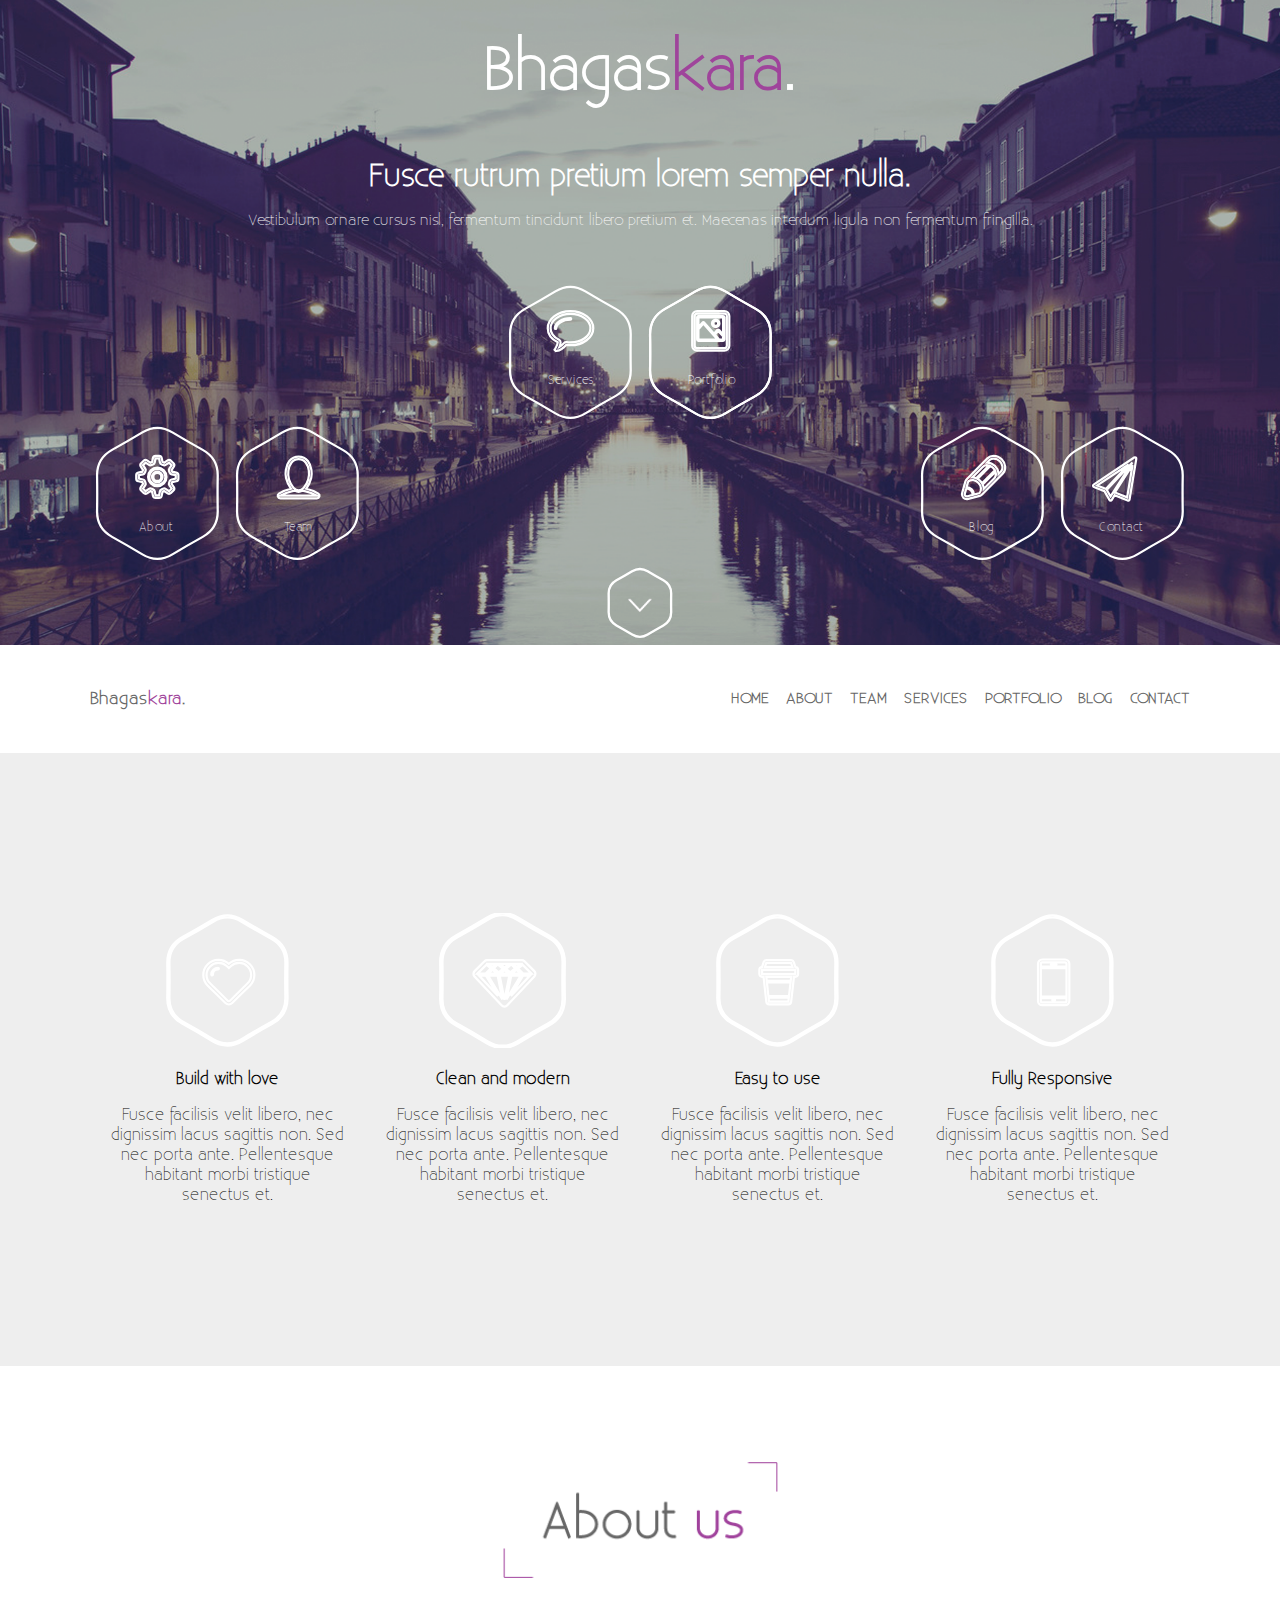
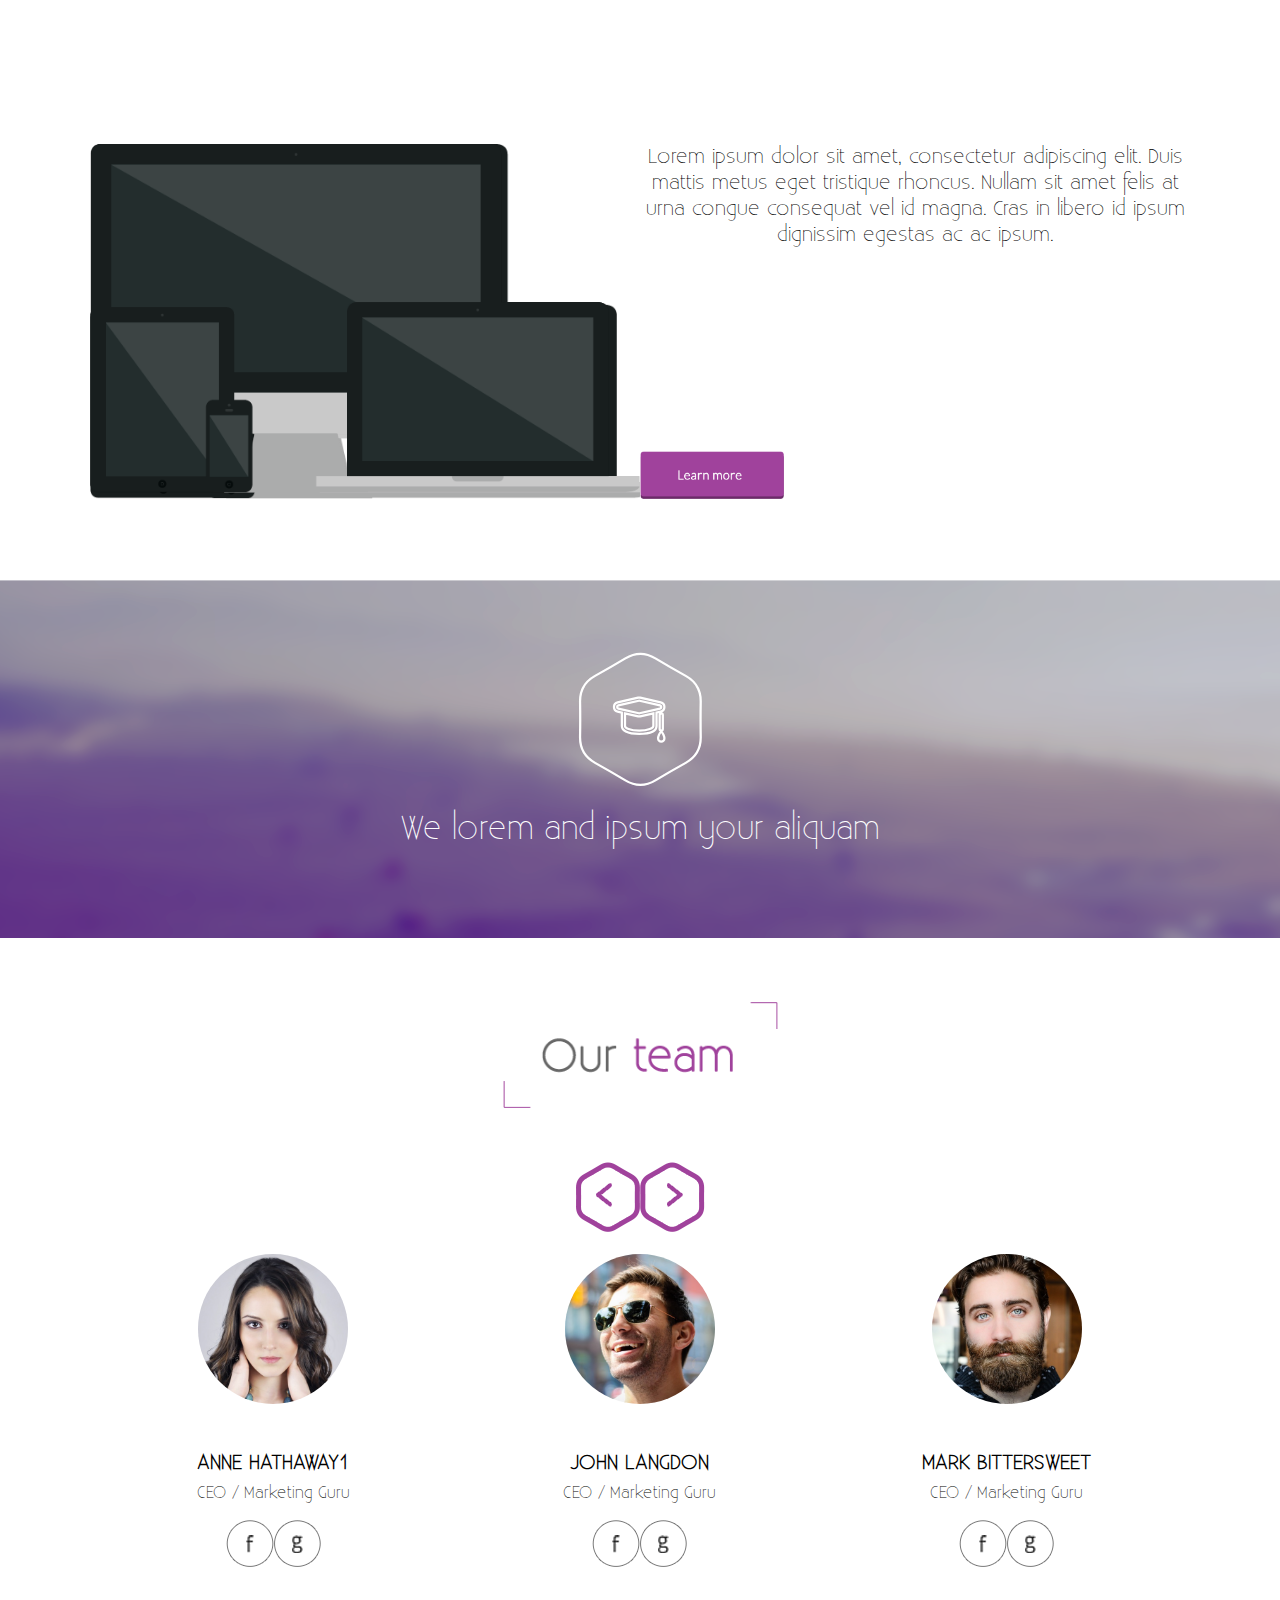
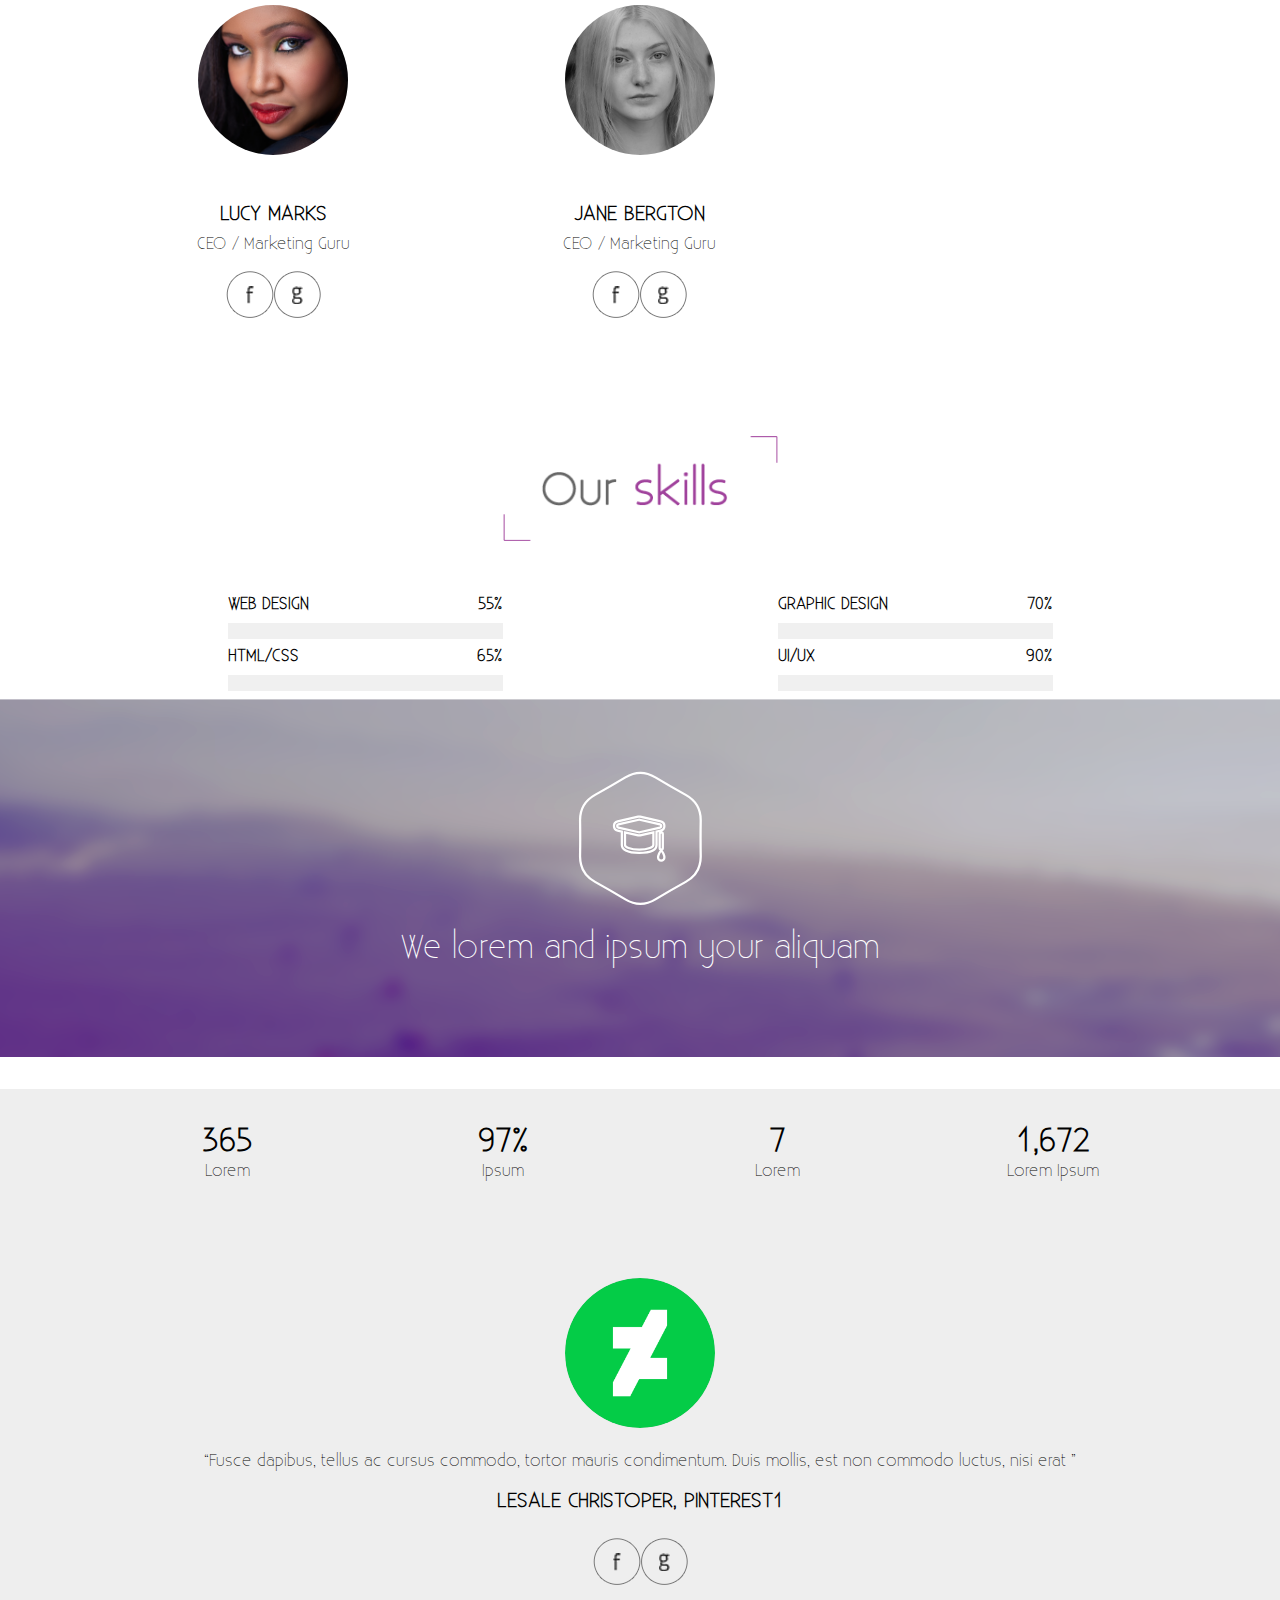
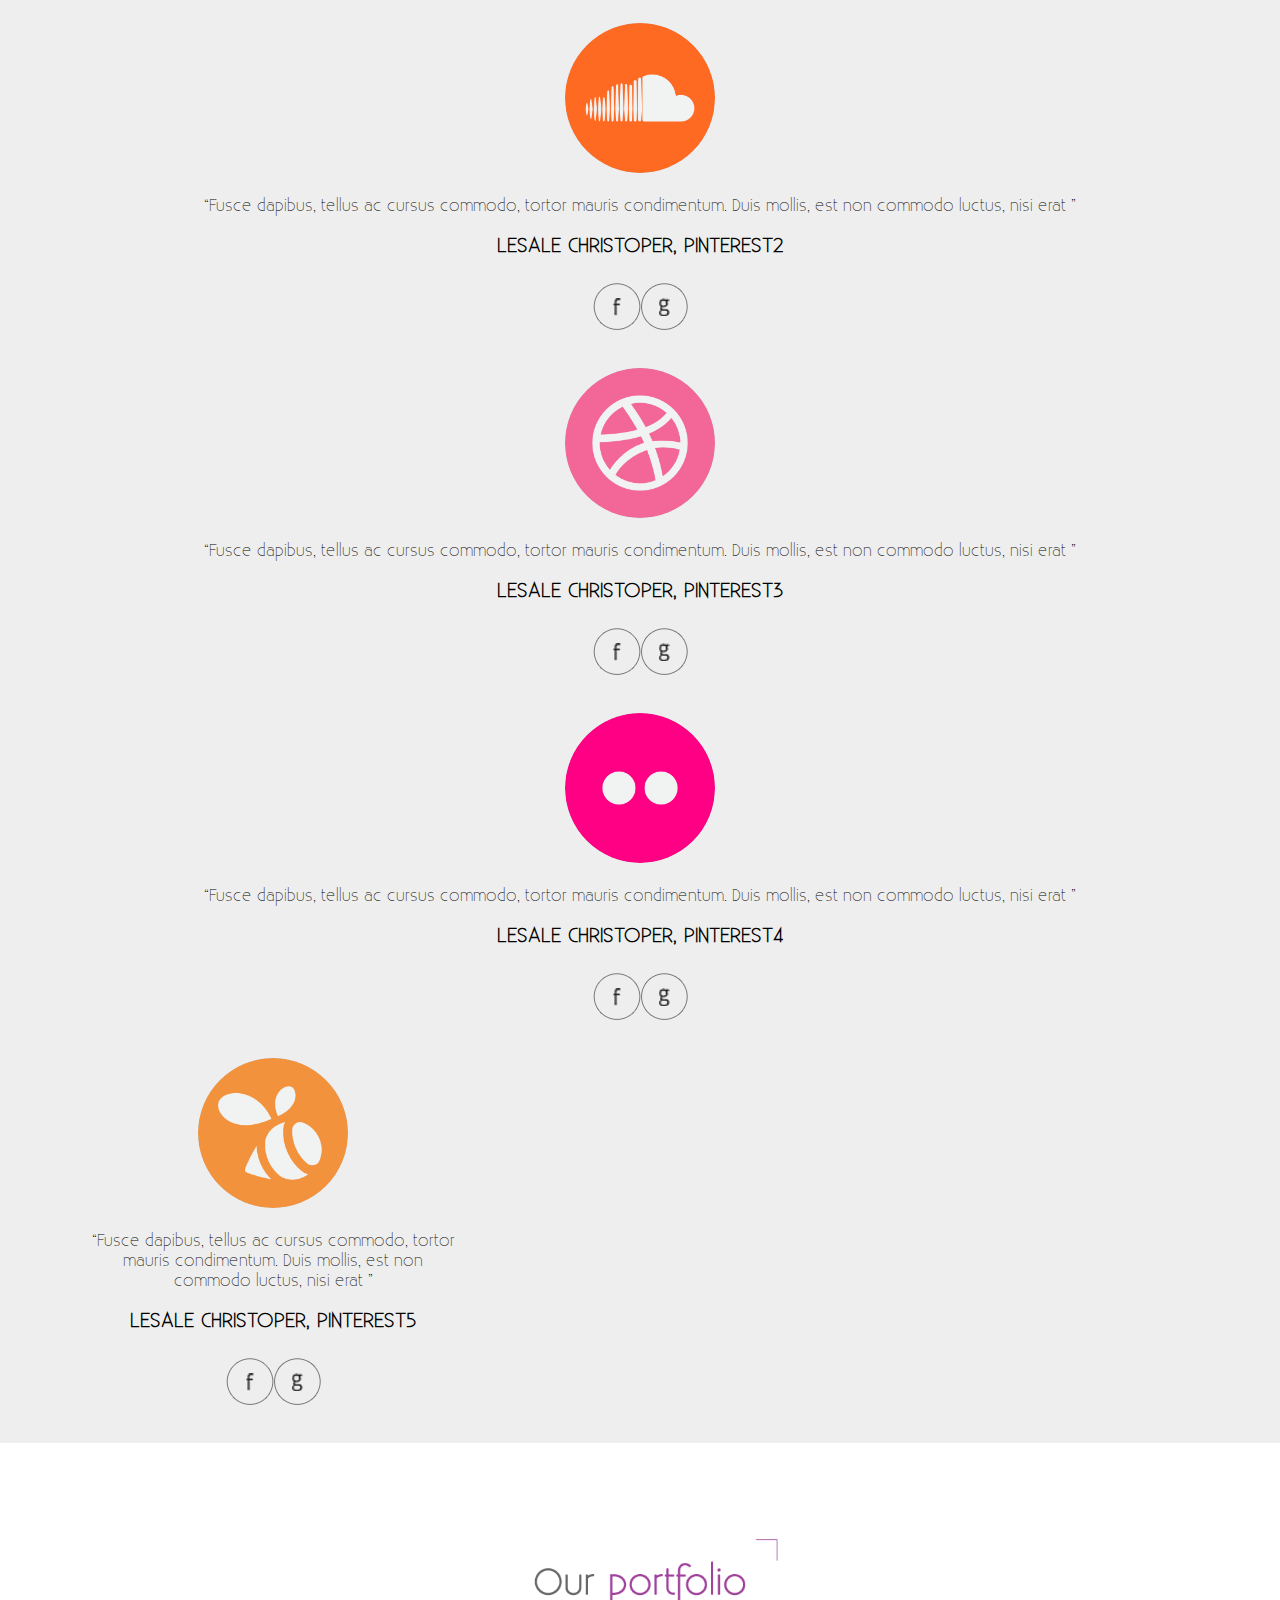
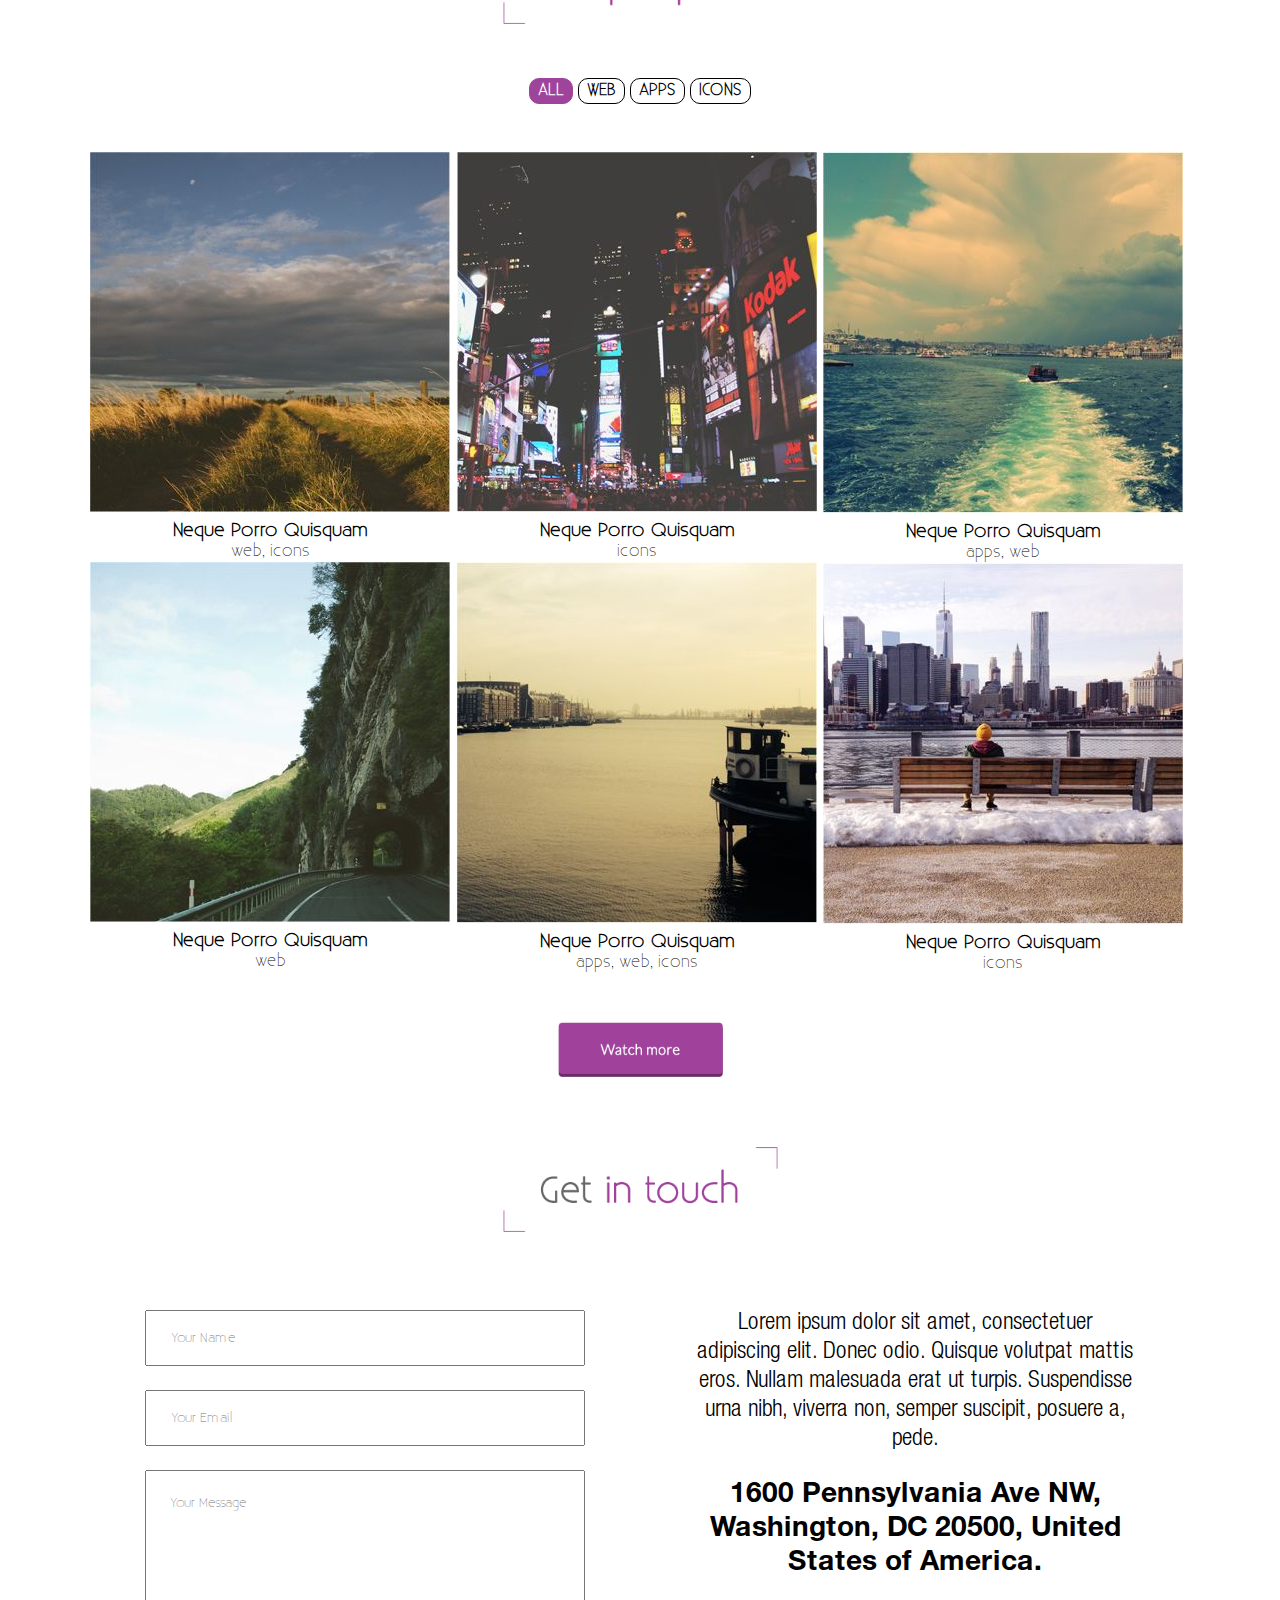
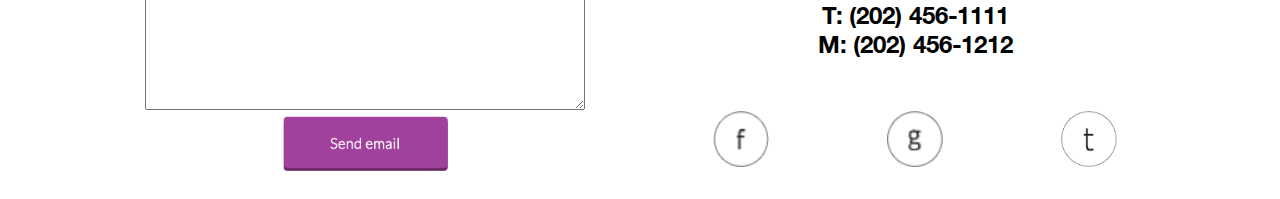
<file: index.html>
<!DOCTYPE html>
<html lang="en">

<head>
    <meta charset="UTF-8">
    <meta name="viewport" content="width=device-width, initial-scale=1.0">
    <meta http-equiv="X-UA-Compatible" content="ie=edge">
    <link rel="stylesheet" href="css/style.css">
    <link rel="stylesheet" type="text/css" href="slick/slick/slick.css" />
    <link rel="stylesheet" href="fonts/helve/stylesheet.css">

    <title>Document</title>
</head>

<body>
    <header id="top" class="header">
        <div class="container">
            <div class="row">
                <div class="col-12">
                    <div class="row">
                        <div class="col-12"><h1 class="main-title">Bhagas<span class="span-color">kara</span>.</h1></div>
                    </div>
                    <div class="row">
                        <div class="col-12 header-text">
                            <p>Fusce rutrum pretium lorem semper nulla. </p>
                            <p>Vestibulum ornare cursus nisl, fermentum tincidunt libero pretium et. Maecenas interdum ligula non fermentum fringilla.</p>
                        </div>
                    </div>
                    <div class="row">
                        <div class="col-12">
                            <a href="#services">
                                <svg xmlns="http://www.w3.org/2000/svg" xmlns:xlink="http://www.w3.org/1999/xlink" width="167px" height="181px" viewBox="0 0 167 181">
                                    <style type="text/css">
                                    /*<![CDATA[.style0 {font-size: 18px; font-family: "Lato-Regular"; fill: rgb(255,255,255);}]]>*/
                                    </style>
                                    <defs>
                                        <symbol class="newClass" id="symbol1">
                                            <path fillRule="evenodd" d="M 63.23 172.14C 49.82 164.08 36.27 156.26 22.58 148.67 8.9 141.08 2.19 129.46 2.46 113.82 2.74 98.17 2.74 82.53 2.46 66.88 2.19 51.24 8.9 39.62 22.58 32.03 36.27 24.44 49.82 16.62 63.23 8.56 76.65 0.51 90.06 0.51 103.47 8.56 116.89 16.62 130.44 24.44 144.12 32.03 157.81 39.62 164.51 51.24 164.24 66.88 163.97 82.53 163.97 98.17 164.24 113.82 164.51 129.46 157.81 141.08 144.12 148.67 130.44 156.26 116.89 164.08 103.47 172.14 90.06 180.19 76.65 180.19 63.23 172.14Z"/>
                                        </symbol>
                                    </defs>
                                    <g>
                                        <use xlink:href="#symbol1" x="0" y="0" width="167" height="181" fill="rgb(255,255,255)" opacity="0.10"/>
                                        <use xlink:href="#symbol1" x="0" y="0" width="167" height="181" fill="none" stroke="rgb(255,255,255)" stroke-width="4.00px"/>
                                    </g>
                                    <path  fillRule="evenodd" d="M 83.51 80.77C 81.5 80.77 79.53 80.61 77.63 80.33 76.32 81.92 70.71 87.4 64.75 88.37 64.76 88.35 64.44 88.4 64.26 88.4 63.31 88.4 62.54 87.62 62.54 86.67 62.54 86.43 62.59 86.2 62.68 85.99 62.68 85.99 62.68 85.99 62.67 85.99 63.8 84.05 66.35 80.37 66.35 76.96 66.35 76.9 66.36 76.87 66.36 76.81 58.3 72.69 53 65.75 53 57.88 53 45.25 66.66 35 83.51 35 100.36 35 114.03 45.25 114.03 57.88 114.03 70.52 100.36 80.77 83.51 80.77ZM 83.51 38.81C 68.79 38.81 56.81 47.37 56.81 57.88 56.81 64 61.03 69.81 68.1 73.42 69.38 74.07 70.18 75.38 70.18 76.81 70.18 76.92 70.17 77.04 70.16 77.17 70.12 79.14 69.54 81.05 68.8 82.76 71.54 81.12 73.86 78.91 74.68 77.91 75.41 77.02 76.5 76.52 77.63 76.52 77.81 76.52 78 76.53 78.18 76.56 79.97 76.82 81.76 76.96 83.51 76.96 98.24 76.96 110.21 68.4 110.21 57.88 110.21 47.37 98.24 38.81 83.51 38.81ZM 83.51 46.44C 73.35 46.44 64.44 51.79 64.44 57.88 64.44 58.41 64.02 58.84 63.49 58.84 62.96 58.84 62.54 58.41 62.54 57.88 62.54 50.65 72.14 44.54 83.51 44.54 84.04 44.54 84.47 44.96 84.47 45.49 84.47 46.02 84.04 46.44 83.51 46.44Z" fill="rgb(255,255,255)"/>
                                    <text transform="translate(84.00,133.00)" class="style0">
                                        <tspan x="-30.65 -21.67 -12.65 -6.32 2.34 6.55 14.51 23.53" fill="rgb(255,255,255)">Services</tspan>
                                    </text>
                                </svg>
                            </a>
                            <a href="#portfolio">
                                <svg xmlns="http://www.w3.org/2000/svg" xmlns:xlink="http://www.w3.org/1999/xlink" width="167px" height="181px" viewBox="0 0 167 181">
                                    <style type="text/css">
                                    /*<![CDATA[.style0 {  font-size: 18px;  font-family: "Lato-Regular";  fill: rgb(255,255,255);}]]>*/
                                    </style>
                                    <defs>
                                        <symbol class="newClass" id="symbol2">
                                            <path fillRule="evenodd" d="M 63.23 172.14C 49.82 164.08 36.27 156.26 22.58 148.67 8.9 141.08 2.19 129.46 2.46 113.82 2.74 98.17 2.74 82.53 2.46 66.88 2.19 51.24 8.9 39.62 22.58 32.03 36.27 24.44 49.82 16.62 63.23 8.56 76.65 0.51 90.06 0.51 103.47 8.56 116.89 16.62 130.44 24.44 144.12 32.03 157.81 39.62 164.51 51.24 164.24 66.88 163.97 82.53 163.97 98.17 164.24 113.82 164.51 129.46 157.81 141.08 144.12 148.67 130.44 156.26 116.89 164.08 103.47 172.14 90.06 180.19 76.65 180.19 63.23 172.14Z"/>
                                        </symbol>
                                    </defs>
                                    <g>
                                        <use xlink:href="#symbol2" x="0" y="0" width="167" height="181" fill="rgb(159,67,155)"/>
                                        <use xlink:href="#symbol2" x="0" y="0" width="167" height="181" fill="none" stroke="rgb(159,67,155)" stroke-width="4.00px"/>
                                    </g>
                                    <path fillRule="evenodd" d="M 102.08 88.02C 102.08 88.02 65.63 88.02 65.63 88.02 61.97 88.02 59 85.05 59 81.39 59 81.39 59 41.63 59 41.63 59 37.97 61.97 35 65.63 35 65.63 35 102.08 35 102.08 35 105.74 35 108.71 37.97 108.71 41.63 108.71 41.63 108.71 81.39 108.71 81.39 108.71 85.05 105.74 88.02 102.08 88.02ZM 105.39 41.63C 105.39 39.8 103.91 38.31 102.08 38.31 102.08 38.31 65.63 38.31 65.63 38.31 63.8 38.31 62.31 39.8 62.31 41.63 62.31 41.63 62.31 81.39 62.31 81.39 62.31 83.22 63.8 84.71 65.63 84.71 65.63 84.71 102.08 84.71 102.08 84.71 103.91 84.71 105.39 83.22 105.39 81.39 105.39 81.39 105.39 41.63 105.39 41.63ZM 100.42 74.77C 100.42 74.77 67.28 74.77 67.28 74.77 66.37 74.77 65.63 74.03 65.63 73.11 65.63 73.11 65.63 43.28 65.63 43.28 65.63 42.37 66.37 41.63 67.28 41.63 67.28 41.63 100.42 41.63 100.42 41.63 101.34 41.63 102.08 42.37 102.08 43.28 102.08 43.28 102.08 73.11 102.08 73.11 102.08 74.03 101.34 74.77 100.42 74.77ZM 67.28 73.11C 67.28 73.11 92.82 73.11 92.82 73.11 92.82 73.11 88.24 67.81 88.24 67.81 88.24 67.81 87.28 66.72 87.28 66.72 87.28 66.72 73.91 51.57 73.91 51.57 73.91 51.57 67.28 59.19 67.28 59.19 67.28 59.19 67.28 73.11 67.28 73.11ZM 100.42 43.28C 100.42 43.28 67.28 43.28 67.28 43.28 67.28 43.28 67.28 56.68 67.28 56.68 67.28 56.68 72.67 50.47 72.67 50.47 72.99 50.12 73.44 49.91 73.91 49.91 74.39 49.91 74.84 50.12 75.16 50.47 75.16 50.47 88.24 65.3 88.24 65.3 88.24 65.3 92.55 60.41 92.55 60.41 92.87 60.06 93.32 59.85 93.8 59.85 94.27 59.85 94.72 60.06 95.04 60.41 95.04 60.41 100.42 66.27 100.42 66.27 100.42 66.27 100.42 43.28 100.42 43.28ZM 100.42 68.77C 100.42 68.77 93.8 61.51 93.8 61.51 93.8 61.51 89.34 66.56 89.34 66.56 89.34 66.56 95.02 73.11 95.02 73.11 95.02 73.11 100.42 73.11 100.42 73.11 100.42 73.11 100.42 68.77 100.42 68.77ZM 90.48 56.54C 87.74 56.54 85.51 54.31 85.51 51.57 85.51 48.82 87.74 46.6 90.48 46.6 93.23 46.6 95.45 48.82 95.45 51.57 95.45 54.31 93.23 56.54 90.48 56.54ZM 90.48 48.25C 88.66 48.25 87.17 49.74 87.17 51.57 87.17 53.4 88.66 54.88 90.48 54.88 92.31 54.88 93.8 53.4 93.8 51.57 93.8 49.74 92.31 48.25 90.48 48.25Z" fill="rgb(255,255,255)"/>
                                    <text transform="translate(85.00,133.00)" class="style0">
                                        <tspan x="-32.26 -23.14 -13.26 -6.94 -0.98 4.04 13.92 18.17 22.38" fill="rgb(255,255,255)">Portfolio</tspan>
                                    </text>
                                </svg>
                            </a>
                        </div>
                    </div>
                    <div class="row hexagon-menu">
                        <div class="col-6">
                            <a href="#about">
                                <svg xmlns="http://www.w3.org/2000/svg" xmlns:xlink="http://www.w3.org/1999/xlink" width="167px" height="181px" viewBox="0 0 167 181">
                                    <style type="text/css">
                                    /*<![CDATA[.style0 {  font-size: 18px;  font-family: "Lato-Regular";  fill: rgb(255,255,255);}]]>*/
                                    </style>
                                    <defs>
                                        <symbol class="newClass" id="symbol3">
                                            <path fillRule="evenodd" d="M 63.23 172.14C 49.82 164.08 36.27 156.26 22.58 148.67 8.9 141.08 2.19 129.46 2.46 113.82 2.74 98.17 2.74 82.53 2.46 66.88 2.19 51.24 8.9 39.62 22.58 32.03 36.27 24.44 49.82 16.62 63.23 8.56 76.65 0.51 90.06 0.51 103.47 8.56 116.89 16.62 130.44 24.44 144.12 32.03 157.81 39.62 164.51 51.24 164.24 66.88 163.97 82.53 163.97 98.17 164.24 113.82 164.51 129.46 157.81 141.08 144.12 148.67 130.44 156.26 116.89 164.08 103.47 172.14 90.06 180.19 76.65 180.19 63.23 172.14Z"/>
                                        </symbol>
                                    </defs>
                                    <g>
                                        <use xlink:href="#symbol3" x="0" y="0" width="167" height="181" fill="rgb(255,255,255)" opacity="0.10"/>
                                        <use xlink:href="#symbol3" x="0" y="0" width="167" height="181" fill="none" stroke="rgb(255,255,255)" stroke-width="4.00px"/>
                                    </g>
                                    <path fillRule="evenodd" d="M 108.66 74.11C 108.66 74.11 103.25 75.2 103.25 75.2 102.98 75.98 102.66 76.74 102.3 77.47 102.3 77.47 105.37 82.07 105.37 82.07 106.3 83.47 106.11 85.34 104.92 86.53 104.92 86.53 101.53 89.92 101.53 89.92 100.84 90.61 99.94 90.96 99.03 90.96 98.35 90.96 97.67 90.76 97.07 90.36 97.07 90.36 92.47 87.3 92.47 87.3 91.74 87.66 90.98 87.98 90.2 88.25 90.2 88.25 89.11 93.66 89.11 93.66 88.78 95.31 87.33 96.5 85.65 96.5 85.65 96.5 80.85 96.5 80.85 96.5 79.17 96.5 77.72 95.31 77.39 93.66 77.39 93.66 76.3 88.25 76.3 88.25 75.52 87.98 74.76 87.66 74.03 87.3 74.03 87.3 69.43 90.36 69.43 90.36 68.83 90.76 68.15 90.96 67.47 90.96 66.56 90.96 65.66 90.61 64.97 89.92 64.97 89.92 61.58 86.53 61.58 86.53 60.39 85.34 60.2 83.47 61.13 82.07 61.13 82.07 64.2 77.47 64.2 77.47 63.84 76.74 63.52 75.98 63.25 75.2 63.25 75.2 57.84 74.11 57.84 74.11 56.19 73.78 55 72.33 55 70.65 55 70.65 55 65.85 55 65.85 55 64.16 56.19 62.71 57.84 62.39 57.84 62.39 63.25 61.3 63.25 61.3 63.52 60.52 63.84 59.76 64.2 59.03 64.2 59.03 61.13 54.43 61.13 54.43 60.2 53.03 60.39 51.16 61.58 49.97 61.58 49.97 64.97 46.58 64.97 46.58 65.66 45.89 66.56 45.54 67.47 45.54 68.15 45.54 68.83 45.74 69.43 46.13 69.43 46.13 74.03 49.2 74.03 49.2 74.76 48.84 75.52 48.52 76.3 48.25 76.3 48.25 77.39 42.84 77.39 42.84 77.72 41.19 79.17 40 80.85 40 80.85 40 85.65 40 85.65 40 87.33 40 88.78 41.19 89.11 42.84 89.11 42.84 90.2 48.25 90.2 48.25 90.98 48.52 91.74 48.84 92.47 49.2 92.47 49.2 97.07 46.13 97.07 46.13 97.67 45.74 98.35 45.54 99.03 45.54 99.94 45.54 100.84 45.89 101.53 46.58 101.53 46.58 104.92 49.97 104.92 49.97 106.11 51.16 106.3 53.03 105.37 54.43 105.37 54.43 102.3 59.03 102.3 59.03 102.66 59.76 102.98 60.52 103.25 61.3 103.25 61.3 108.66 62.39 108.66 62.39 110.31 62.71 111.5 64.16 111.5 65.85 111.5 65.85 111.5 70.65 111.5 70.65 111.5 72.33 110.31 73.78 108.66 74.11ZM 107.97 65.85C 107.97 65.85 102.55 64.76 102.55 64.76 101.33 64.52 100.32 63.64 99.91 62.46 99.69 61.81 99.42 61.18 99.12 60.56 98.58 59.44 98.67 58.11 99.36 57.07 99.36 57.07 102.43 52.47 102.43 52.47 102.43 52.47 99.03 49.07 99.03 49.07 99.03 49.07 94.43 52.14 94.43 52.14 93.84 52.53 93.16 52.73 92.47 52.73 91.95 52.73 91.42 52.61 90.93 52.38 90.32 52.08 89.69 51.81 89.04 51.59 87.86 51.18 86.98 50.17 86.73 48.94 86.73 48.94 85.65 43.53 85.65 43.53 85.65 43.53 80.85 43.53 80.85 43.53 80.85 43.53 79.76 48.94 79.76 48.94 79.52 50.17 78.64 51.18 77.46 51.59 76.81 51.81 76.18 52.08 75.56 52.38 75.08 52.61 74.55 52.73 74.03 52.73 73.34 52.73 72.66 52.53 72.07 52.14 72.07 52.14 67.47 49.07 67.47 49.07 67.47 49.07 64.07 52.47 64.07 52.47 64.07 52.47 67.14 57.07 67.14 57.07 67.83 58.11 67.92 59.44 67.38 60.56 67.08 61.18 66.81 61.81 66.59 62.46 66.18 63.64 65.17 64.52 63.95 64.76 63.95 64.76 58.53 65.85 58.53 65.85 58.53 65.85 58.53 70.65 58.53 70.65 58.53 70.65 63.95 71.74 63.95 71.74 65.17 71.98 66.18 72.86 66.59 74.04 66.81 74.69 67.08 75.32 67.38 75.94 67.92 77.06 67.83 78.39 67.14 79.43 67.14 79.43 64.07 84.03 64.07 84.03 64.07 84.03 67.47 87.43 67.47 87.43 67.47 87.43 72.07 84.36 72.07 84.36 72.66 83.97 73.34 83.77 74.03 83.77 74.55 83.77 75.08 83.89 75.57 84.12 76.18 84.42 76.81 84.68 77.46 84.91 78.64 85.32 79.52 86.33 79.77 87.55 79.77 87.55 80.85 92.97 80.85 92.97 80.85 92.97 85.65 92.97 85.65 92.97 85.65 92.97 86.74 87.55 86.74 87.55 86.98 86.33 87.86 85.32 89.04 84.91 89.69 84.68 90.32 84.42 90.94 84.12 91.42 83.89 91.95 83.77 92.47 83.77 93.16 83.77 93.84 83.97 94.43 84.36 94.43 84.36 99.03 87.43 99.03 87.43 99.03 87.43 102.43 84.03 102.43 84.03 102.43 84.03 99.36 79.43 99.36 79.43 98.67 78.39 98.58 77.06 99.12 75.93 99.42 75.32 99.69 74.69 99.91 74.04 100.32 72.85 101.33 71.98 102.55 71.73 102.55 71.73 107.97 70.65 107.97 70.65 107.97 70.65 107.97 65.85 107.97 65.85ZM 83.25 80.61C 76.43 80.61 70.89 75.07 70.89 68.25 70.89 61.42 76.43 55.89 83.25 55.89 90.07 55.89 95.61 61.42 95.61 68.25 95.61 75.07 90.07 80.61 83.25 80.61ZM 83.25 57.43C 77.28 57.43 72.44 62.28 72.44 68.25 72.44 74.22 77.28 79.06 83.25 79.06 89.22 79.06 94.06 74.22 94.06 68.25 94.06 62.28 89.22 57.43 83.25 57.43ZM 83.25 75.31C 79.35 75.31 76.19 72.15 76.19 68.25 76.19 64.35 79.35 61.19 83.25 61.19 87.15 61.19 90.31 64.35 90.31 68.25 90.31 72.15 87.15 75.31 83.25 75.31ZM 83.25 62.95C 80.33 62.95 77.95 65.33 77.95 68.25 77.95 71.17 80.33 73.55 83.25 73.55 86.17 73.55 88.55 71.17 88.55 68.25 88.55 65.33 86.17 62.95 83.25 62.95Z" fill="rgb(255,255,255)"/>
                                    <text transform="translate(82.00,141.00)" class="style0">
                                        <tspan x="-23.48 -12.52 -2.28 7.61 17.52" fill="rgb(255,255,255)">About</tspan>
                                    </text>
                                </svg>
                            </a>
                            <a href="#our-team">
                                <svg xmlns="http://www.w3.org/2000/svg" xmlns:xlink="http://www.w3.org/1999/xlink" width="167px" height="181px" viewBox="0 0 167 181">
                                    <style type="text/css">
                                    /*<![CDATA[.style0 {font-size: 18px;font-family: "Lato-Regular";fill: rgb(255,255,255);}]]>*/
                                    </style>
                                    <defs>
                                        <symbol class="newClass" id="symbol4">
                                            <path fillRule="evenodd" d="M 63.23 172.14C 49.82 164.08 36.27 156.26 22.58 148.67 8.9 141.08 2.19 129.46 2.46 113.82 2.74 98.17 2.74 82.53 2.46 66.88 2.19 51.24 8.9 39.62 22.58 32.03 36.27 24.44 49.82 16.62 63.23 8.56 76.65 0.51 90.06 0.51 103.47 8.56 116.89 16.62 130.44 24.44 144.12 32.03 157.81 39.62 164.51 51.24 164.24 66.88 163.97 82.53 163.97 98.17 164.24 113.82 164.51 129.46 157.81 141.08 144.12 148.67 130.44 156.26 116.89 164.08 103.47 172.14 90.06 180.19 76.65 180.19 63.23 172.14Z"/>
                                        </symbol>
                                    </defs>
                                    <g>
                                        <use xlink:href="#symbol4" x="0" y="0" width="167" height="181" fill="rgb(255,255,255)" opacity="0.10"/>
                                        <use xlink:href="#symbol4" x="0" y="0" width="167" height="181" fill="none" stroke="rgb(255,255,255)" stroke-width="4.00px"/>
                                    </g>
                                    <path fillRule="evenodd" d="M 111.44 90.59C 111.09 90.36 104.71 86.17 95.21 84.12 98.7 79.7 100.93 73.77 101.88 69.82 103.2 64.34 102.69 53.63 97.43 46.96 94.36 43.06 90.06 41 85 41 79.94 41 75.64 43.06 72.57 46.96 67.31 53.63 66.8 64.34 68.12 69.82 69.07 73.77 71.3 79.7 74.79 84.12 65.29 86.17 58.91 90.36 58.56 90.59 57.28 91.44 56.7 93.04 57.15 94.51 57.6 95.99 58.96 97 60.5 97 60.5 97 109.5 97 109.5 97 111.04 97 112.4 95.99 112.85 94.51 113.3 93.04 112.72 91.44 111.44 90.59ZM 92.47 81.95C 92.47 81.95 91.89 82.67 91.89 82.67 87.72 87.47 82.28 87.47 78.11 82.67 78.11 82.67 77.53 81.95 77.53 81.95 72.66 75.77 70.24 67.6 71.28 59.81 72.24 52.32 76.53 44.5 85 44.5 93.47 44.5 97.76 52.32 98.72 59.81 99.75 67.61 97.34 75.77 92.47 81.95ZM 60.5 93.5C 60.74 93.34 66.67 89.45 75.53 87.54 75.53 87.54 79.87 86.6 79.87 86.6 81.42 87.62 83.13 88.25 85 88.25 86.87 88.25 88.58 87.62 90.13 86.6 90.13 86.6 94.47 87.54 94.47 87.54 103.26 89.44 109.17 93.28 109.5 93.5 109.5 93.5 60.5 93.5 60.5 93.5Z" fill="rgb(255,255,255)"/>
                                    <text transform="translate(85.00,141.00)" class="style0">
                                        <tspan x="-20.19 -12.52 -3.50 5.17" fill="rgb(255,255,255)">Team</tspan>
                                    </text>
                                </svg>
                            </a>
                        </div>
                        <div class="col-6">
                            <a href="#blog">
                                <svg xmlns="http://www.w3.org/2000/svg" xmlns:xlink="http://www.w3.org/1999/xlink" width="167px" height="181px" viewBox="0 0 167 181">
                                    <style type="text/css">
                                    /*<![CDATA[.style0 {  font-size: 18px;  font-family: "Lato-Regular";  fill: rgb(255,255,255);}]]>*/
                                    </style>
                                    <defs>
                                        <symbol class="newClass" id="symbol5">
                                            <path fillRule="evenodd" d="M 63.23 172.14C 49.82 164.08 36.27 156.26 22.58 148.67 8.9 141.08 2.19 129.46 2.46 113.82 2.74 98.17 2.74 82.53 2.46 66.88 2.19 51.24 8.9 39.62 22.58 32.03 36.27 24.44 49.82 16.62 63.23 8.56 76.65 0.51 90.06 0.51 103.47 8.56 116.89 16.62 130.44 24.44 144.12 32.03 157.81 39.62 164.51 51.24 164.24 66.88 163.97 82.53 163.97 98.17 164.24 113.82 164.51 129.46 157.81 141.08 144.12 148.67 130.44 156.26 116.89 164.08 103.47 172.14 90.06 180.19 76.65 180.19 63.23 172.14Z"/>
                                        </symbol>
                                    </defs>
                                    <g>
                                        <use xlink:href="#symbol5" x="0" y="0" width="167" height="181" fill="rgb(255,255,255)" opacity="0.10"/>
                                        <use xlink:href="#symbol5" x="0" y="0" width="167" height="181" fill="none" stroke="rgb(255,255,255)" stroke-width="4.00px"/>
                                    </g>
                                    <path fillRule="evenodd" d="M 109.28 44.68C 106.3 41.7 102.37 40 98.5 40 95.24 40 92.23 41.21 90.04 43.4 90.04 43.4 81.22 52.29 81.22 52.29 81.19 52.32 81.16 52.33 81.13 52.36 81.12 52.37 81.11 52.39 81.1 52.41 81.1 52.41 81.1 52.41 81.1 52.41 81.1 52.41 62.38 71.28 62.38 71.28 61.51 72.13 60.89 73.2 60.54 74.37 60.54 74.37 56.28 89.79 56.28 89.79 56.28 89.83 56 91.04 56 91.66 56 95.16 58.84 98 62.35 98 63.05 98 64.4 97.67 64.45 97.66 64.45 97.66 79.82 93.62 79.82 93.62 80.98 93.27 82.04 92.64 82.91 91.78 82.91 91.78 110.57 63.9 110.57 63.9 115.6 58.86 115.04 50.42 109.28 44.68ZM 85.03 83.13C 84.88 81.49 84.42 79.89 83.72 78.37 83.72 78.37 100.86 61.23 100.86 61.23 101.91 64.54 101.37 68.01 99.07 70.3 99.06 70.32 99.04 70.32 99.03 70.34 99.03 70.34 99.05 70.36 99.05 70.36 99.05 70.36 85.04 84.48 85.04 84.48 85.05 84.03 85.07 83.59 85.03 83.13ZM 82.81 76.71C 82.14 75.6 81.37 74.53 80.42 73.58 79.31 72.47 78.04 71.61 76.71 70.88 76.71 70.88 93.99 53.6 93.99 53.6 95.34 54.2 96.64 55.06 97.79 56.21 98.77 57.18 99.53 58.28 100.11 59.41 100.11 59.41 82.81 76.71 82.81 76.71ZM 75.01 70.02C 73.33 69.34 71.57 68.96 69.81 68.93 69.81 68.93 83.77 54.87 83.77 54.87 85.91 52.78 89.02 52.18 92.09 52.94 92.09 52.94 75.01 70.02 75.01 70.02ZM 63.55 94.14C 63.36 94.19 62.74 94.35 62.32 94.37 60.83 94.36 59.62 93.15 59.62 91.66 59.65 91.35 59.77 90.83 59.81 90.64 59.81 90.64 61.72 83.72 61.72 83.72 63.79 83.67 66.02 84.47 67.77 86.23 69.55 88.01 70.39 90.28 70.3 92.37 70.3 92.37 63.55 94.14 63.55 94.14ZM 72.08 91.9C 72.04 89.47 71.05 86.94 69.05 84.95 67.17 83.06 64.69 81.97 62.23 81.87 62.23 81.87 64.03 75.33 64.03 75.33 64.17 74.9 64.42 74.47 64.74 74.09 68.38 71.49 73.97 72.26 77.85 76.14 81.96 80.25 82.6 86.27 79.43 89.86 79.22 89.97 79.01 90.08 78.78 90.15 78.78 90.15 72.08 91.9 72.08 91.9ZM 108 61.34C 108 61.34 104.95 64.41 104.95 64.41 104.95 64 105 63.61 104.96 63.19 104.65 59.69 103.01 56.29 100.35 53.64 97.4 50.69 93.49 48.99 89.61 48.98 89.61 48.98 92.61 45.96 92.61 45.96 94.11 44.46 96.21 43.62 98.5 43.62 101.42 43.62 104.42 44.94 106.72 47.24 108.88 49.4 110.17 52.08 110.35 54.79 110.52 57.33 109.69 59.65 108 61.34Z" fill="rgb(255,255,255)"/>
                                    <text transform="translate(83.00,141.00)" class="style0">
                                        <tspan x="-16.97 -7.22 -2.97 6.91" fill="rgb(255,255,255)">Blog</tspan>
                                    </text>
                                </svg>
                            </a>
                            <a href="#contact">
                                <svg xmlns="http://www.w3.org/2000/svg" xmlns:xlink="http://www.w3.org/1999/xlink" width="167px" height="181px" viewBox="0 0 167 181">
                                    <style type="text/css">
                                    /*<![CDATA[.style0 {  font-size: 18px;  font-family: "Lato-Regular";  fill: rgb(255,255,255);}]]>*/
                                    </style>
                                    <defs>
                                        <symbol class="newClass" id="symbol6">
                                            <path fillRule="evenodd" d="M 63.23 172.14C 49.82 164.08 36.27 156.26 22.58 148.67 8.9 141.08 2.19 129.46 2.46 113.82 2.74 98.17 2.74 82.53 2.46 66.88 2.19 51.24 8.9 39.62 22.58 32.03 36.27 24.44 49.82 16.62 63.23 8.56 76.65 0.51 90.06 0.51 103.47 8.56 116.89 16.62 130.44 24.44 144.12 32.03 157.81 39.62 164.51 51.24 164.24 66.88 163.97 82.53 163.97 98.17 164.24 113.82 164.51 129.46 157.81 141.08 144.12 148.67 130.44 156.26 116.89 164.08 103.47 172.14 90.06 180.19 76.65 180.19 63.23 172.14Z"/>
                                        </symbol>
                                    </defs>
                                    <g>
                                        <use xlink:href="#symbol6" x="0" y="0" width="167" height="181" fill="rgb(255,255,255)" opacity="0.10"/>
                                        <use xlink:href="#symbol6" x="0" y="0" width="167" height="181" fill="none" stroke="rgb(255,255,255)" stroke-width="4.00px"/>
                                    </g>
                                    <path fillRule="evenodd" d="M 101.17 42.29C 100.87 42.09 100.53 42 100.19 42 99.84 42 99.49 42.1 99.18 42.3 99.18 42.3 44.81 78.55 44.81 78.55 44.25 78.93 43.94 79.58 44.01 80.25 44.08 80.92 44.51 81.5 45.14 81.74 45.14 81.74 59.32 87.42 59.32 87.42 59.32 87.42 65.99 99.09 65.99 99.09 66.31 99.65 66.9 99.99 67.54 100 67.55 100 67.55 100 67.56 100 68.2 100 68.79 99.66 69.12 99.12 69.12 99.12 72.88 92.84 72.88 92.84 72.88 92.84 90.45 99.87 90.45 99.87 90.67 99.96 90.9 100 91.12 100 91.43 100 91.74 99.92 92.01 99.77 92.49 99.5 92.82 99.03 92.91 98.48 92.91 98.48 101.97 44.11 101.97 44.11 102.09 43.4 101.78 42.68 101.17 42.29ZM 49.68 79.66C 49.68 79.66 91.69 51.65 91.69 51.65 91.69 51.65 61.15 84.35 61.15 84.35 60.99 84.25 60.84 84.12 60.67 84.05 60.67 84.05 49.68 79.66 49.68 79.66ZM 62.47 85.62C 62.46 85.61 62.46 85.61 62.46 85.6 62.46 85.6 96.79 48.85 96.79 48.85 96.79 48.85 67.52 94.46 67.52 94.46 67.52 94.46 62.47 85.62 62.47 85.62ZM 89.71 95.67C 89.71 95.67 74.23 89.47 74.23 89.47 73.86 89.33 73.47 89.28 73.09 89.26 73.09 89.26 96.93 52.3 96.93 52.3 96.93 52.3 89.71 95.67 89.71 95.67Z" fill="rgb(255,255,255)"/>
                                    <text transform="translate(82.00,141.00)" class="style0">
                                        <tspan x="-29.47 -19.22 -9.34 0.58 6.53 15.21 23.51" fill="rgb(255,255,255)">Contact</tspan>
                                    </text>
                                </svg>
                            </a>
                        </div>
                    </div>
                    <div class="row">
                        <div class="col-12">
                            <a href="#services">
                                <svg class="small-hexagon" xmlns="http://www.w3.org/2000/svg" xmlns:xlink="http://www.w3.org/1999/xlink" width="86px" height="93px" viewBox="0 0 86 93">
                                    <filter filterUnits="objectBoundingBox" x="0.00" y="0.00" width="100.00" height="100.00" id="filter0">
                                        <feFlood flood-color="rgb(255,255,255)" result="coFloodOut1"/>
                                        <feComposite in="coFloodOut1" in2="SourceAlpha" operator="in" result="coOverlay1"/>
                                        <feBlend in="coOverlay1" in2="SourceGraphic" mode="normal" result="colorOverlay1"/>
                                    </filter>
                                    <defs>
                                        <symbol id="symbol7">
                                            <path fillRule="evenodd" d="M 32.85 87.15C 26.16 83.13 19.4 79.23 12.57 75.44 5.74 71.65 2.4 65.86 2.53 58.05 2.67 50.25 2.67 42.44 2.53 34.64 2.4 26.83 5.74 21.03 12.57 17.25 19.4 13.46 26.16 9.56 32.85 5.54 39.54 1.52 46.24 1.52 52.93 5.54 59.62 9.56 66.38 13.46 73.21 17.25 80.04 21.03 83.38 26.83 83.25 34.64 83.11 42.44 83.11 50.25 83.25 58.05 83.38 65.86 80.04 71.65 73.21 75.44 66.38 79.23 59.62 83.13 52.93 87.15 46.24 91.17 39.54 91.17 32.85 87.15Z"/>
                                        </symbol>
                                    </defs>
                                    <g>
                                        <g>
                                            <use xlink:href="#symbol7" x="0" y="0" width="86" height="93" fill="rgb(255,255,255)" opacity="0.10"/>
                                            <use xlink:href="#symbol7" x="0" y="0" width="86" height="93" fill="none" stroke="rgb(255,255,255)" stroke-width="4.00px"/>
                                        </g>
                                        <image x="28" y="41" width="30" height="17" filter="url(#filter0)" xlink:href="[data-uri]" />
                                    </g>
                                </svg>
                            </a>
                        </div>
                    </div>
                </div>
            </div>
        </div>
    </header>
    <section id="services-main" class="main-menu">
        <div class="container">
            <div class="row">
                <div class="col-2">
                    <a href="#top">
                        <div class="small-title">Bhagas<span class="span-color">kara</span>.</div>
                    </a>
                </div>
                <div class="col-10">
                    <nav class="main-nav">
                        <ul>
                            <li><a href="#top">HOME</a></li>
                            <li><a href="#about">ABOUT</a></li>
                            <li><a href="#our-team">TEAM</a></li>
                            <li><a href="#services">SERVICES</a></li>
                            <li><a href="#portfolio">PORTFOLIO</a></li>
                            <li><a href="#blog">BLOG</a></li>
                            <li><a href="#contact">CONTACT</a></li>
                        </ul>
                    </nav>
                </div>
            </div>
        </div>
    </section>
    <section id="services" class="home">
        <div class="container">
            <div class="row">
                <div class="col-3">
                    <svg class="newClass newClass1 " data-name="Layer 1" xmlns="http://www.w3.org/2000/svg" viewBox="0 0 172 186">
                        <title>heart</title>
                        <path d="M87.8,70a21.2,21.2,0,0,0-29,.6,20.76,20.76,0,0,0,0,29.5c2.4,2.3,24.3,24,24.3,24a6.64,6.64,0,0,0,9.4,0s24-23.8,24.3-24a20.59,20.59,0,0,0,0-29.5A21.1,21.1,0,0,0,87.8,70Zm25.9,26.9-24.3,24a2.12,2.12,0,0,1-3.1,0L62,96.9a16.36,16.36,0,0,1,0-23.3,16.72,16.72,0,0,1,22.9-.5l3,2.7,3-2.7a16.72,16.72,0,0,1,22.9.5A16.45,16.45,0,0,1,113.7,96.9Z"/>
                        <path d="M73,75.5a9.28,9.28,0,0,0-9.3,9.3,1.1,1.1,0,1,0,2.2,0A7.13,7.13,0,0,1,73,77.7a1.1,1.1,0,0,0,0-2.2Z"/>
                        <path d="M168.7,69.33C169,53.05,162,40.82,147.72,33c-12.81-7.06-26.18-14.77-40.85-23.57C92.92,1,78.78,1,64.83,9.41,50.15,18.22,36.79,25.93,24,33,9.75,40.88,2.69,53.11,3,69.33c.3,15.64.3,31.5,0,47.14C2.69,132.75,9.75,145,24,152.81c12.81,7.06,26.17,14.77,40.85,23.57h0a40.48,40.48,0,0,0,21,6.25c7,0,14.06-2.08,21.06-6.25,14.67-8.8,28-16.51,40.86-23.57,14.23-7.89,21.28-20.12,21-36.34C168.4,100.83,168.4,85,168.7,69.33Zm-3,47.2c.29,15-6.25,26.35-19.42,33.66-12.85,7.07-26.24,14.8-40.94,23.62-13.16,7.84-25.9,7.84-39,0h0c-14.71-8.83-28.1-16.55-40.95-23.63C12.06,142.83,5.71,131.82,6,116.53c.3-15.68.3-31.58,0-47.26-.29-15,6.25-26.35,19.42-33.66C38.27,28.54,51.66,20.81,66.37,12c6.55-3.93,13-5.9,19.48-5.9s12.92,2,19.48,5.9c14.71,8.82,28.1,16.55,40.95,23.63C159.64,43,166,54,165.7,69.27,165.4,85,165.4,100.85,165.7,116.53Z"/>
                    </svg>
                    <h6>Build with love</h6>
                    <p>Fusce facilisis velit libero, nec dignissim lacus sagittis non. Sed nec porta ante. Pellentesque habitant morbi tristique senectus et.</p>
                </div>
                <div class="col-3">
                    <svg class="newClass newClass1 " data-name="Layer 1" xmlns="http://www.w3.org/2000/svg" viewBox="0 0 165.72 179.5">
                        <title>diamond</title>
                        <path d="M168.7,69.33C169,53.05,162,40.82,147.72,33c-12.81-7.06-26.18-14.77-40.85-23.57C92.92,1,78.78,1,64.83,9.41,51.48,17.42,37.73,25.36,24,33,9.75,40.88,2.69,53.11,3,69.33c.3,15.64.3,31.5,0,47.14C2.69,132.75,9.75,145,24,152.81c12.81,7.06,26.17,14.77,40.85,23.57h0a40.48,40.48,0,0,0,21,6.25c7,0,14.06-2.08,21.06-6.25,14.67-8.8,28-16.51,40.86-23.57,14.23-7.89,21.28-20.12,21-36.34C168.4,100.83,168.4,85,168.7,69.33Zm-3,47.2c.29,15-6.25,26.35-19.42,33.66-12.85,7.07-26.24,14.8-40.94,23.62-13.16,7.84-25.9,7.84-39,0h0c-14.71-8.83-28.1-16.55-40.95-23.63C12.06,142.83,5.71,131.82,6,116.53c.3-15.68.3-31.58,0-47.26-.29-15,6.25-26.35,19.43-33.66C39.22,28,53,20,66.37,12c6.55-3.93,13-5.9,19.48-5.9s12.92,2,19.48,5.9c14.71,8.82,28.1,16.55,40.95,23.63C159.64,43,166,54,165.7,69.27,165.4,85,165.4,100.85,165.7,116.53Z" transform="translate(-2.99 -3.14)"/>
                        <path d="M115.1,67.3a5.07,5.07,0,0,0-3.6-1.5h-46a4.75,4.75,0,0,0-3.6,1.5L48.8,80.4a5.14,5.14,0,0,0-1.5,3.7,5,5,0,0,0,1.3,3.4l36,38.4a5.17,5.17,0,0,0,3.8,1.7,4.86,4.86,0,0,0,3.8-1.7l36-38.4a5.08,5.08,0,0,0,1.3-3.5,4.2,4.2,0,0,0-1.3-3.6Zm-5.5,3.6L104.7,75l-4.1-4.1Zm.2,12.9H98.2l6.3-5.3Zm-7.1-7.1-6.5,5.4-5.7-4.7,7-5.9Zm-8.5,7.1H82.8L88.5,79Zm0-12.9-5.7,4.8-5.7-4.8Zm-7.7,6.5-5.7,4.7-6.5-5.4,5.2-5.2Zm-7.8,6.4H67.1l5.3-5.3ZM76.3,70.9,72.2,75l-4.9-4.1Zm-11.8,1,5.9,4.9-6.9,6.9h-11ZM54.7,86.4h9.2l16.1,27Zm12,0H79.4L85.7,118Zm15.4,0H94.9l-6.4,32.1Zm9,31.6,6.4-31.6h12.6Zm5.9-4.6,16.1-27h9.2Zm16.5-29.5v-.1l-6.9-6.9,5.9-4.9,11.9,11.9Z" transform="translate(-2.99 -3.14)"/>
                    </svg>
                    <h6>Clean and modern</h6>
                    <p>Fusce facilisis velit libero, nec dignissim lacus sagittis non. Sed nec porta ante. Pellentesque habitant morbi tristique senectus et.</p>
                </div>
                <div class="col-3">
                    <svg class="newClass newClass1 " data-name="Layer 1" xmlns="http://www.w3.org/2000/svg" viewBox="0 0 172 186">
                        <title>cup</title>
                        <path d="M110.7,74.6l-2.3-7a3.75,3.75,0,0,0-3.6-2.6H70.5a3.75,3.75,0,0,0-3.6,2.6l-2.3,7A3.76,3.76,0,0,0,61,78.4v5.7a3.8,3.8,0,0,0,3.8,3.8h2c0,.1-.1.3,0,.4l3.8,34.3a3.8,3.8,0,0,0,3.8,3.4H101a3.88,3.88,0,0,0,3.8-3.4l3.8-34.3v-.4h2a3.8,3.8,0,0,0,3.8-3.8V78.4A4,4,0,0,0,110.7,74.6ZM70.5,68.9h34.3l1.9,5.7H68.6ZM101,122.2H74.3l-.6-5.7h27.9Zm.8-7.6H73.5l-2.1-19H104Zm2.4-21h-33l-.6-5.7h34.3Zm6.3-9.5H64.8V78.4h45.7Z"/>
                        <path d="M168.7,69.33C169,53.05,162,40.82,147.72,33c-12.81-7.06-26.18-14.77-40.85-23.57C92.92,1,78.78,1,64.83,9.41,51.48,17.42,37.73,25.36,24,33,9.75,40.88,2.69,53.11,3,69.33c.3,15.64.3,31.5,0,47.14C2.69,132.75,9.75,145,24,152.81c12.81,7.06,26.17,14.77,40.85,23.57h0a40.48,40.48,0,0,0,21,6.25c7,0,14.06-2.08,21.06-6.25,14.67-8.8,28-16.51,40.86-23.57,14.23-7.89,21.28-20.12,21-36.34C168.4,100.83,168.4,85,168.7,69.33Zm-3,47.2c.29,15-6.25,26.35-19.42,33.66-12.85,7.07-26.24,14.8-40.94,23.62-13.16,7.84-25.9,7.84-39,0h0c-14.71-8.83-28.1-16.55-40.95-23.63C12.06,142.83,5.71,131.82,6,116.53c.3-15.68.3-31.58,0-47.26-.29-15,6.25-26.35,19.43-33.66C39.22,28,53,20,66.37,12c6.55-3.93,13-5.9,19.48-5.9s12.92,2,19.48,5.9c14.71,8.82,28.1,16.55,40.95,23.63C159.64,43,166,54,165.7,69.27,165.4,85,165.4,100.85,165.7,116.53Z"/>
                    </svg>
                    <h6>Easy to use</h6>
                    <p>Fusce facilisis velit libero, nec dignissim lacus sagittis non. Sed nec porta ante. Pellentesque habitant morbi tristique senectus et.</p>
                </div>
                <div class="col-3">
                    <svg class="newClass newClass1 " data-name="Layer 1" xmlns="http://www.w3.org/2000/svg" viewBox="0 0 172 186">
                        <title>phone_inny-01</title>
                        <path d="M103.3,64.1H71.9A5.85,5.85,0,0,0,66,70v51.1a5.85,5.85,0,0,0,5.9,5.9h31.4a5.85,5.85,0,0,0,5.9-5.9V70A5.85,5.85,0,0,0,103.3,64.1Zm2,57a2,2,0,0,1-2,2H71.9a2,2,0,0,1-2-2v-3.9h35.4Zm0-5.9H69.9V75.9h35.4Zm0-41.3H69.9V70a2,2,0,0,1,2-2h31.4a2,2,0,0,1,2,2Z"/>
                        <path d="M90.6,70H84.7a1,1,0,0,0,0,2h5.9a1,1,0,0,0,0-2Z"/>
                        <path d="M86.6,121.1h2a1,1,0,0,0,1-1,1.08,1.08,0,0,0-1-1h-2a1,1,0,1,0,0,2Z"/>
                        <path d="M168.7,69.33C169,53.05,162,40.82,147.72,33c-12.81-7.06-26.18-14.77-40.85-23.57C92.92,1,78.78,1,64.83,9.41,50.15,18.22,36.79,25.93,24,33,9.75,40.88,2.69,53.11,3,69.33c.3,15.64.3,31.5,0,47.14C2.69,132.75,9.75,145,24,152.81c12.81,7.06,26.17,14.77,40.85,23.57h0a40.48,40.48,0,0,0,21,6.25c7,0,14.06-2.08,21.06-6.25,14.67-8.8,28-16.51,40.86-23.57,14.23-7.89,21.28-20.12,21-36.34C168.4,100.83,168.4,85,168.7,69.33Zm-3,47.2c.29,15-6.25,26.35-19.42,33.66-12.85,7.07-26.24,14.8-40.94,23.62-13.16,7.84-25.9,7.84-39,0h0c-14.71-8.83-28.1-16.55-40.95-23.63C12.06,142.83,5.71,131.82,6,116.53c.3-15.68.3-31.58,0-47.26-.29-15,6.25-26.35,19.42-33.66C38.27,28.54,51.66,20.81,66.37,12c6.55-3.93,13-5.9,19.48-5.9s12.92,2,19.48,5.9c14.71,8.82,28.1,16.55,40.95,23.63C159.64,43,166,54,165.7,69.27,165.4,85,165.4,100.85,165.7,116.53Z"/>
                    </svg>
                    <h6>Fully Responsive</h6>
                    <p>Fusce facilisis velit libero, nec dignissim lacus sagittis non. Sed nec porta ante. Pellentesque habitant morbi tristique senectus et.</p>
                </div>
            </div>
        </div>
    </section>
    <section id="about" class="about">
        <div class="container">
            <div class="row">
                <div class="col-12">
                    <div class="about-header">
                        <img class="main-titles" src="img/heading.png" alt="">
                    </div>
                </div>
            </div>
            <div class="row row2">
                <div class="col-6 devices">
                    <img class="devices" src="img/mockup.png" alt="">
                </div>
                <div class="col-6 img-container">
                    <p>Lorem ipsum dolor sit amet, consectetur adipiscing elit. Duis mattis metus eget tristique rhoncus. Nullam sit amet felis at urna congue consequat vel id magna. Cras in libero id ipsum dignissim egestas ac ac ipsum. </p>
                </div>
                <div class="col-12 position-relative">
                    <img id="button1" class="button button-container learn_more" src="img/button.png" alt="">
                </div>
            </div>
        </div>
    </section>
    <section class="our-team-header">
        <div class="container">
            <div class="row">
                <div class="col-12">
                    <svg class="" xmlns="http://www.w3.org/2000/svg" xmlns:xlink="http://www.w3.org/1999/xlink" width="167px" height="181px" viewBox="0 0 167 181">
                        <defs>
                            <symbol id="symbol0">
                                <path fillRule="evenodd" d="M 63.23 172.14C 49.82 164.08 36.27 156.26 22.58 148.67 8.9 141.08 2.19 129.46 2.46 113.82 2.74 98.17 2.74 82.53 2.46 66.88 2.19 51.24 8.9 39.62 22.58 32.03 36.27 24.44 49.82 16.62 63.23 8.56 76.65 0.51 90.06 0.51 103.47 8.56 116.89 16.62 130.44 24.44 144.12 32.03 157.81 39.62 164.51 51.24 164.24 66.88 163.97 82.53 163.97 98.17 164.24 113.82 164.51 129.46 157.81 141.08 144.12 148.67 130.44 156.26 116.89 164.08 103.47 172.14 90.06 180.19 76.65 180.19 63.23 172.14Z"/>
                            </symbol>
                        </defs>
                        <g>
                            <use xlink:href="#symbol0" x="0" y="0" width="167" height="181" fill="rgb(255,255,255)" opacity="0.10"/>
                            <use xlink:href="#symbol0" x="0" y="0" width="167" height="181" fill="none" stroke="rgb(255,255,255)" stroke-width="4.00px"/>
                        </g>
                        <path fillRule="evenodd" d="M 110.62 79.92C 110.62 79.92 104.98 81.22 104.98 81.22 104.98 81.22 104.98 99.09 104.98 99.09 104.98 104.7 98.56 109.66 81.73 109.66 64.91 109.66 58.49 104.7 58.49 99.09 58.49 99.09 58.49 81.22 58.49 81.22 58.49 81.22 52.84 79.92 52.84 79.92 49.95 79.25 47.93 76.71 47.93 73.74 47.93 70.77 49.95 68.23 52.84 67.56 52.84 67.56 80.31 61.22 80.31 61.22 80.8 61.11 81.27 61.06 81.73 61.06 82.2 61.06 82.67 61.11 83.13 61.22 83.13 61.22 110.63 67.56 110.63 67.56 113.52 68.23 115.54 70.77 115.54 73.74 115.54 76.71 113.52 79.25 110.62 79.92ZM 62.72 99.09C 62.72 101.43 69.06 105.43 81.73 105.43 94.41 105.43 100.75 101.43 100.75 99.09 100.75 99.09 100.75 82.2 100.75 82.2 100.75 82.2 83.16 86.25 83.16 86.25 82.67 86.36 82.2 86.42 81.73 86.42 81.27 86.42 80.8 86.36 80.34 86.26 80.34 86.26 62.72 82.2 62.72 82.2 62.72 82.2 62.72 99.09 62.72 99.09ZM 109.68 71.68C 109.68 71.68 82.21 65.34 82.21 65.34 82.05 65.31 81.89 65.29 81.73 65.29 81.57 65.29 81.42 65.31 81.26 65.34 81.26 65.34 53.79 71.68 53.79 71.68 52.83 71.9 52.16 72.75 52.16 73.74 52.16 74.72 52.83 75.58 53.79 75.8 53.79 75.8 81.26 82.14 81.26 82.14 81.42 82.17 81.57 82.19 81.73 82.19 81.89 82.19 82.05 82.17 82.21 82.14 82.21 82.14 109.68 75.8 109.68 75.8 110.63 75.58 111.31 74.72 111.31 73.74 111.31 72.75 110.63 71.9 109.68 71.68ZM 109.2 103.32C 109.2 103.32 109.2 84.3 109.2 84.3 109.2 83.13 110.15 82.19 111.31 82.19 112.48 82.19 113.43 83.13 113.43 84.3 113.43 84.3 113.43 103.32 113.43 103.32 113.43 104.48 112.48 105.43 111.31 105.43 110.15 105.43 109.2 104.48 109.2 103.32ZM 111.31 107.54C 113.65 107.54 115.54 113.66 115.54 115.99 115.54 118.33 113.65 120.22 111.31 120.22 108.98 120.22 107.09 118.33 107.09 115.99 107.09 113.66 108.98 107.54 111.31 107.54Z" fill="rgb(255,255,255)"/>
                    </svg>
                    <p>We lorem and ipsum your aliquam</p>
                </div>
            </div>
        </div>
    </section>
    <section id="our-team" class="our-team">
        <div class="container">
            <div class="row">
                <div class="col-12">
                    <div class="our-team-img"><img class="main-titles" src="img/our_team.png" alt=""></div>
                    <div class="buttons"><img src="img/small_button.png" alt=""><img src="img/small_button_2.png" alt=""></div>
                </div>
            </div>
            <div class="row  padding-bottom">
                <div class="slider">
                    <div class="col-4 slider-section" data-web="90%" data-graphic="70%" data-html="100%" data-ui="85%">
                        <div class="person-img1"></div>
                        <h5>ANNE HATHAWAY1</h5>
                        <p>CEO / Marketing Guru</p>
                        <div class="social-img">
                            <a href="http://www.facebook.com" target="_blank"><img src="img/Social_icon_1.png" alt=""></a>
                            <a href="http://www.plus.google.com" target="_blank"><img src="img/Social_icon_2.png" alt=""></a>
                        </div>
                    </div>
                    <div class="col-4 slider-section" data-web="75%" data-graphic="90%" data-html="70%" data-ui="30%">
                        <div class="person-img2"></div>
                        <h5>JOHN LANGDON</h5>
                        <p>CEO / Marketing Guru</p>
                        <div class="social-img">
                            <a href="http://www.facebook.com" target="_blank"><img src="img/Social_icon_1.png" alt=""></a>
                            <a href="http://www.plus.google.com" target="_blank"><img src="img/Social_icon_2.png" alt=""></a>
                        </div>
                    </div>
                    <div class="col-4 slider-section" data-web="50%" data-graphic="40%" data-html="55%" data-ui="100%">
                        <div class="person-img3"></div>
                        <h5>MARK BITTERSWEET</h5>
                        <p>CEO / Marketing Guru</p>
                        <div class="social-img">
                            <a href="http://www.facebook.com" target="_blank"><img src="img/Social_icon_1.png" alt=""></a>
                            <a href="http://www.plus.google.com" target="_blank"><img src="img/Social_icon_2.png" alt=""></a>
                        </div>
                    </div>
                    <div class="col-4 slider-section" data-web="60%" data-graphic="50%" data-html="100%" data-ui="75%">
                        <div class="person-img4"></div>
                        <h5>LUCY MARKS</h5>
                        <p>CEO / Marketing Guru</p>
                        <div class="social-img">
                            <a href="http://www.facebook.com" target="_blank"><img src="img/Social_icon_1.png" alt=""></a>
                            <a href="http://www.plus.google.com" target="_blank"><img src="img/Social_icon_2.png" alt=""></a>
                        </div>
                    </div>
                    <div class="col-4 slider-section" data-web="100%" data-graphic="20%" data-html="75%" data-ui="63%">
                        <div class="person-img5"></div>
                        <h5>JANE BERGTON</h5>
                        <p>CEO / Marketing Guru</p>
                        <div class="social-img">
                            <a href="http://www.facebook.com" target="_blank"><img src="img/Social_icon_1.png" alt=""></a>
                            <a href="http://www.plus.google.com" target="_blank"><img src="img/Social_icon_2.png" alt=""></a>
                        </div>
                    </div>
                </div>
            </div>
            <div class="row">
                <div class="col-12 our-team-img">
                    <img class="main-titles" src="img/our_skills.png" alt="">
                </div>
            </div>
            <div class="row">
                <div class="col-6 main-skill-container">
                    <div class="skill-container">
                        <div class="skill">WEB DESIGN</div>
                        <div id="percent1" class="percent">55%</div>
                    </div>
                    <div id="bar1" class="loading-bar">
                        <span class="progres-bar"></span>
                    </div>
                    <div class="skill-container">
                        <div class="skill">HTML/CSS</div>
                        <div id="percent2" class="percent">65%</div>
                    </div>
                    <div id="bar2" class="loading-bar">
                        <span class="progres-bar"></span>
                    </div>
                </div>
                <div class="col-6">
                    <div class="skill-container">
                        <div class="skill">GRAPHIC DESIGN</div>
                        <div id="percent3" class="percent">70%</div>
                    </div>
                    <div id="bar3" class="loading-bar">
                        <span class="progres-bar"></span>
                    </div>
                    <div class="skill-container">
                        <div class="skill">UI/UX</div>
                        <div id="percent4" class="percent">90%</div>
                    </div>
                    <div id="bar4" class="loading-bar">
                        <span class="progres-bar"></span>
                    </div>
                </div>
            </div>
        </div>
    </section>
    <section class="second-slider-header">
        <div class="container">
            <div class="row">
                <div class="col-12">
                    <svg xmlns="http://www.w3.org/2000/svg" xmlns:xlink="http://www.w3.org/1999/xlink" width="167px" height="181px" viewBox="0 0 167 181">
                        <defs>
                            <symbol id="symbol15">
                                <path fillRule="evenodd" d="M 63.23 172.14C 49.82 164.08 36.27 156.26 22.58 148.67 8.9 141.08 2.19 129.46 2.46 113.82 2.74 98.17 2.74 82.53 2.46 66.88 2.19 51.24 8.9 39.62 22.58 32.03 36.27 24.44 49.82 16.62 63.23 8.56 76.65 0.51 90.06 0.51 103.47 8.56 116.89 16.62 130.44 24.44 144.12 32.03 157.81 39.62 164.51 51.24 164.24 66.88 163.97 82.53 163.97 98.17 164.24 113.82 164.51 129.46 157.81 141.08 144.12 148.67 130.44 156.26 116.89 164.08 103.47 172.14 90.06 180.19 76.65 180.19 63.23 172.14Z"/>
                            </symbol>
                        </defs>
                        <g>
                            <use xlink:href="#symbol15" x="0" y="0" width="167" height="181" fill="rgb(255,255,255)" opacity="0.10"/>
                            <use xlink:href="#symbol15" x="0" y="0" width="167" height="181" fill="none" stroke="rgb(255,255,255)" stroke-width="4.00px"/>
                        </g>
                        <path fillRule="evenodd" d="M 110.62 79.92C 110.62 79.92 104.98 81.22 104.98 81.22 104.98 81.22 104.98 99.09 104.98 99.09 104.98 104.7 98.56 109.66 81.73 109.66 64.91 109.66 58.49 104.7 58.49 99.09 58.49 99.09 58.49 81.22 58.49 81.22 58.49 81.22 52.84 79.92 52.84 79.92 49.95 79.25 47.93 76.71 47.93 73.74 47.93 70.77 49.95 68.23 52.84 67.56 52.84 67.56 80.31 61.22 80.31 61.22 80.8 61.11 81.27 61.06 81.73 61.06 82.2 61.06 82.67 61.11 83.13 61.22 83.13 61.22 110.63 67.56 110.63 67.56 113.52 68.23 115.54 70.77 115.54 73.74 115.54 76.71 113.52 79.25 110.62 79.92ZM 62.72 99.09C 62.72 101.43 69.06 105.43 81.73 105.43 94.41 105.43 100.75 101.43 100.75 99.09 100.75 99.09 100.75 82.2 100.75 82.2 100.75 82.2 83.16 86.25 83.16 86.25 82.67 86.36 82.2 86.42 81.73 86.42 81.27 86.42 80.8 86.36 80.34 86.26 80.34 86.26 62.72 82.2 62.72 82.2 62.72 82.2 62.72 99.09 62.72 99.09ZM 109.68 71.68C 109.68 71.68 82.21 65.34 82.21 65.34 82.05 65.31 81.89 65.29 81.73 65.29 81.57 65.29 81.42 65.31 81.26 65.34 81.26 65.34 53.79 71.68 53.79 71.68 52.83 71.9 52.16 72.75 52.16 73.74 52.16 74.72 52.83 75.58 53.79 75.8 53.79 75.8 81.26 82.14 81.26 82.14 81.42 82.17 81.57 82.19 81.73 82.19 81.89 82.19 82.05 82.17 82.21 82.14 82.21 82.14 109.68 75.8 109.68 75.8 110.63 75.58 111.31 74.72 111.31 73.74 111.31 72.75 110.63 71.9 109.68 71.68ZM 109.2 103.32C 109.2 103.32 109.2 84.3 109.2 84.3 109.2 83.13 110.15 82.19 111.31 82.19 112.48 82.19 113.43 83.13 113.43 84.3 113.43 84.3 113.43 103.32 113.43 103.32 113.43 104.48 112.48 105.43 111.31 105.43 110.15 105.43 109.2 104.48 109.2 103.32ZM 111.31 107.54C 113.65 107.54 115.54 113.66 115.54 115.99 115.54 118.33 113.65 120.22 111.31 120.22 108.98 120.22 107.09 118.33 107.09 115.99 107.09 113.66 108.98 107.54 111.31 107.54Z" fill="rgb(255,255,255)"/>
                    </svg>
                    <p>We lorem and ipsum your aliquam</p>
                </div>
            </div>
        </div>
    </section>
    <section id="blog" class="second-slider">
        <div class="container">
            <div class="row">
                <div class="col-6">
                    <div class="row">
                        <div class=" col-6 second-slider-datasets">
                            <h1 id="firstId" class="count">365</h1>
                            <p>Lorem</p>
                        </div>
                        <div class="col-6 second-slider-datasets">
                            <h1 id="secondId" class="count">97%</h1>
                            <p>Ipsum</p>
                        </div>
                    </div>
                </div>
                <div class="col-6">
                    <div class="row">
                        <div class="col-6 second-slider-datasets">
                            <h1 id="thirdId" class="count">7</h1>
                            <p>Lorem</p>
                        </div>
                        <div class="col-6 second-slider-datasets">
                            <h1 id="fourthId" class="count">1,672</h1>
                            <p>Lorem Ipsum</p>
                        </div>
                    </div>
                </div>
            </div>
            <div class="row">
                <div class="col-12">
                    <div class="slider2">
                        <div class="col-12 slider-section slider2-section" data-days="350" data-succes="95%" data-fails="7" data-costumers="1788">
                            <div class="person-img"><img src="img/deviantart.png" alt=""></div>
                            <p>“Fusce dapibus, tellus ac cursus commodo, tortor mauris condimentum. Duis mollis, est non commodo luctus, nisi erat ”</p>
                            <h5>LESALE CHRISTOPER, PINTEREST1</h5>
                            <div class="social-img">
                                <a href="http://www.facebook.com" target="_blank"><img src="img/Social_icon_1.png" alt=""></a>
                                <a href="http://www.plus.google.com" target="_blank"><img src="img/Social_icon_2.png" alt=""></a>
                            </div>
                        </div>
                        <div class="col-12 slider-section slider2-section" data-days="278" data-succes="91%" data-fails="8" data-costumers="1111">
                            <div class="person-img"><img src="img/soundcloud.png" alt=""></div>
                            <p>“Fusce dapibus, tellus ac cursus commodo, tortor mauris condimentum. Duis mollis, est non commodo luctus, nisi erat ”</p>
                            <h5>LESALE CHRISTOPER, PINTEREST2</h5>
                            <div class="social-img">
                                <a href="http://www.facebook.com" target="_blank"><img src="img/Social_icon_1.png" alt=""></a>
                                <a href="http://www.plus.google.com" target="_blank"><img src="img/Social_icon_2.png" alt=""></a>
                            </div>
                        </div>
                        <div class="col-12 slider-section slider2-section" data-days="788" data-succes="93%" data-fails="11" data-costumers="4121">
                            <div class="person-img"><img src="img/dribbble.png" alt=""></div>
                            <p>“Fusce dapibus, tellus ac cursus commodo, tortor mauris condimentum. Duis mollis, est non commodo luctus, nisi erat ”</p>
                            <h5>LESALE CHRISTOPER, PINTEREST3</h5>
                            <div class="social-img">
                                <a href="http://www.facebook.com" target="_blank"><img src="img/Social_icon_1.png" alt=""></a>
                                <a href="http://www.plus.google.com" target="_blank"><img src="img/Social_icon_2.png" alt=""></a>
                            </div>
                        </div>
                        <div class="col-12 slider-section slider2-section" data-days="126" data-succes="47%" data-fails="4" data-costumers="589">
                            <div class="person-img"><img src="img/flickr.png" alt=""></div>
                            <p>“Fusce dapibus, tellus ac cursus commodo, tortor mauris condimentum. Duis mollis, est non commodo luctus, nisi erat ”</p>
                            <h5>LESALE CHRISTOPER, PINTEREST4</h5>
                            <div class="social-img">
                                <a href="http://www.facebook.com" target="_blank"><img src="img/Social_icon_1.png" alt=""></a>
                                <a href="http://www.plus.google.com" target="_blank"><img src="img/Social_icon_2.png" alt=""></a>
                            </div>
                        </div>
                        <div class="col-4 slider-section slider2-section" data-days="79" data-succes="68%" data-fails="6" data-="268">
                            <div class="person-img"><img src="img/swarm.png" alt=""></div>
                            <p>“Fusce dapibus, tellus ac cursus commodo, tortor mauris condimentum. Duis mollis, est non commodo luctus, nisi erat ”</p>
                            <h5>LESALE CHRISTOPER, PINTEREST5</h5>
                            <div class="social-img">
                                <a href="http://www.facebook.com" target="_blank"><img src="img/Social_icon_1.png" alt=""></a>
                                <a href="http://www.plus.google.com" target="_blank"><img src="img/Social_icon_2.png" alt=""></a>
                            </div>
                        </div>
                    </div>
                </div>
            </div>
        </div>
    </section>
    <section id="portfolio" class="gallery">
        <div class="container">
            <div class="row">
                <div class="col-12 our-team-img">
                    <img class="main-titles" src="img/our_portfolio.png" alt="">
                </div>
            </div>
            <div class="row">
                <div class="col-12 tags-container">
                    <div class="img-tags" data-all="all">ALL</div>
                    <div class="img-tags gallery-tags" data-web="web">WEB</div>
                    <div class="img-tags gallery-tags" data-apps="apps">APPS</div>
                    <div class="img-tags gallery-tags" data-icons="icons">ICONS</div>
                </div>
            </div>
            <div class="row gallery2">
                <div class="col-4">
                    <div id="gallery" class="img-container2 first-picture WEB ICONS ALL">
                        <img src="img/road.jpg" alt="">
                        <h3>Neque Porro Quisquam</h3>
                        <p>web, icons</p>
                    </div>
                    <div id="gallery" class="img-container2 second-picture WEB ALL">
                        <img src="img/tunel.jpg" alt="">
                        <h3>Neque Porro Quisquam</h3>
                        <p>web</p>
                    </div>
                </div>
                <div class="col-4">
                    <div id="gallery" class="img-container2 third-picture ICONS ALL">
                        <img src="img/city.jpg" alt="">
                        <h3>Neque Porro Quisquam</h3>
                        <p>icons</p>
                    </div>
                    <div id="gallery" class="img-container2 fourth-picture APPS WEB ICONS ALL">
                        <img src="img/river.jpg" alt="">
                        <h3>Neque Porro Quisquam</h3>
                        <p>apps, web, icons</p>
                    </div>
                </div>
                <div class="col-4">
                    <div id="gallery" class="img-container2 fifth-picture APPS WEB ALL">
                        <img src="img/boat.jpg" alt="">
                        <h3>Neque Porro Quisquam</h3>
                        <p>apps, web</p>
                    </div>
                    <div id="gallery" class="img-container2 sixth-picture ICONS ALL">
                        <img src="img/city_view1.jpg" alt="">
                        <h3>Neque Porro Quisquam</h3>
                        <p>icons</p>
                    </div>
                </div>
            </div>
            <div class="row">
                <div class="col-12">
                    <img class="watch_more" src="img/watch_more.png" alt="">
                </div>
            </div>
        </div>
    </section>
    <section id="contact" class="contact">
        <div class="container">
            <div class="row">
                <div class="col-12 our-team-img">
                    <img class="main-titles" src="img/get_in_touch.png" alt="">
                </div>
            </div>
            <div class="row">
                <div class="col-6">
                    <form>
                        <span class="success"></span>
                        <input type="text" class='form-control' id='name' name="name" placeholder="Your Name">
                        <span class="span-name"></span>
                        <input type="text" class='form-control' id='email' name="email" placeholder="Your Email">
                        <span class="span-email"></span>
                        <textarea placeholder="Your Message"></textarea>
                        <span class="span-textarea"></span>
                        <p>
                            <img class="send_email" src="img/send_email.png" alt="">
                        </p>
                    </form>
                </div>
                <div class="col-6 address">
                    <p>Lorem ipsum dolor sit amet, consectetuer adipiscing elit. Donec odio. Quisque volutpat mattis eros. Nullam malesuada erat ut turpis. Suspendisse urna nibh, viverra non, semper suscipit, posuere a, pede.</p>
                    <p>1600 Pennsylvania Ave NW, Washington, DC 20500, United States of America.</p>
                    <p>T: (202) 456-1111 <br> M: (202) 456-1212</p>
                    <div class="social-icon-set">
                        <img src="img/Social_icon_1.png" alt="">
                        <img src="img/Social_icon_2.png" alt="">
                        <img src="img/Social_icon_3.png" alt="">
                    </div>
                </div>
            </div>
        </div>
    </section>

    <script src="https://code.jquery.com/jquery-3.1.1.min.js" integrity="sha256-hVVnYaiADRTO2PzUGmuLJr8BLUSjGIZsDYGmIJLv2b8=" crossorigin="anonymous"></script>
    <script src="js/app.js"></script>
    <script type="text/javascript" src="slick/slick/slick.js"></script>
    <script src="js/slider.js"></script>
    <script src="js/slider2.js"></script>
</body>

</html>
</file>
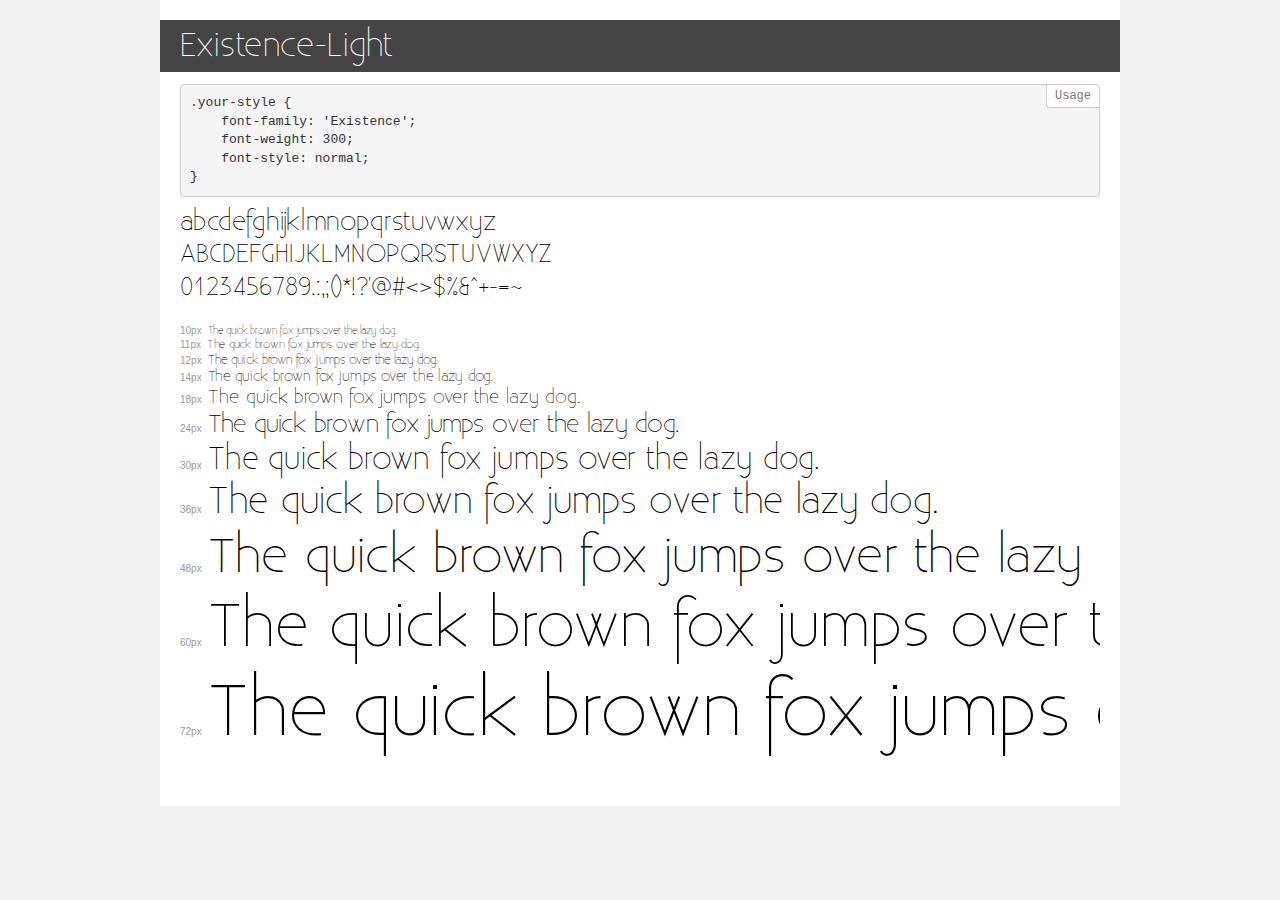
<file: fonts/existence/demo.html>
<!DOCTYPE html>
<html>
<head>
	<meta charset="utf-8">
	<meta http-equiv="X-UA-Compatible" content="IE=edge">
	<meta name="viewport" content="width=device-width, initial-scale=1">
	<meta name="robots" content="noindex, noarchive">
	<title>Transfonter demo</title>
	<link href="stylesheet.css" rel="stylesheet">
	<style>
		/*
		http://meyerweb.com/eric/tools/css/reset/
		v2.0 | 20110126
		License: none (public domain)
		*/
		html, body, div, span, applet, object, iframe,
		h1, h2, h3, h4, h5, h6, p, blockquote, pre,
		a, abbr, acronym, address, big, cite, code,
		del, dfn, em, img, ins, kbd, q, s, samp,
		small, strike, strong, sub, sup, tt, var,
		b, u, i, center,
		dl, dt, dd, ol, ul, li,
		fieldset, form, label, legend,
		table, caption, tbody, tfoot, thead, tr, th, td,
		article, aside, canvas, details, embed,
		figure, figcaption, footer, header, hgroup,
		menu, nav, output, ruby, section, summary,
		time, mark, audio, video {
			margin: 0;
			padding: 0;
			border: 0;
			font-size: 100%;
			font: inherit;
			vertical-align: baseline;
		}
		/* HTML5 display-role reset for older browsers */
		article, aside, details, figcaption, figure,
		footer, header, hgroup, menu, nav, section {
			display: block;
		}
		body {
			line-height: 1;
		}
		ol, ul {
			list-style: none;
		}
		blockquote, q {
			quotes: none;
		}
		blockquote:before, blockquote:after,
		q:before, q:after {
			content: '';
			content: none;
		}
		table {
			border-collapse: collapse;
			border-spacing: 0;
		}
		/* common styles */
		body {
			background: #f1f1f1;
			color: #000;
		}
		.page {
			background: #fff;
			width: 920px;
			margin: 0 auto;
			padding: 20px 20px 0 20px;
			overflow: hidden;
		}
		.font-container {
			overflow-x: auto;
			overflow-y: hidden;
			margin-bottom: 40px;
			line-height: 1.3;
			white-space: nowrap;
			padding-bottom: 5px;
		}
		h1 {
			position: relative;
			background: #444;
			font-size: 32px;
			color: #fff;
			padding: 10px 20px;
			margin: 0 -20px 12px -20px;
		}
		.letters {
			font-size: 25px;
			margin-bottom: 20px;
		}
		.s10:before {
			content: '10px';
		}
		.s11:before {
			content: '11px';
		}
		.s12:before {
			content: '12px';
		}
		.s14:before {
			content: '14px';
		}
		.s18:before {
			content: '18px';
		}
		.s24:before {
			content: '24px';
		}
		.s30:before {
			content: '30px';
		}
		.s36:before {
			content: '36px';
		}
		.s48:before {
			content: '48px';
		}
		.s60:before {
			content: '60px';
		}
		.s72:before {
			content: '72px';
		}
		.s10:before, .s11:before, .s12:before, .s14:before,
		.s18:before, .s24:before, .s30:before, .s36:before,
		.s48:before, .s60:before, .s72:before {
			font-family: Arial, sans-serif;
			font-size: 10px;
			font-weight: normal;
			font-style: normal;
			color: #999;
			padding-right: 6px;
		}
		pre {
			display: block;
			position: relative;
			padding: 9px;
			margin: 0 0 10px;
			font-family: Monaco, Menlo, Consolas, "Courier New", monospace;
			font-size: 13px;
			line-height: 1.428571429;
			color: #333;
			font-weight: normal !important;
			font-style: normal !important;
			background-color: #f5f5f5;
			border: 1px solid #ccc;
			overflow-x: auto;
			border-radius: 4px;
		}
		pre:after {
			display: block;
			position: absolute;
			right: 0;
			top: 0;
			content: 'Usage';
			line-height: 1;
			padding: 5px 8px;
			font-size: 12px;
			color: #767676;
			background-color: #fff;
			border: 1px solid #ccc;
			border-right: none;
			border-top: none;
			border-radius: 0 4px 0 4px;
			z-index: 10;
		}
		/* responsive */
		@media (max-width: 959px) {
			.page {
				width: auto;
				margin: 0;
			}
		}
		/* fonts demo styles */
		.demo-0 {
			font-family: 'Existence';
			font-weight: 300;
			font-style: normal;
		}
	</style>
</head>
<body>
<div class="page">
	<div class="demo-0">
		<h1>Existence-Light</h1>
		<pre>.your-style {
    font-family: 'Existence';
    font-weight: 300;
    font-style: normal;
}</pre>
		<div class="font-container">
			<p class="letters">
				abcdefghijklmnopqrstuvwxyz <br />
				ABCDEFGHIJKLMNOPQRSTUVWXYZ <br />				0123456789.:,;()*!?'@#<>$%&^+-=~
			</p>
			<p class="s10" style="font-size: 10px;">The quick brown fox jumps over the lazy dog.</p>
			<p class="s11" style="font-size: 11px;">The quick brown fox jumps over the lazy dog.</p>
			<p class="s12" style="font-size: 12px;">The quick brown fox jumps over the lazy dog.</p>
			<p class="s14" style="font-size: 14px;">The quick brown fox jumps over the lazy dog.</p>
			<p class="s18" style="font-size: 18px;">The quick brown fox jumps over the lazy dog.</p>
			<p class="s24" style="font-size: 24px;">The quick brown fox jumps over the lazy dog.</p>
			<p class="s30" style="font-size: 30px;">The quick brown fox jumps over the lazy dog.</p>
			<p class="s36" style="font-size: 36px;">The quick brown fox jumps over the lazy dog.</p>
			<p class="s48" style="font-size: 48px;">The quick brown fox jumps over the lazy dog.</p>
			<p class="s60" style="font-size: 60px;">The quick brown fox jumps over the lazy dog.</p>
			<p class="s72" style="font-size: 72px;">The quick brown fox jumps over the lazy dog.</p>
		</div>
	</div>
</div>
</body>
</html>
</file>
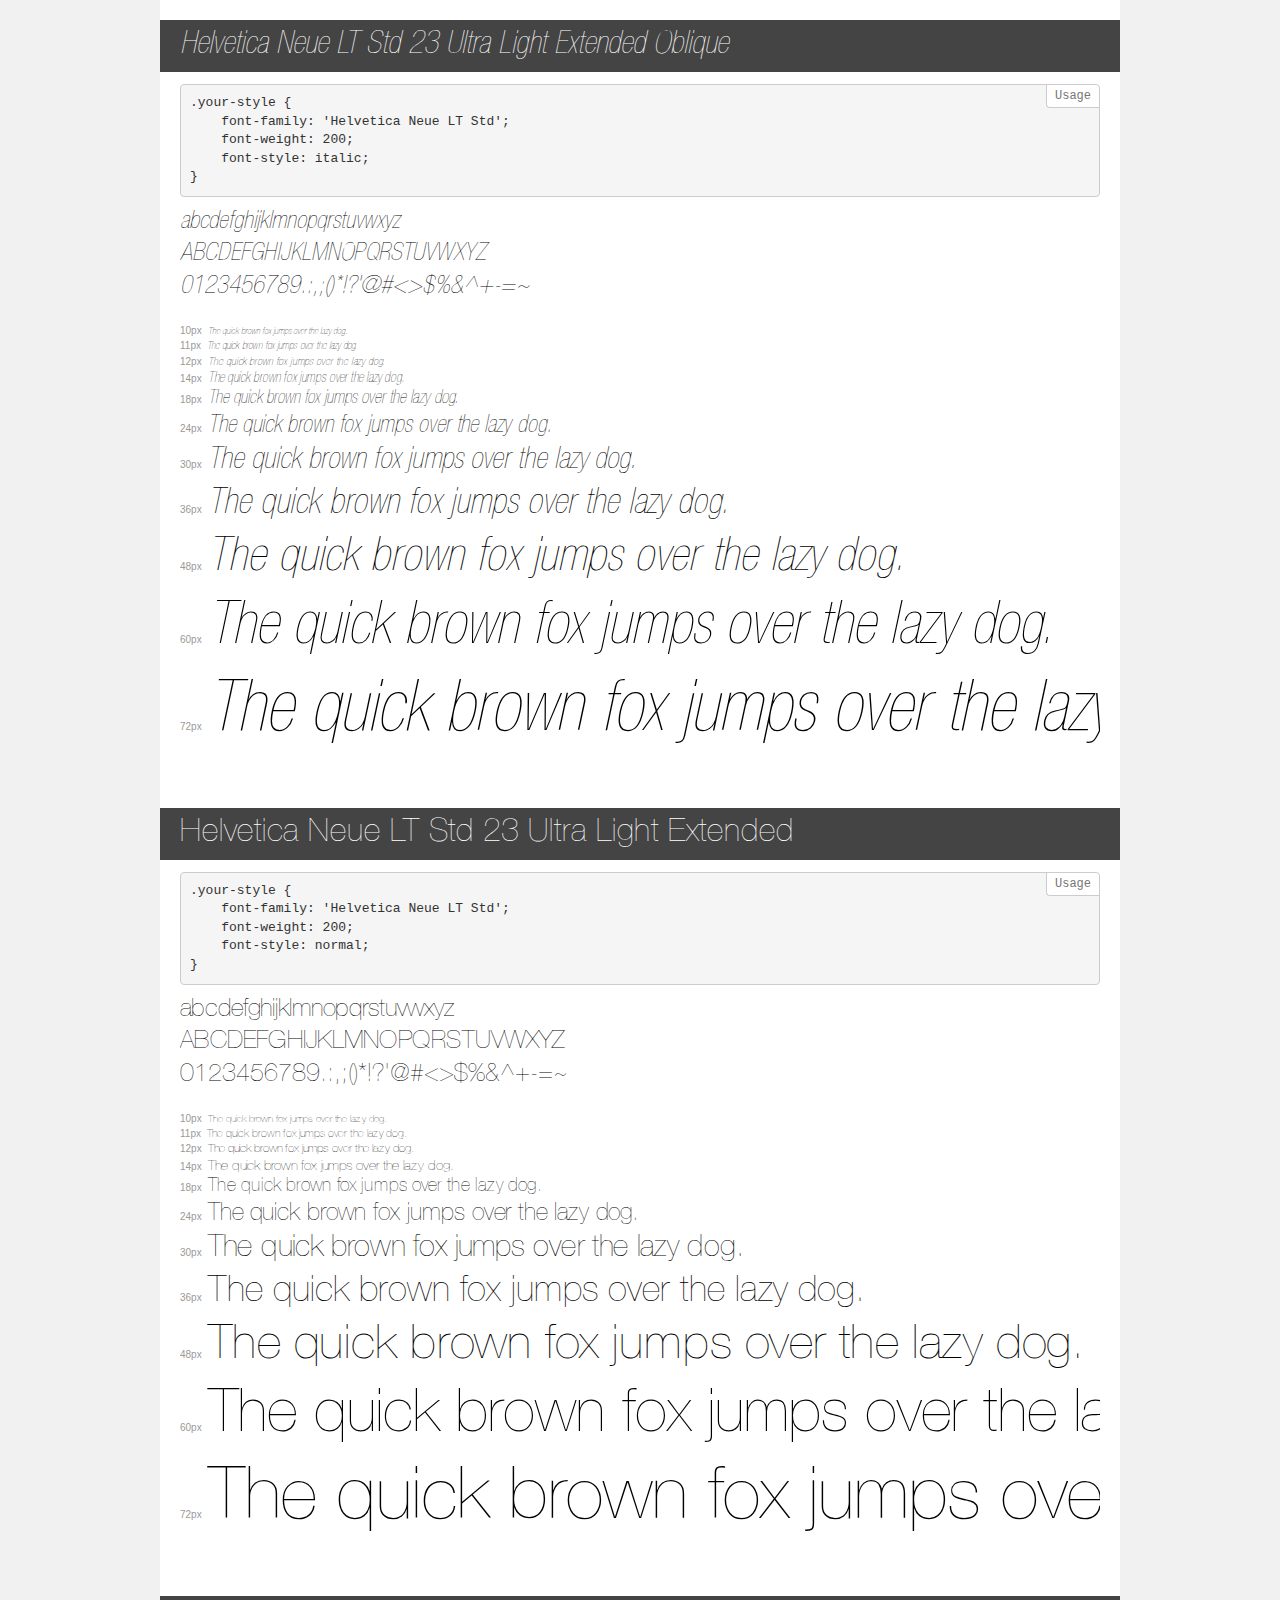
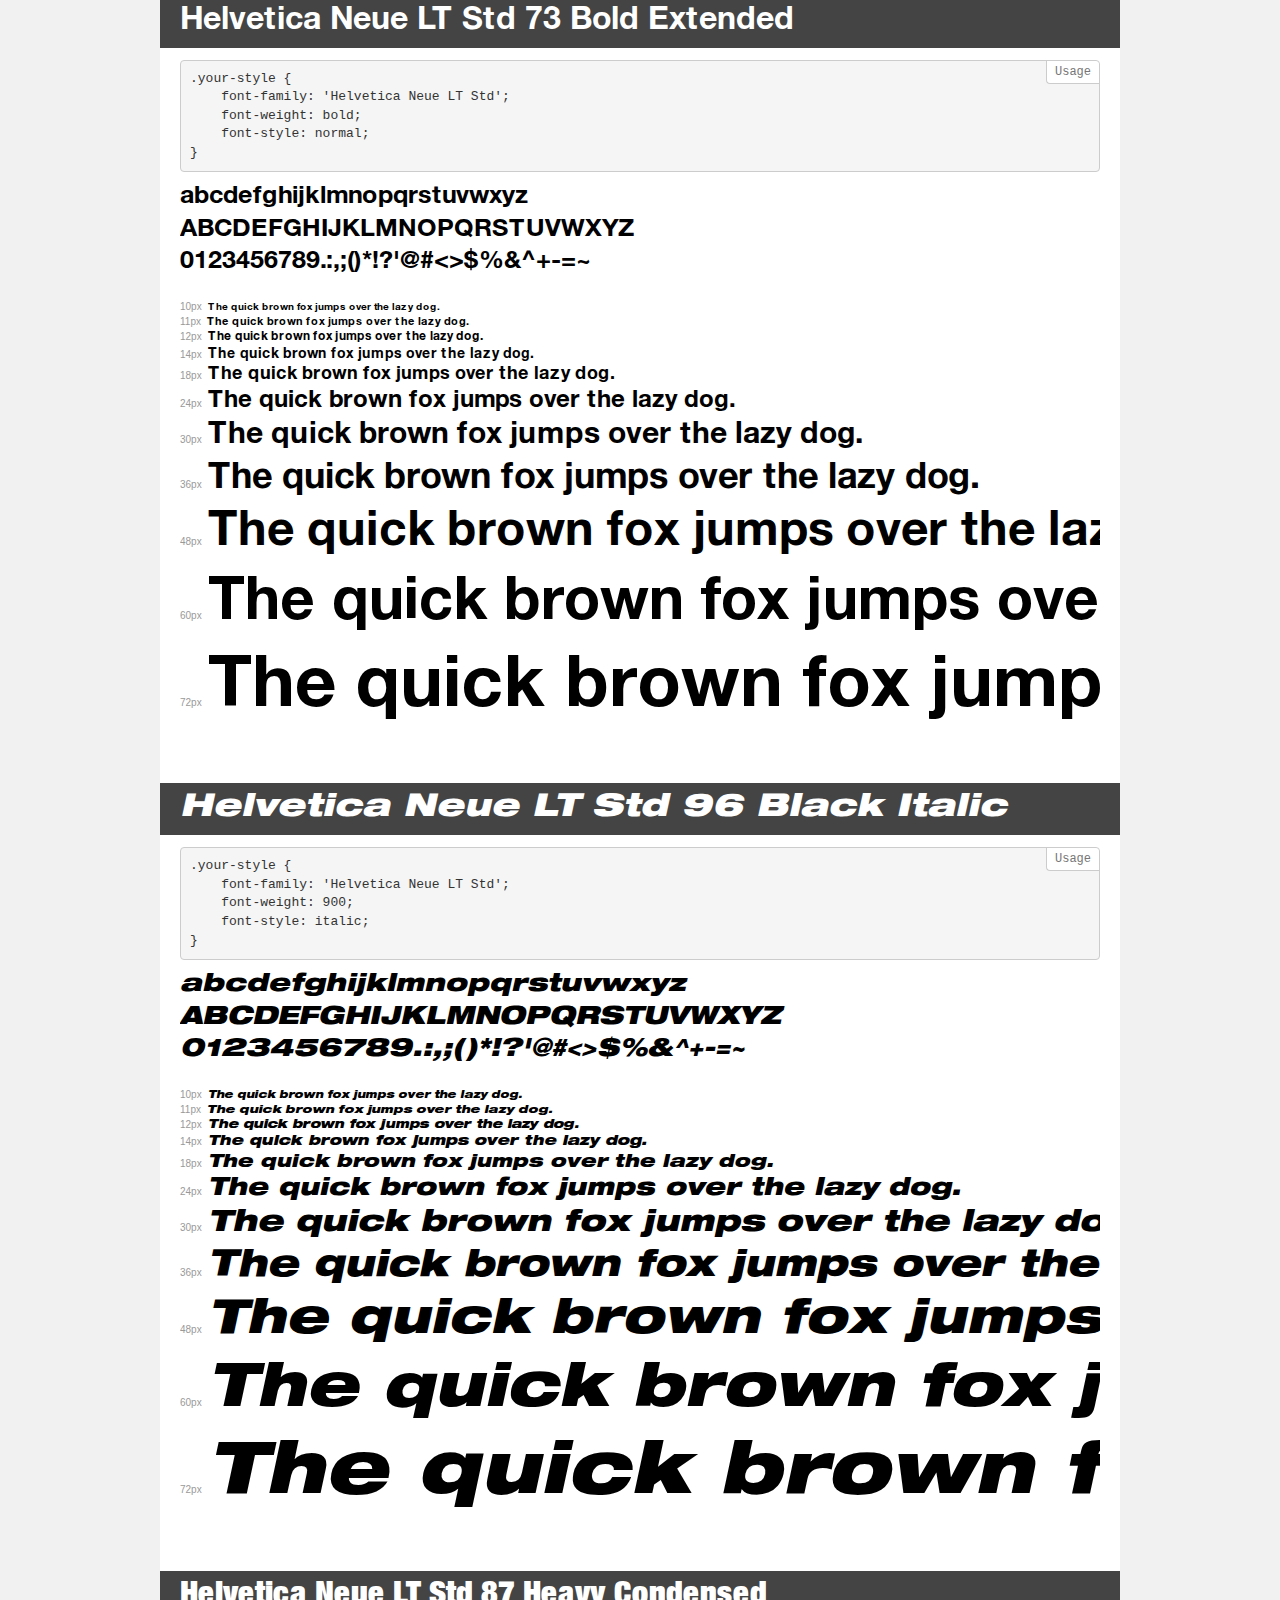
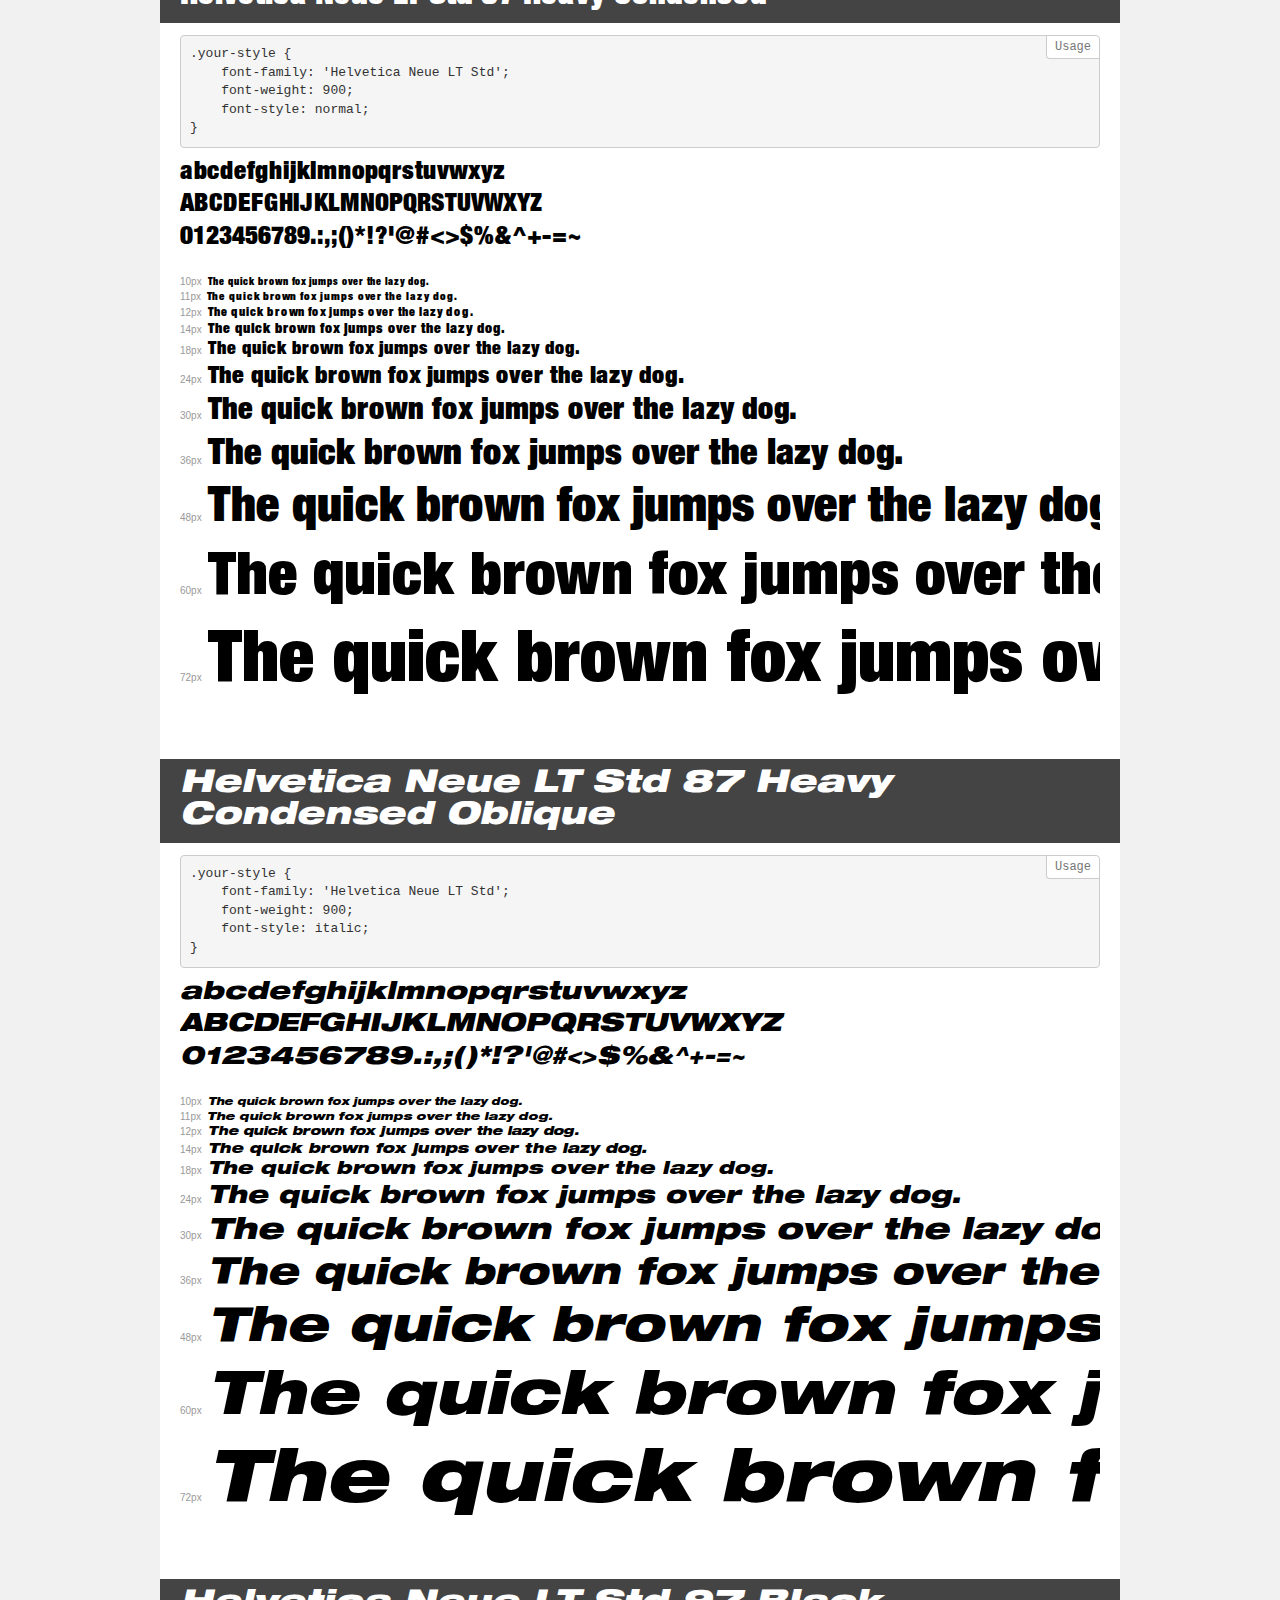
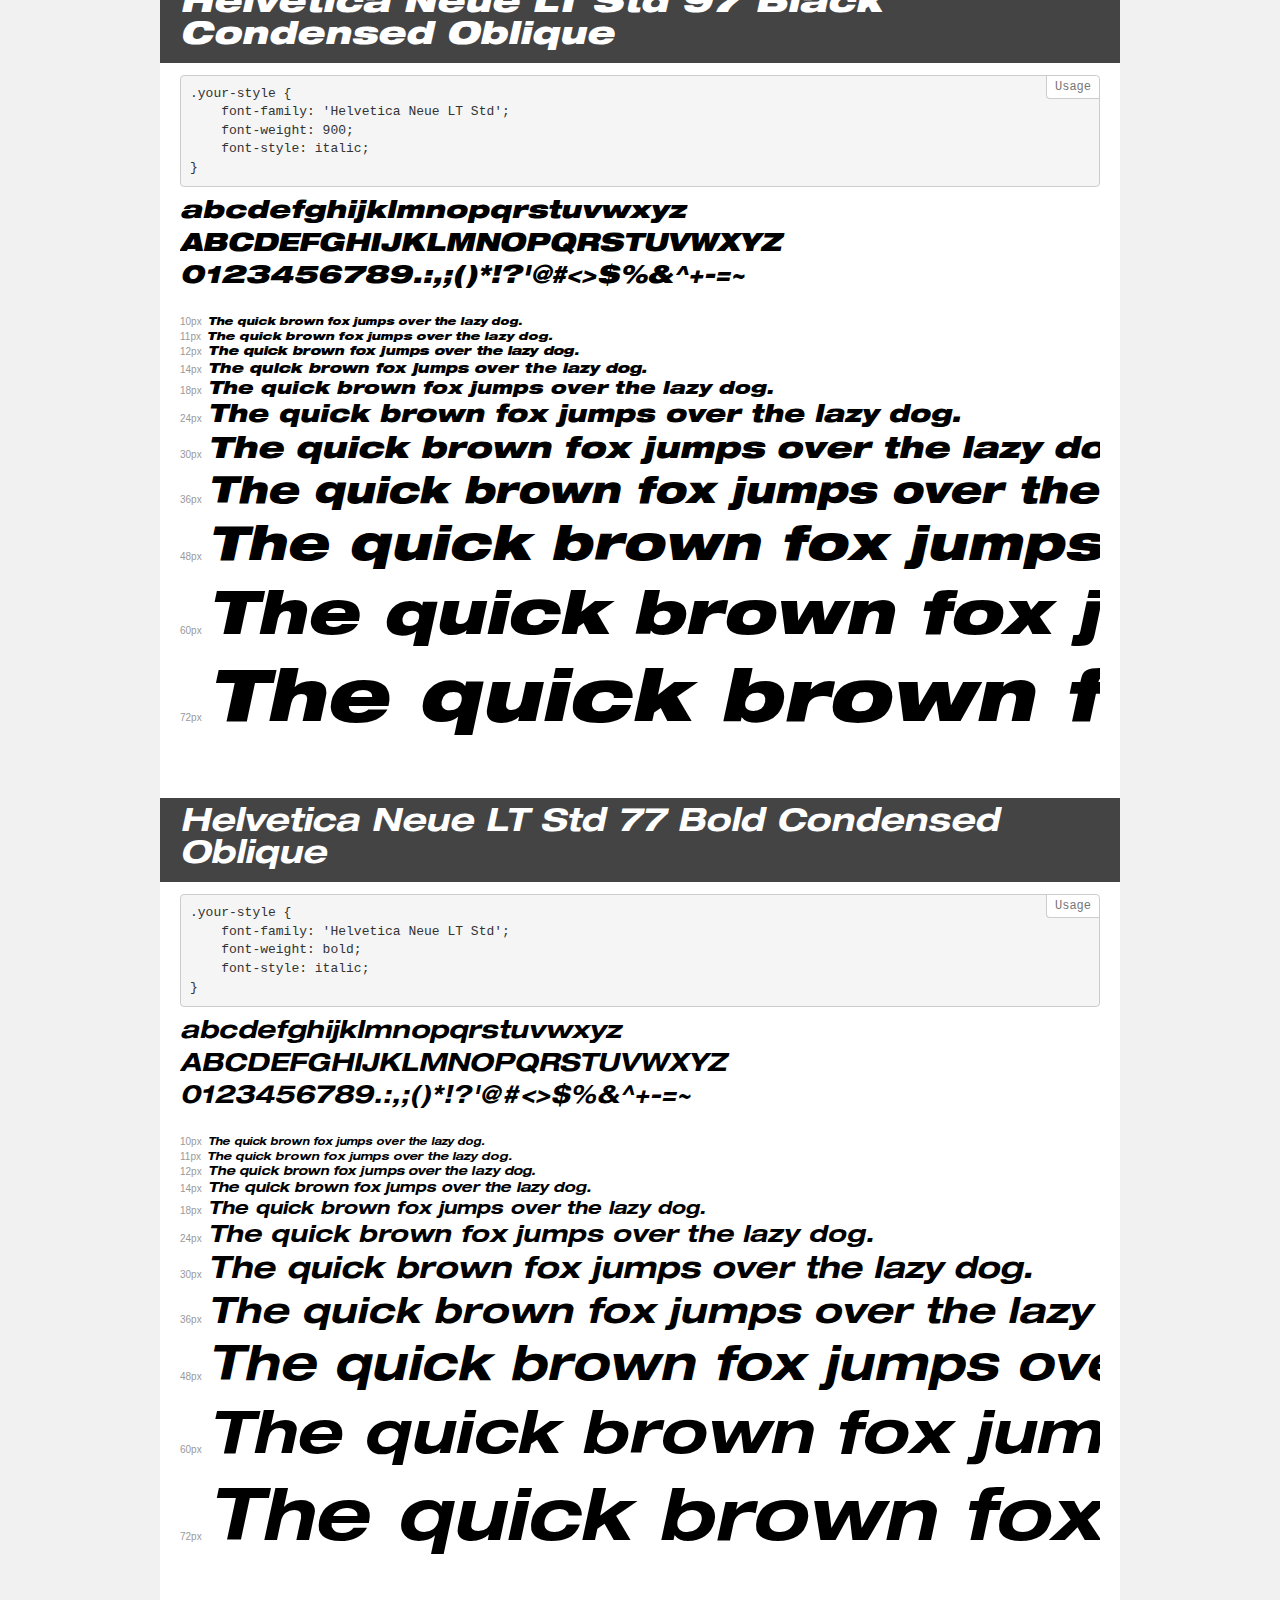
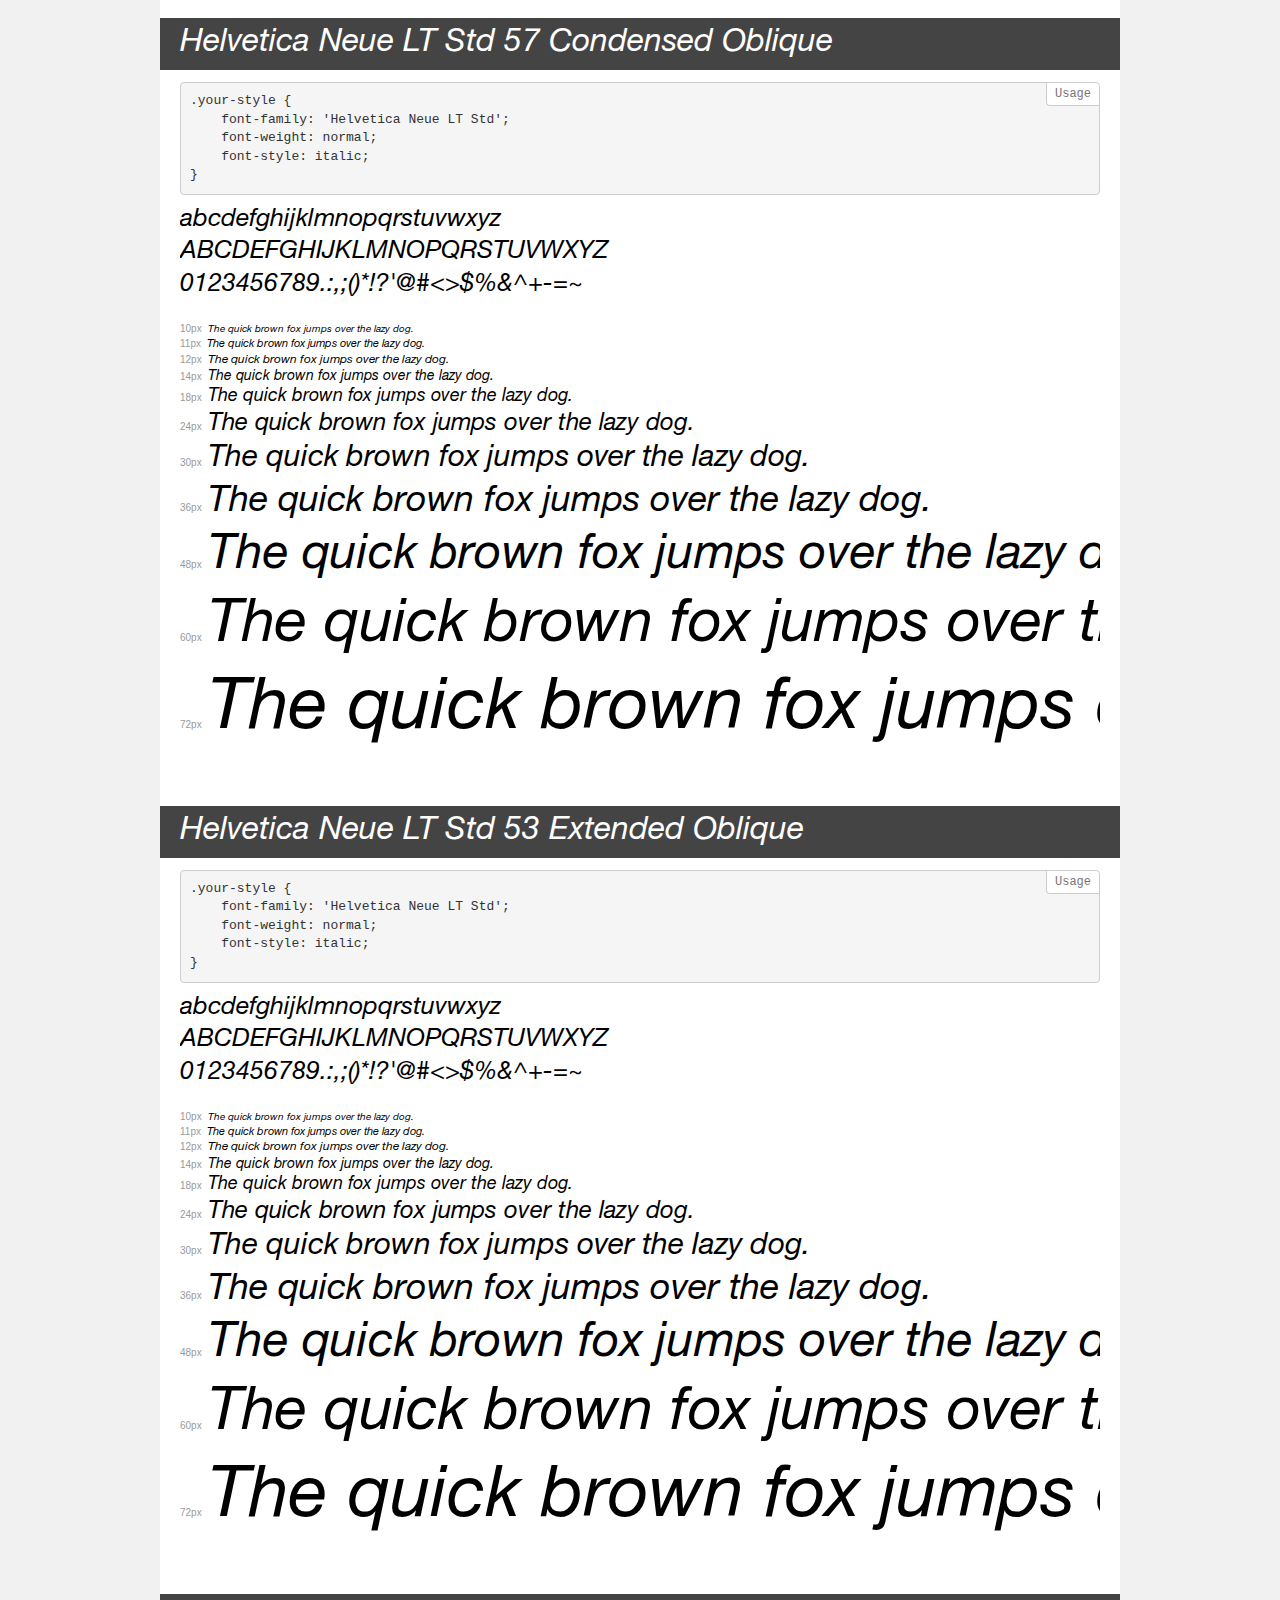
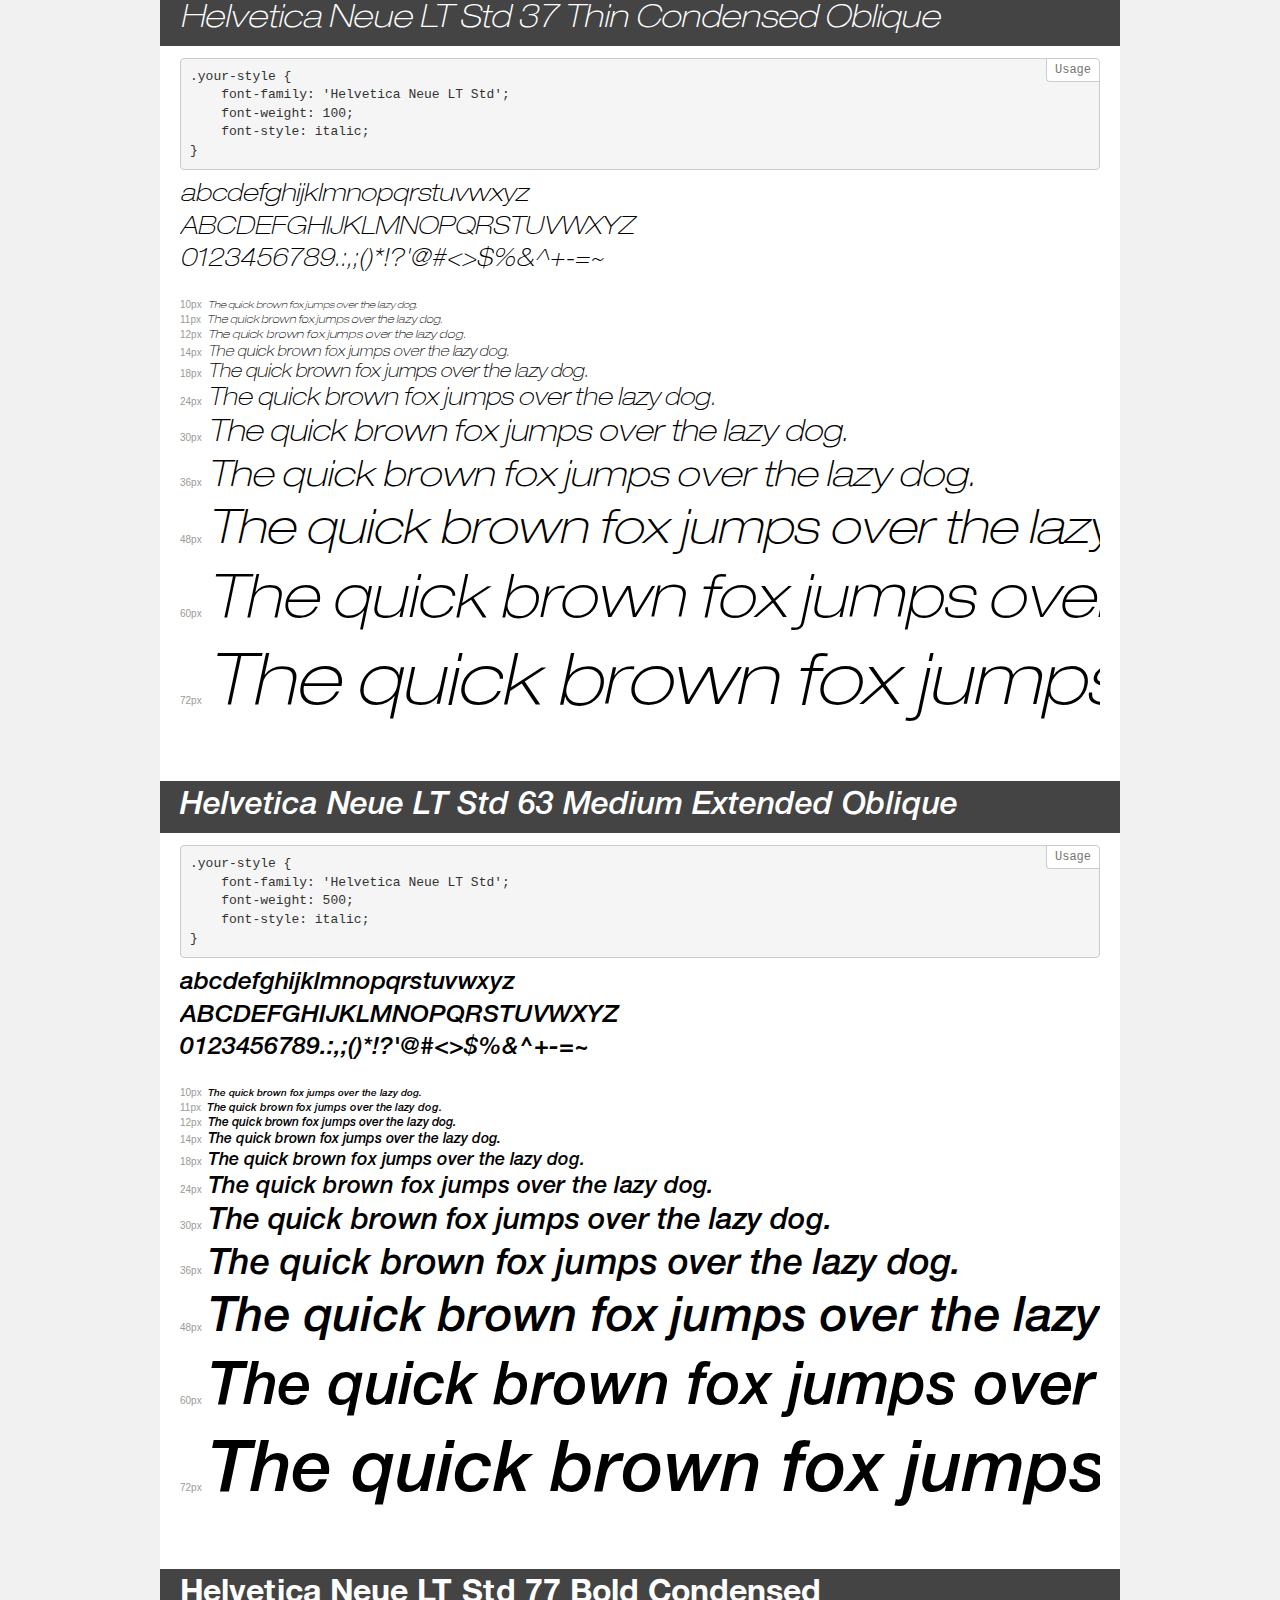
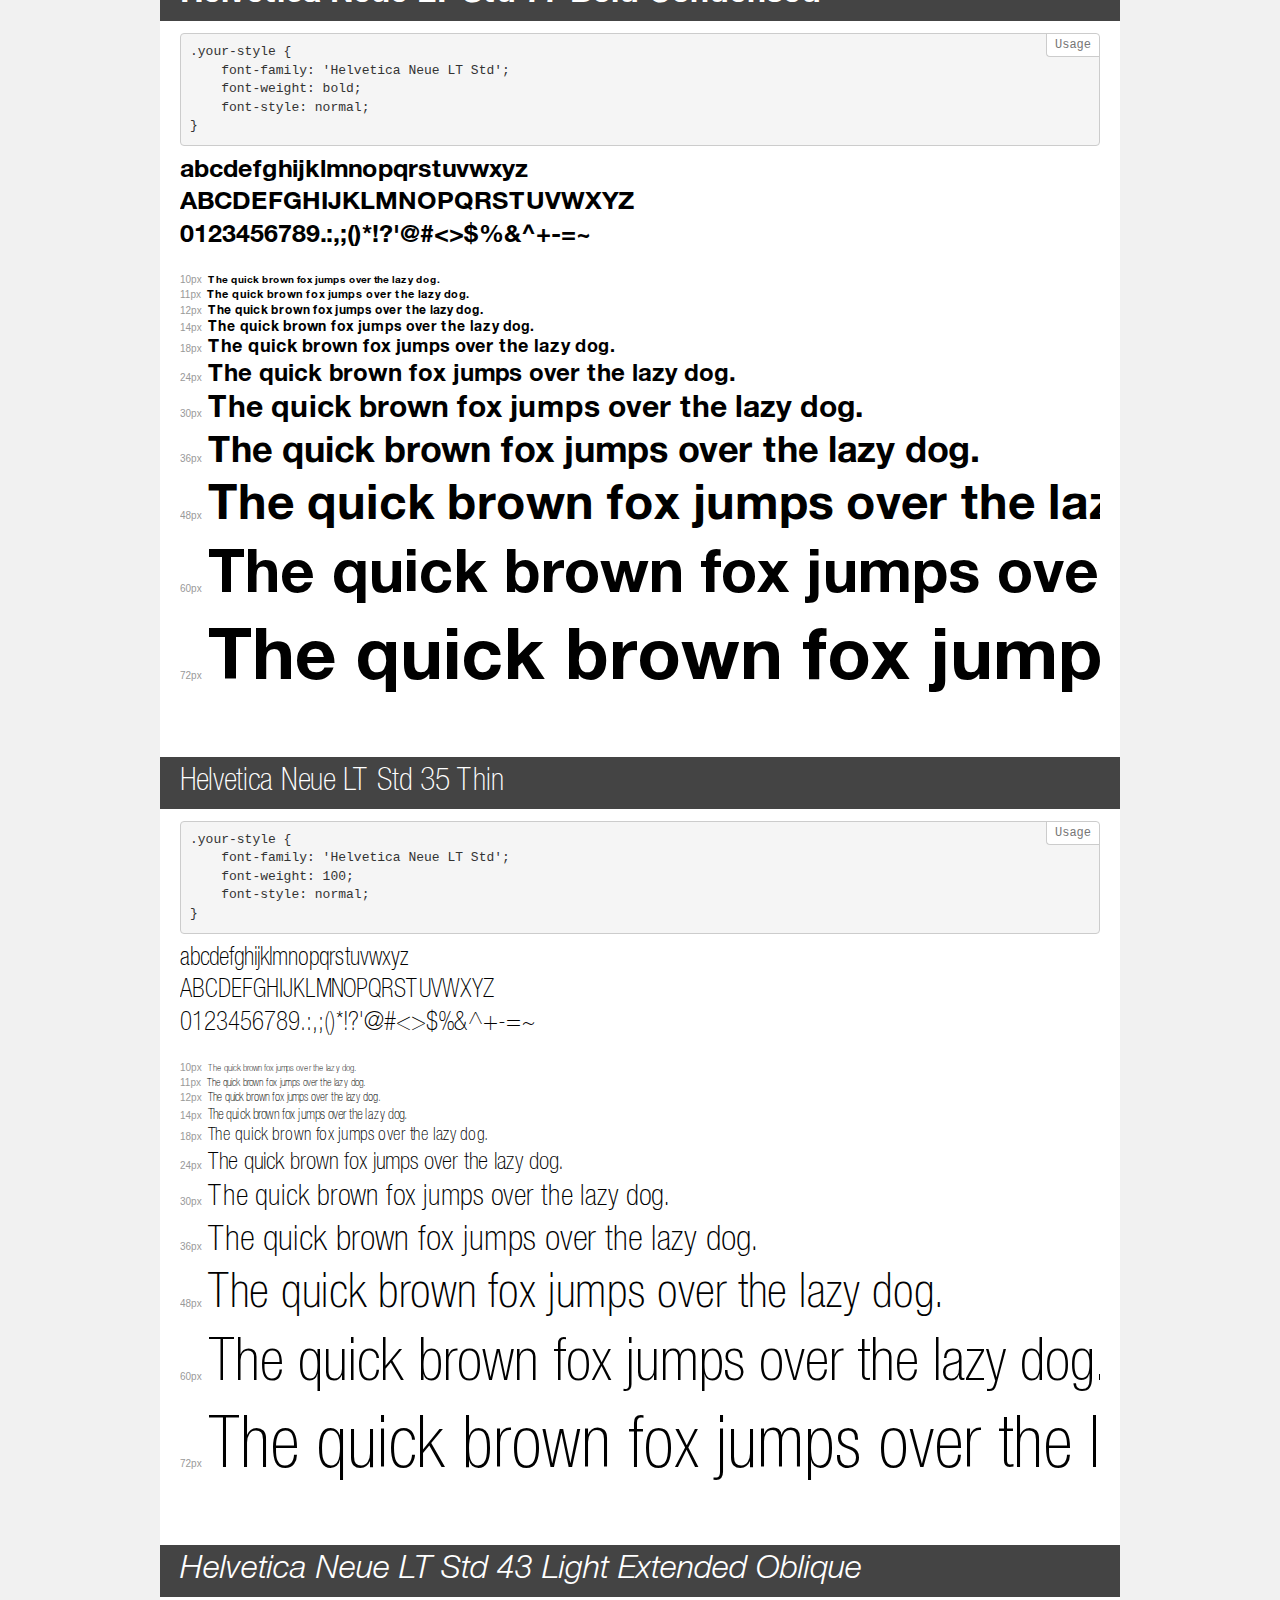
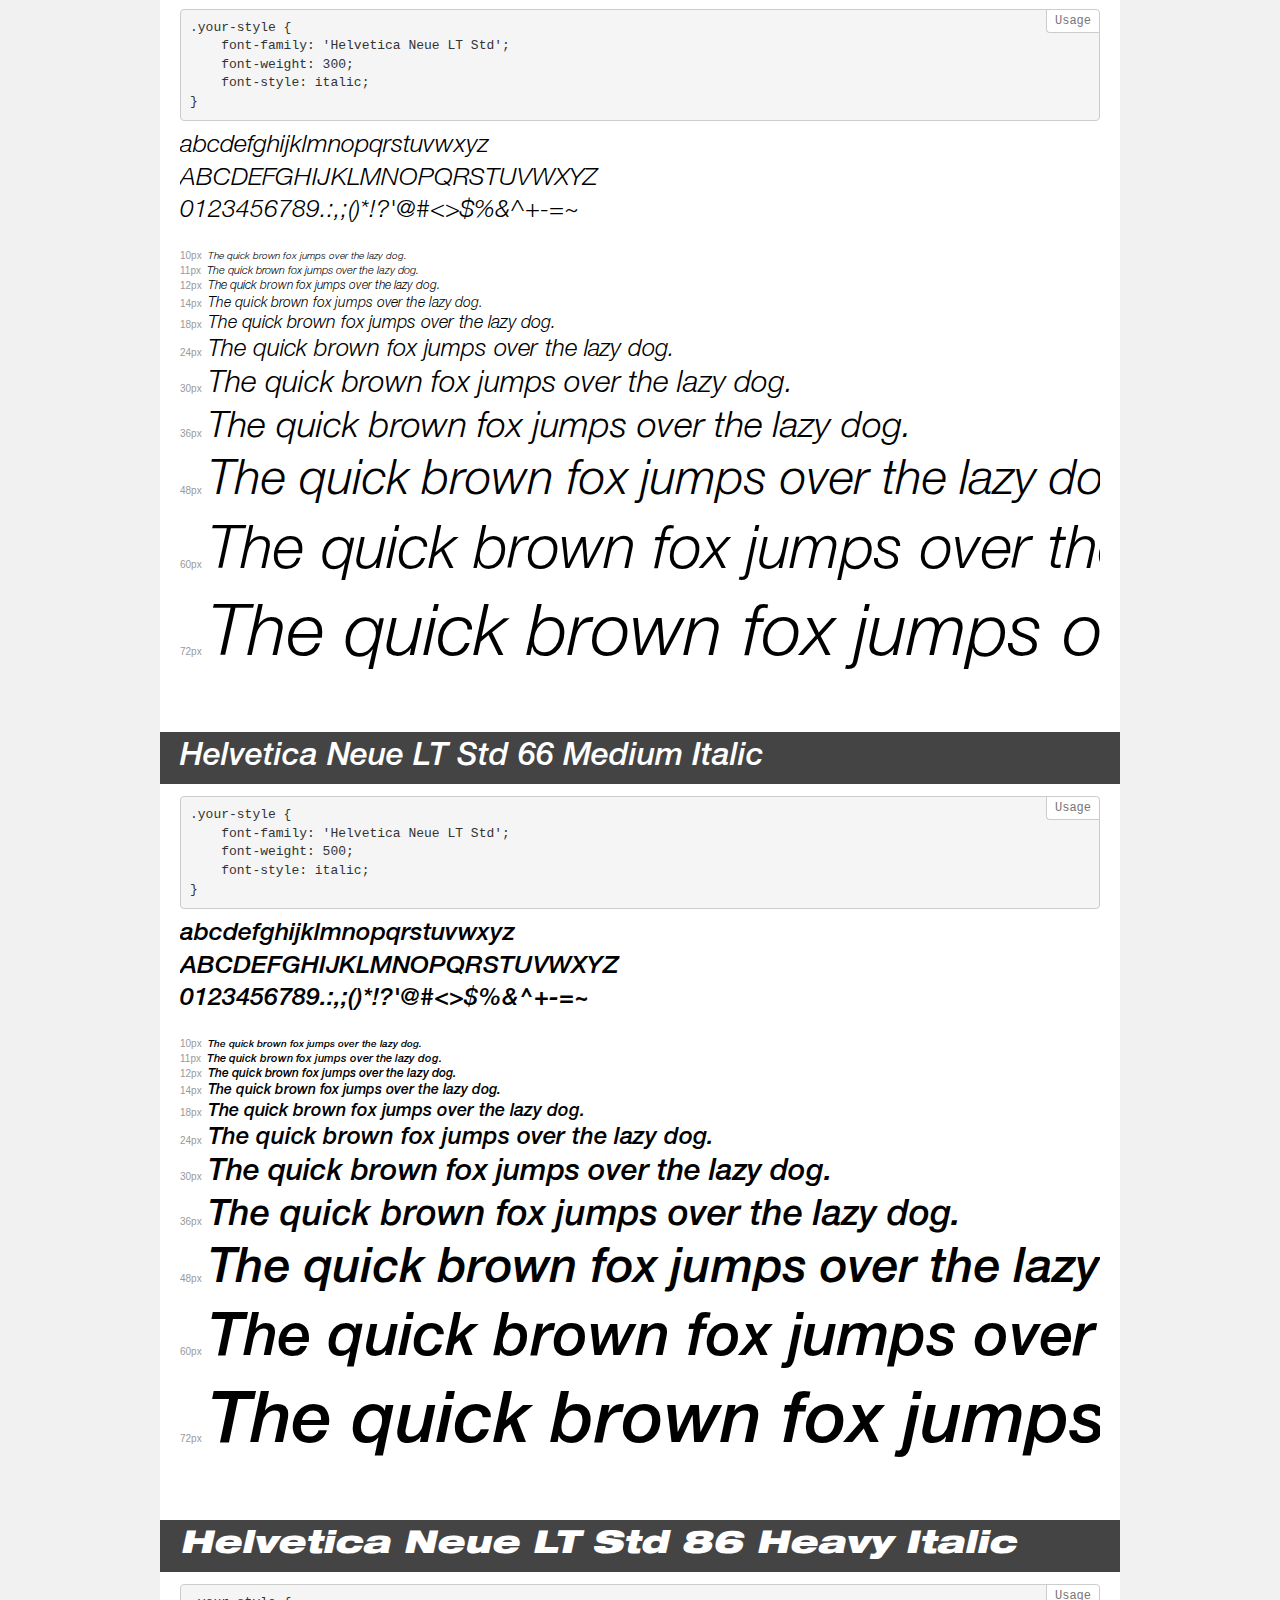
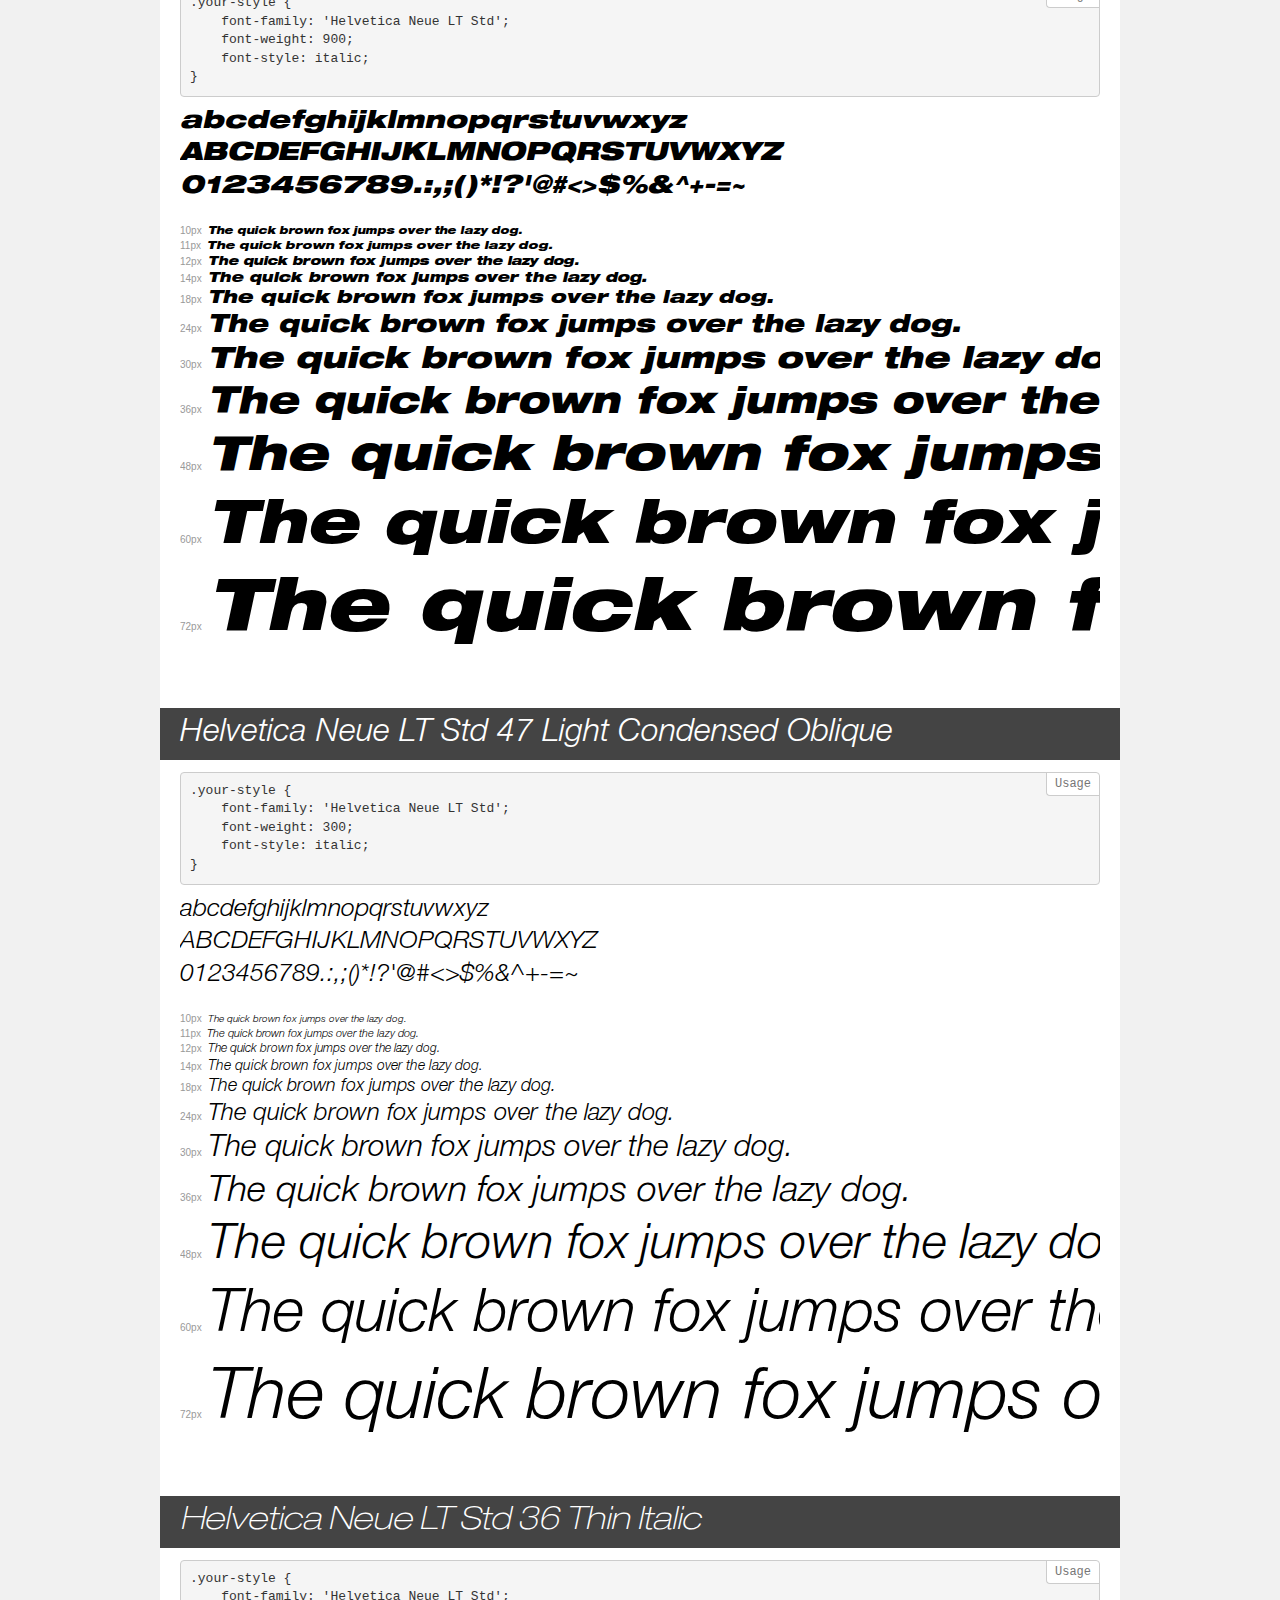
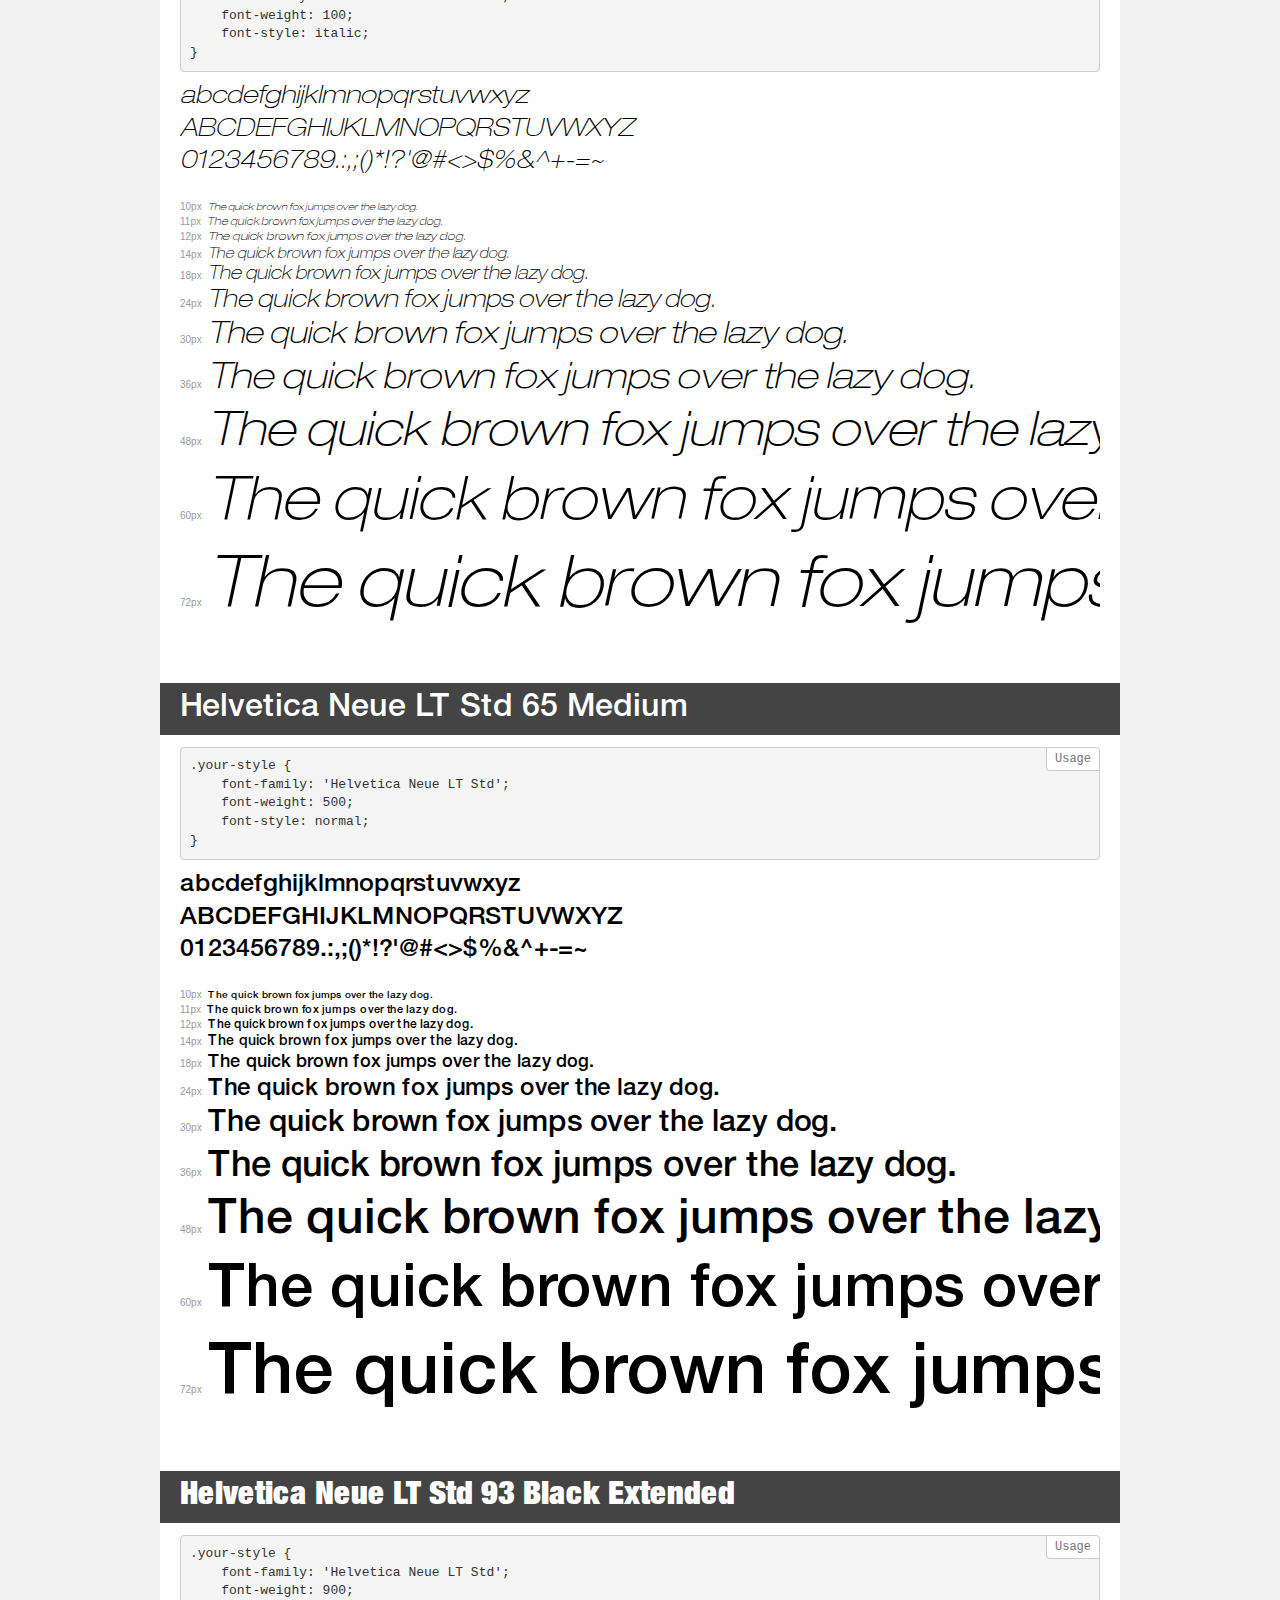
<file: fonts/helve/demo.html>
<!DOCTYPE html>
<html>
<head>
	<meta charset="utf-8">
	<meta http-equiv="X-UA-Compatible" content="IE=edge">
	<meta name="viewport" content="width=device-width, initial-scale=1">
	<meta name="robots" content="noindex, noarchive">
	<title>Transfonter demo</title>
	<link href="stylesheet.css" rel="stylesheet">
	<style>
		/*
		http://meyerweb.com/eric/tools/css/reset/
		v2.0 | 20110126
		License: none (public domain)
		*/
		html, body, div, span, applet, object, iframe,
		h1, h2, h3, h4, h5, h6, p, blockquote, pre,
		a, abbr, acronym, address, big, cite, code,
		del, dfn, em, img, ins, kbd, q, s, samp,
		small, strike, strong, sub, sup, tt, var,
		b, u, i, center,
		dl, dt, dd, ol, ul, li,
		fieldset, form, label, legend,
		table, caption, tbody, tfoot, thead, tr, th, td,
		article, aside, canvas, details, embed,
		figure, figcaption, footer, header, hgroup,
		menu, nav, output, ruby, section, summary,
		time, mark, audio, video {
			margin: 0;
			padding: 0;
			border: 0;
			font-size: 100%;
			font: inherit;
			vertical-align: baseline;
		}
		/* HTML5 display-role reset for older browsers */
		article, aside, details, figcaption, figure,
		footer, header, hgroup, menu, nav, section {
			display: block;
		}
		body {
			line-height: 1;
		}
		ol, ul {
			list-style: none;
		}
		blockquote, q {
			quotes: none;
		}
		blockquote:before, blockquote:after,
		q:before, q:after {
			content: '';
			content: none;
		}
		table {
			border-collapse: collapse;
			border-spacing: 0;
		}
		/* common styles */
		body {
			background: #f1f1f1;
			color: #000;
		}
		.page {
			background: #fff;
			width: 920px;
			margin: 0 auto;
			padding: 20px 20px 0 20px;
			overflow: hidden;
		}
		.font-container {
			overflow-x: auto;
			overflow-y: hidden;
			margin-bottom: 40px;
			line-height: 1.3;
			white-space: nowrap;
			padding-bottom: 5px;
		}
		h1 {
			position: relative;
			background: #444;
			font-size: 32px;
			color: #fff;
			padding: 10px 20px;
			margin: 0 -20px 12px -20px;
		}
		.letters {
			font-size: 25px;
			margin-bottom: 20px;
		}
		.s10:before {
			content: '10px';
		}
		.s11:before {
			content: '11px';
		}
		.s12:before {
			content: '12px';
		}
		.s14:before {
			content: '14px';
		}
		.s18:before {
			content: '18px';
		}
		.s24:before {
			content: '24px';
		}
		.s30:before {
			content: '30px';
		}
		.s36:before {
			content: '36px';
		}
		.s48:before {
			content: '48px';
		}
		.s60:before {
			content: '60px';
		}
		.s72:before {
			content: '72px';
		}
		.s10:before, .s11:before, .s12:before, .s14:before,
		.s18:before, .s24:before, .s30:before, .s36:before,
		.s48:before, .s60:before, .s72:before {
			font-family: Arial, sans-serif;
			font-size: 10px;
			font-weight: normal;
			font-style: normal;
			color: #999;
			padding-right: 6px;
		}
		pre {
			display: block;
			position: relative;
			padding: 9px;
			margin: 0 0 10px;
			font-family: Monaco, Menlo, Consolas, "Courier New", monospace;
			font-size: 13px;
			line-height: 1.428571429;
			color: #333;
			font-weight: normal !important;
			font-style: normal !important;
			background-color: #f5f5f5;
			border: 1px solid #ccc;
			overflow-x: auto;
			border-radius: 4px;
		}
		pre:after {
			display: block;
			position: absolute;
			right: 0;
			top: 0;
			content: 'Usage';
			line-height: 1;
			padding: 5px 8px;
			font-size: 12px;
			color: #767676;
			background-color: #fff;
			border: 1px solid #ccc;
			border-right: none;
			border-top: none;
			border-radius: 0 4px 0 4px;
			z-index: 10;
		}
		/* responsive */
		@media (max-width: 959px) {
			.page {
				width: auto;
				margin: 0;
			}
		}
		/* fonts demo styles */
		.demo-0 {
			font-family: 'Helvetica Neue LT Std';
			font-weight: 200;
			font-style: italic;
		}
		.demo-1 {
			font-family: 'Helvetica Neue LT Std';
			font-weight: 200;
			font-style: normal;
		}
		.demo-2 {
			font-family: 'Helvetica Neue LT Std';
			font-weight: bold;
			font-style: normal;
		}
		.demo-3 {
			font-family: 'Helvetica Neue LT Std';
			font-weight: 900;
			font-style: italic;
		}
		.demo-4 {
			font-family: 'Helvetica Neue LT Std';
			font-weight: 900;
			font-style: normal;
		}
		.demo-5 {
			font-family: 'Helvetica Neue LT Std';
			font-weight: 900;
			font-style: italic;
		}
		.demo-6 {
			font-family: 'Helvetica Neue LT Std';
			font-weight: 900;
			font-style: italic;
		}
		.demo-7 {
			font-family: 'Helvetica Neue LT Std';
			font-weight: bold;
			font-style: italic;
		}
		.demo-8 {
			font-family: 'Helvetica Neue LT Std';
			font-weight: normal;
			font-style: italic;
		}
		.demo-9 {
			font-family: 'Helvetica Neue LT Std';
			font-weight: normal;
			font-style: italic;
		}
		.demo-10 {
			font-family: 'Helvetica Neue LT Std';
			font-weight: 100;
			font-style: italic;
		}
		.demo-11 {
			font-family: 'Helvetica Neue LT Std';
			font-weight: 500;
			font-style: italic;
		}
		.demo-12 {
			font-family: 'Helvetica Neue LT Std';
			font-weight: bold;
			font-style: normal;
		}
		.demo-13 {
			font-family: 'Helvetica Neue LT Std';
			font-weight: 100;
			font-style: normal;
		}
		.demo-14 {
			font-family: 'Helvetica Neue LT Std';
			font-weight: 300;
			font-style: italic;
		}
		.demo-15 {
			font-family: 'Helvetica Neue LT Std';
			font-weight: 500;
			font-style: italic;
		}
		.demo-16 {
			font-family: 'Helvetica Neue LT Std';
			font-weight: 900;
			font-style: italic;
		}
		.demo-17 {
			font-family: 'Helvetica Neue LT Std';
			font-weight: 300;
			font-style: italic;
		}
		.demo-18 {
			font-family: 'Helvetica Neue LT Std';
			font-weight: 100;
			font-style: italic;
		}
		.demo-19 {
			font-family: 'Helvetica Neue LT Std';
			font-weight: 500;
			font-style: normal;
		}
		.demo-20 {
			font-family: 'Helvetica Neue LT Std';
			font-weight: 900;
			font-style: normal;
		}
		.demo-21 {
			font-family: 'Helvetica Neue LT Std';
			font-weight: normal;
			font-style: italic;
		}
		.demo-22 {
			font-family: 'Helvetica Neue LT Std';
			font-weight: 900;
			font-style: italic;
		}
		.demo-23 {
			font-family: 'Helvetica Neue LT Std';
			font-weight: 900;
			font-style: normal;
		}
		.demo-24 {
			font-family: 'Helvetica Neue LT Std';
			font-weight: 200;
			font-style: italic;
		}
		.demo-25 {
			font-family: 'Helvetica Neue LT Std';
			font-weight: bold;
			font-style: italic;
		}
		.demo-26 {
			font-family: 'Helvetica Neue LT Std';
			font-weight: 100;
			font-style: italic;
		}
		.demo-27 {
			font-family: 'Helvetica Neue LT Std';
			font-weight: 300;
			font-style: normal;
		}
		.demo-28 {
			font-family: 'Helvetica Neue LT Std';
			font-weight: 100;
			font-style: normal;
		}
		.demo-29 {
			font-family: 'Helvetica Neue LT Std';
			font-weight: 100;
			font-style: normal;
		}
		.demo-30 {
			font-family: 'Helvetica Neue LT Std';
			font-weight: bold;
			font-style: italic;
		}
		.demo-31 {
			font-family: 'Helvetica Neue LT Std';
			font-weight: 200;
			font-style: normal;
		}
		.demo-32 {
			font-family: 'Helvetica Neue LT Std';
			font-weight: 200;
			font-style: normal;
		}
		.demo-33 {
			font-family: 'Helvetica Neue LT Std';
			font-weight: normal;
			font-style: normal;
		}
		.demo-34 {
			font-family: 'Helvetica Neue LT Std';
			font-weight: bold;
			font-style: normal;
		}
		.demo-35 {
			font-family: 'Helvetica Neue LT Std';
			font-weight: 900;
			font-style: normal;
		}
		.demo-36 {
			font-family: 'Helvetica Neue LT Std';
			font-weight: 300;
			font-style: normal;
		}
		.demo-37 {
			font-family: 'Helvetica Neue LT Std';
			font-weight: 900;
			font-style: normal;
		}
		.demo-38 {
			font-family: 'Helvetica Neue LT Std';
			font-weight: 900;
			font-style: normal;
		}
		.demo-39 {
			font-family: 'Helvetica Neue LT Std';
			font-weight: 300;
			font-style: normal;
		}
		.demo-40 {
			font-family: 'Helvetica Neue LT Std';
			font-weight: 900;
			font-style: normal;
		}
		.demo-41 {
			font-family: 'Helvetica Neue LT Std';
			font-weight: 900;
			font-style: italic;
		}
		.demo-42 {
			font-family: 'Helvetica Neue LT Std';
			font-weight: 900;
			font-style: italic;
		}
		.demo-43 {
			font-family: 'Helvetica Neue LT Std';
			font-weight: 200;
			font-style: italic;
		}
		.demo-44 {
			font-family: 'Helvetica Neue LT Std';
			font-weight: 300;
			font-style: italic;
		}
	</style>
</head>
<body>
<div class="page">
	<div class="demo-0">
		<h1>Helvetica Neue LT Std 23 Ultra Light Extended Oblique</h1>
		<pre>.your-style {
    font-family: 'Helvetica Neue LT Std';
    font-weight: 200;
    font-style: italic;
}</pre>
		<div class="font-container">
			<p class="letters">
				abcdefghijklmnopqrstuvwxyz <br />
				ABCDEFGHIJKLMNOPQRSTUVWXYZ <br />				0123456789.:,;()*!?'@#<>$%&^+-=~
			</p>
			<p class="s10" style="font-size: 10px;">The quick brown fox jumps over the lazy dog.</p>
			<p class="s11" style="font-size: 11px;">The quick brown fox jumps over the lazy dog.</p>
			<p class="s12" style="font-size: 12px;">The quick brown fox jumps over the lazy dog.</p>
			<p class="s14" style="font-size: 14px;">The quick brown fox jumps over the lazy dog.</p>
			<p class="s18" style="font-size: 18px;">The quick brown fox jumps over the lazy dog.</p>
			<p class="s24" style="font-size: 24px;">The quick brown fox jumps over the lazy dog.</p>
			<p class="s30" style="font-size: 30px;">The quick brown fox jumps over the lazy dog.</p>
			<p class="s36" style="font-size: 36px;">The quick brown fox jumps over the lazy dog.</p>
			<p class="s48" style="font-size: 48px;">The quick brown fox jumps over the lazy dog.</p>
			<p class="s60" style="font-size: 60px;">The quick brown fox jumps over the lazy dog.</p>
			<p class="s72" style="font-size: 72px;">The quick brown fox jumps over the lazy dog.</p>
		</div>
	</div>
	<div class="demo-1">
		<h1>Helvetica Neue LT Std 23 Ultra Light Extended</h1>
		<pre>.your-style {
    font-family: 'Helvetica Neue LT Std';
    font-weight: 200;
    font-style: normal;
}</pre>
		<div class="font-container">
			<p class="letters">
				abcdefghijklmnopqrstuvwxyz <br />
				ABCDEFGHIJKLMNOPQRSTUVWXYZ <br />				0123456789.:,;()*!?'@#<>$%&^+-=~
			</p>
			<p class="s10" style="font-size: 10px;">The quick brown fox jumps over the lazy dog.</p>
			<p class="s11" style="font-size: 11px;">The quick brown fox jumps over the lazy dog.</p>
			<p class="s12" style="font-size: 12px;">The quick brown fox jumps over the lazy dog.</p>
			<p class="s14" style="font-size: 14px;">The quick brown fox jumps over the lazy dog.</p>
			<p class="s18" style="font-size: 18px;">The quick brown fox jumps over the lazy dog.</p>
			<p class="s24" style="font-size: 24px;">The quick brown fox jumps over the lazy dog.</p>
			<p class="s30" style="font-size: 30px;">The quick brown fox jumps over the lazy dog.</p>
			<p class="s36" style="font-size: 36px;">The quick brown fox jumps over the lazy dog.</p>
			<p class="s48" style="font-size: 48px;">The quick brown fox jumps over the lazy dog.</p>
			<p class="s60" style="font-size: 60px;">The quick brown fox jumps over the lazy dog.</p>
			<p class="s72" style="font-size: 72px;">The quick brown fox jumps over the lazy dog.</p>
		</div>
	</div>
	<div class="demo-2">
		<h1>Helvetica Neue LT Std 73 Bold Extended</h1>
		<pre>.your-style {
    font-family: 'Helvetica Neue LT Std';
    font-weight: bold;
    font-style: normal;
}</pre>
		<div class="font-container">
			<p class="letters">
				abcdefghijklmnopqrstuvwxyz <br />
				ABCDEFGHIJKLMNOPQRSTUVWXYZ <br />				0123456789.:,;()*!?'@#<>$%&^+-=~
			</p>
			<p class="s10" style="font-size: 10px;">The quick brown fox jumps over the lazy dog.</p>
			<p class="s11" style="font-size: 11px;">The quick brown fox jumps over the lazy dog.</p>
			<p class="s12" style="font-size: 12px;">The quick brown fox jumps over the lazy dog.</p>
			<p class="s14" style="font-size: 14px;">The quick brown fox jumps over the lazy dog.</p>
			<p class="s18" style="font-size: 18px;">The quick brown fox jumps over the lazy dog.</p>
			<p class="s24" style="font-size: 24px;">The quick brown fox jumps over the lazy dog.</p>
			<p class="s30" style="font-size: 30px;">The quick brown fox jumps over the lazy dog.</p>
			<p class="s36" style="font-size: 36px;">The quick brown fox jumps over the lazy dog.</p>
			<p class="s48" style="font-size: 48px;">The quick brown fox jumps over the lazy dog.</p>
			<p class="s60" style="font-size: 60px;">The quick brown fox jumps over the lazy dog.</p>
			<p class="s72" style="font-size: 72px;">The quick brown fox jumps over the lazy dog.</p>
		</div>
	</div>
	<div class="demo-3">
		<h1>Helvetica Neue LT Std 96 Black Italic</h1>
		<pre>.your-style {
    font-family: 'Helvetica Neue LT Std';
    font-weight: 900;
    font-style: italic;
}</pre>
		<div class="font-container">
			<p class="letters">
				abcdefghijklmnopqrstuvwxyz <br />
				ABCDEFGHIJKLMNOPQRSTUVWXYZ <br />				0123456789.:,;()*!?'@#<>$%&^+-=~
			</p>
			<p class="s10" style="font-size: 10px;">The quick brown fox jumps over the lazy dog.</p>
			<p class="s11" style="font-size: 11px;">The quick brown fox jumps over the lazy dog.</p>
			<p class="s12" style="font-size: 12px;">The quick brown fox jumps over the lazy dog.</p>
			<p class="s14" style="font-size: 14px;">The quick brown fox jumps over the lazy dog.</p>
			<p class="s18" style="font-size: 18px;">The quick brown fox jumps over the lazy dog.</p>
			<p class="s24" style="font-size: 24px;">The quick brown fox jumps over the lazy dog.</p>
			<p class="s30" style="font-size: 30px;">The quick brown fox jumps over the lazy dog.</p>
			<p class="s36" style="font-size: 36px;">The quick brown fox jumps over the lazy dog.</p>
			<p class="s48" style="font-size: 48px;">The quick brown fox jumps over the lazy dog.</p>
			<p class="s60" style="font-size: 60px;">The quick brown fox jumps over the lazy dog.</p>
			<p class="s72" style="font-size: 72px;">The quick brown fox jumps over the lazy dog.</p>
		</div>
	</div>
	<div class="demo-4">
		<h1>Helvetica Neue LT Std 87 Heavy Condensed</h1>
		<pre>.your-style {
    font-family: 'Helvetica Neue LT Std';
    font-weight: 900;
    font-style: normal;
}</pre>
		<div class="font-container">
			<p class="letters">
				abcdefghijklmnopqrstuvwxyz <br />
				ABCDEFGHIJKLMNOPQRSTUVWXYZ <br />				0123456789.:,;()*!?'@#<>$%&^+-=~
			</p>
			<p class="s10" style="font-size: 10px;">The quick brown fox jumps over the lazy dog.</p>
			<p class="s11" style="font-size: 11px;">The quick brown fox jumps over the lazy dog.</p>
			<p class="s12" style="font-size: 12px;">The quick brown fox jumps over the lazy dog.</p>
			<p class="s14" style="font-size: 14px;">The quick brown fox jumps over the lazy dog.</p>
			<p class="s18" style="font-size: 18px;">The quick brown fox jumps over the lazy dog.</p>
			<p class="s24" style="font-size: 24px;">The quick brown fox jumps over the lazy dog.</p>
			<p class="s30" style="font-size: 30px;">The quick brown fox jumps over the lazy dog.</p>
			<p class="s36" style="font-size: 36px;">The quick brown fox jumps over the lazy dog.</p>
			<p class="s48" style="font-size: 48px;">The quick brown fox jumps over the lazy dog.</p>
			<p class="s60" style="font-size: 60px;">The quick brown fox jumps over the lazy dog.</p>
			<p class="s72" style="font-size: 72px;">The quick brown fox jumps over the lazy dog.</p>
		</div>
	</div>
	<div class="demo-5">
		<h1>Helvetica Neue LT Std 87 Heavy Condensed Oblique</h1>
		<pre>.your-style {
    font-family: 'Helvetica Neue LT Std';
    font-weight: 900;
    font-style: italic;
}</pre>
		<div class="font-container">
			<p class="letters">
				abcdefghijklmnopqrstuvwxyz <br />
				ABCDEFGHIJKLMNOPQRSTUVWXYZ <br />				0123456789.:,;()*!?'@#<>$%&^+-=~
			</p>
			<p class="s10" style="font-size: 10px;">The quick brown fox jumps over the lazy dog.</p>
			<p class="s11" style="font-size: 11px;">The quick brown fox jumps over the lazy dog.</p>
			<p class="s12" style="font-size: 12px;">The quick brown fox jumps over the lazy dog.</p>
			<p class="s14" style="font-size: 14px;">The quick brown fox jumps over the lazy dog.</p>
			<p class="s18" style="font-size: 18px;">The quick brown fox jumps over the lazy dog.</p>
			<p class="s24" style="font-size: 24px;">The quick brown fox jumps over the lazy dog.</p>
			<p class="s30" style="font-size: 30px;">The quick brown fox jumps over the lazy dog.</p>
			<p class="s36" style="font-size: 36px;">The quick brown fox jumps over the lazy dog.</p>
			<p class="s48" style="font-size: 48px;">The quick brown fox jumps over the lazy dog.</p>
			<p class="s60" style="font-size: 60px;">The quick brown fox jumps over the lazy dog.</p>
			<p class="s72" style="font-size: 72px;">The quick brown fox jumps over the lazy dog.</p>
		</div>
	</div>
	<div class="demo-6">
		<h1>Helvetica Neue LT Std 97 Black Condensed Oblique</h1>
		<pre>.your-style {
    font-family: 'Helvetica Neue LT Std';
    font-weight: 900;
    font-style: italic;
}</pre>
		<div class="font-container">
			<p class="letters">
				abcdefghijklmnopqrstuvwxyz <br />
				ABCDEFGHIJKLMNOPQRSTUVWXYZ <br />				0123456789.:,;()*!?'@#<>$%&^+-=~
			</p>
			<p class="s10" style="font-size: 10px;">The quick brown fox jumps over the lazy dog.</p>
			<p class="s11" style="font-size: 11px;">The quick brown fox jumps over the lazy dog.</p>
			<p class="s12" style="font-size: 12px;">The quick brown fox jumps over the lazy dog.</p>
			<p class="s14" style="font-size: 14px;">The quick brown fox jumps over the lazy dog.</p>
			<p class="s18" style="font-size: 18px;">The quick brown fox jumps over the lazy dog.</p>
			<p class="s24" style="font-size: 24px;">The quick brown fox jumps over the lazy dog.</p>
			<p class="s30" style="font-size: 30px;">The quick brown fox jumps over the lazy dog.</p>
			<p class="s36" style="font-size: 36px;">The quick brown fox jumps over the lazy dog.</p>
			<p class="s48" style="font-size: 48px;">The quick brown fox jumps over the lazy dog.</p>
			<p class="s60" style="font-size: 60px;">The quick brown fox jumps over the lazy dog.</p>
			<p class="s72" style="font-size: 72px;">The quick brown fox jumps over the lazy dog.</p>
		</div>
	</div>
	<div class="demo-7">
		<h1>Helvetica Neue LT Std 77 Bold Condensed Oblique</h1>
		<pre>.your-style {
    font-family: 'Helvetica Neue LT Std';
    font-weight: bold;
    font-style: italic;
}</pre>
		<div class="font-container">
			<p class="letters">
				abcdefghijklmnopqrstuvwxyz <br />
				ABCDEFGHIJKLMNOPQRSTUVWXYZ <br />				0123456789.:,;()*!?'@#<>$%&^+-=~
			</p>
			<p class="s10" style="font-size: 10px;">The quick brown fox jumps over the lazy dog.</p>
			<p class="s11" style="font-size: 11px;">The quick brown fox jumps over the lazy dog.</p>
			<p class="s12" style="font-size: 12px;">The quick brown fox jumps over the lazy dog.</p>
			<p class="s14" style="font-size: 14px;">The quick brown fox jumps over the lazy dog.</p>
			<p class="s18" style="font-size: 18px;">The quick brown fox jumps over the lazy dog.</p>
			<p class="s24" style="font-size: 24px;">The quick brown fox jumps over the lazy dog.</p>
			<p class="s30" style="font-size: 30px;">The quick brown fox jumps over the lazy dog.</p>
			<p class="s36" style="font-size: 36px;">The quick brown fox jumps over the lazy dog.</p>
			<p class="s48" style="font-size: 48px;">The quick brown fox jumps over the lazy dog.</p>
			<p class="s60" style="font-size: 60px;">The quick brown fox jumps over the lazy dog.</p>
			<p class="s72" style="font-size: 72px;">The quick brown fox jumps over the lazy dog.</p>
		</div>
	</div>
	<div class="demo-8">
		<h1>Helvetica Neue LT Std 57 Condensed Oblique</h1>
		<pre>.your-style {
    font-family: 'Helvetica Neue LT Std';
    font-weight: normal;
    font-style: italic;
}</pre>
		<div class="font-container">
			<p class="letters">
				abcdefghijklmnopqrstuvwxyz <br />
				ABCDEFGHIJKLMNOPQRSTUVWXYZ <br />				0123456789.:,;()*!?'@#<>$%&^+-=~
			</p>
			<p class="s10" style="font-size: 10px;">The quick brown fox jumps over the lazy dog.</p>
			<p class="s11" style="font-size: 11px;">The quick brown fox jumps over the lazy dog.</p>
			<p class="s12" style="font-size: 12px;">The quick brown fox jumps over the lazy dog.</p>
			<p class="s14" style="font-size: 14px;">The quick brown fox jumps over the lazy dog.</p>
			<p class="s18" style="font-size: 18px;">The quick brown fox jumps over the lazy dog.</p>
			<p class="s24" style="font-size: 24px;">The quick brown fox jumps over the lazy dog.</p>
			<p class="s30" style="font-size: 30px;">The quick brown fox jumps over the lazy dog.</p>
			<p class="s36" style="font-size: 36px;">The quick brown fox jumps over the lazy dog.</p>
			<p class="s48" style="font-size: 48px;">The quick brown fox jumps over the lazy dog.</p>
			<p class="s60" style="font-size: 60px;">The quick brown fox jumps over the lazy dog.</p>
			<p class="s72" style="font-size: 72px;">The quick brown fox jumps over the lazy dog.</p>
		</div>
	</div>
	<div class="demo-9">
		<h1>Helvetica Neue LT Std 53 Extended Oblique</h1>
		<pre>.your-style {
    font-family: 'Helvetica Neue LT Std';
    font-weight: normal;
    font-style: italic;
}</pre>
		<div class="font-container">
			<p class="letters">
				abcdefghijklmnopqrstuvwxyz <br />
				ABCDEFGHIJKLMNOPQRSTUVWXYZ <br />				0123456789.:,;()*!?'@#<>$%&^+-=~
			</p>
			<p class="s10" style="font-size: 10px;">The quick brown fox jumps over the lazy dog.</p>
			<p class="s11" style="font-size: 11px;">The quick brown fox jumps over the lazy dog.</p>
			<p class="s12" style="font-size: 12px;">The quick brown fox jumps over the lazy dog.</p>
			<p class="s14" style="font-size: 14px;">The quick brown fox jumps over the lazy dog.</p>
			<p class="s18" style="font-size: 18px;">The quick brown fox jumps over the lazy dog.</p>
			<p class="s24" style="font-size: 24px;">The quick brown fox jumps over the lazy dog.</p>
			<p class="s30" style="font-size: 30px;">The quick brown fox jumps over the lazy dog.</p>
			<p class="s36" style="font-size: 36px;">The quick brown fox jumps over the lazy dog.</p>
			<p class="s48" style="font-size: 48px;">The quick brown fox jumps over the lazy dog.</p>
			<p class="s60" style="font-size: 60px;">The quick brown fox jumps over the lazy dog.</p>
			<p class="s72" style="font-size: 72px;">The quick brown fox jumps over the lazy dog.</p>
		</div>
	</div>
	<div class="demo-10">
		<h1>Helvetica Neue LT Std 37 Thin Condensed Oblique</h1>
		<pre>.your-style {
    font-family: 'Helvetica Neue LT Std';
    font-weight: 100;
    font-style: italic;
}</pre>
		<div class="font-container">
			<p class="letters">
				abcdefghijklmnopqrstuvwxyz <br />
				ABCDEFGHIJKLMNOPQRSTUVWXYZ <br />				0123456789.:,;()*!?'@#<>$%&^+-=~
			</p>
			<p class="s10" style="font-size: 10px;">The quick brown fox jumps over the lazy dog.</p>
			<p class="s11" style="font-size: 11px;">The quick brown fox jumps over the lazy dog.</p>
			<p class="s12" style="font-size: 12px;">The quick brown fox jumps over the lazy dog.</p>
			<p class="s14" style="font-size: 14px;">The quick brown fox jumps over the lazy dog.</p>
			<p class="s18" style="font-size: 18px;">The quick brown fox jumps over the lazy dog.</p>
			<p class="s24" style="font-size: 24px;">The quick brown fox jumps over the lazy dog.</p>
			<p class="s30" style="font-size: 30px;">The quick brown fox jumps over the lazy dog.</p>
			<p class="s36" style="font-size: 36px;">The quick brown fox jumps over the lazy dog.</p>
			<p class="s48" style="font-size: 48px;">The quick brown fox jumps over the lazy dog.</p>
			<p class="s60" style="font-size: 60px;">The quick brown fox jumps over the lazy dog.</p>
			<p class="s72" style="font-size: 72px;">The quick brown fox jumps over the lazy dog.</p>
		</div>
	</div>
	<div class="demo-11">
		<h1>Helvetica Neue LT Std 63 Medium Extended Oblique</h1>
		<pre>.your-style {
    font-family: 'Helvetica Neue LT Std';
    font-weight: 500;
    font-style: italic;
}</pre>
		<div class="font-container">
			<p class="letters">
				abcdefghijklmnopqrstuvwxyz <br />
				ABCDEFGHIJKLMNOPQRSTUVWXYZ <br />				0123456789.:,;()*!?'@#<>$%&^+-=~
			</p>
			<p class="s10" style="font-size: 10px;">The quick brown fox jumps over the lazy dog.</p>
			<p class="s11" style="font-size: 11px;">The quick brown fox jumps over the lazy dog.</p>
			<p class="s12" style="font-size: 12px;">The quick brown fox jumps over the lazy dog.</p>
			<p class="s14" style="font-size: 14px;">The quick brown fox jumps over the lazy dog.</p>
			<p class="s18" style="font-size: 18px;">The quick brown fox jumps over the lazy dog.</p>
			<p class="s24" style="font-size: 24px;">The quick brown fox jumps over the lazy dog.</p>
			<p class="s30" style="font-size: 30px;">The quick brown fox jumps over the lazy dog.</p>
			<p class="s36" style="font-size: 36px;">The quick brown fox jumps over the lazy dog.</p>
			<p class="s48" style="font-size: 48px;">The quick brown fox jumps over the lazy dog.</p>
			<p class="s60" style="font-size: 60px;">The quick brown fox jumps over the lazy dog.</p>
			<p class="s72" style="font-size: 72px;">The quick brown fox jumps over the lazy dog.</p>
		</div>
	</div>
	<div class="demo-12">
		<h1>Helvetica Neue LT Std 77 Bold Condensed</h1>
		<pre>.your-style {
    font-family: 'Helvetica Neue LT Std';
    font-weight: bold;
    font-style: normal;
}</pre>
		<div class="font-container">
			<p class="letters">
				abcdefghijklmnopqrstuvwxyz <br />
				ABCDEFGHIJKLMNOPQRSTUVWXYZ <br />				0123456789.:,;()*!?'@#<>$%&^+-=~
			</p>
			<p class="s10" style="font-size: 10px;">The quick brown fox jumps over the lazy dog.</p>
			<p class="s11" style="font-size: 11px;">The quick brown fox jumps over the lazy dog.</p>
			<p class="s12" style="font-size: 12px;">The quick brown fox jumps over the lazy dog.</p>
			<p class="s14" style="font-size: 14px;">The quick brown fox jumps over the lazy dog.</p>
			<p class="s18" style="font-size: 18px;">The quick brown fox jumps over the lazy dog.</p>
			<p class="s24" style="font-size: 24px;">The quick brown fox jumps over the lazy dog.</p>
			<p class="s30" style="font-size: 30px;">The quick brown fox jumps over the lazy dog.</p>
			<p class="s36" style="font-size: 36px;">The quick brown fox jumps over the lazy dog.</p>
			<p class="s48" style="font-size: 48px;">The quick brown fox jumps over the lazy dog.</p>
			<p class="s60" style="font-size: 60px;">The quick brown fox jumps over the lazy dog.</p>
			<p class="s72" style="font-size: 72px;">The quick brown fox jumps over the lazy dog.</p>
		</div>
	</div>
	<div class="demo-13">
		<h1>Helvetica Neue LT Std 35 Thin</h1>
		<pre>.your-style {
    font-family: 'Helvetica Neue LT Std';
    font-weight: 100;
    font-style: normal;
}</pre>
		<div class="font-container">
			<p class="letters">
				abcdefghijklmnopqrstuvwxyz <br />
				ABCDEFGHIJKLMNOPQRSTUVWXYZ <br />				0123456789.:,;()*!?'@#<>$%&^+-=~
			</p>
			<p class="s10" style="font-size: 10px;">The quick brown fox jumps over the lazy dog.</p>
			<p class="s11" style="font-size: 11px;">The quick brown fox jumps over the lazy dog.</p>
			<p class="s12" style="font-size: 12px;">The quick brown fox jumps over the lazy dog.</p>
			<p class="s14" style="font-size: 14px;">The quick brown fox jumps over the lazy dog.</p>
			<p class="s18" style="font-size: 18px;">The quick brown fox jumps over the lazy dog.</p>
			<p class="s24" style="font-size: 24px;">The quick brown fox jumps over the lazy dog.</p>
			<p class="s30" style="font-size: 30px;">The quick brown fox jumps over the lazy dog.</p>
			<p class="s36" style="font-size: 36px;">The quick brown fox jumps over the lazy dog.</p>
			<p class="s48" style="font-size: 48px;">The quick brown fox jumps over the lazy dog.</p>
			<p class="s60" style="font-size: 60px;">The quick brown fox jumps over the lazy dog.</p>
			<p class="s72" style="font-size: 72px;">The quick brown fox jumps over the lazy dog.</p>
		</div>
	</div>
	<div class="demo-14">
		<h1>Helvetica Neue LT Std 43 Light Extended Oblique</h1>
		<pre>.your-style {
    font-family: 'Helvetica Neue LT Std';
    font-weight: 300;
    font-style: italic;
}</pre>
		<div class="font-container">
			<p class="letters">
				abcdefghijklmnopqrstuvwxyz <br />
				ABCDEFGHIJKLMNOPQRSTUVWXYZ <br />				0123456789.:,;()*!?'@#<>$%&^+-=~
			</p>
			<p class="s10" style="font-size: 10px;">The quick brown fox jumps over the lazy dog.</p>
			<p class="s11" style="font-size: 11px;">The quick brown fox jumps over the lazy dog.</p>
			<p class="s12" style="font-size: 12px;">The quick brown fox jumps over the lazy dog.</p>
			<p class="s14" style="font-size: 14px;">The quick brown fox jumps over the lazy dog.</p>
			<p class="s18" style="font-size: 18px;">The quick brown fox jumps over the lazy dog.</p>
			<p class="s24" style="font-size: 24px;">The quick brown fox jumps over the lazy dog.</p>
			<p class="s30" style="font-size: 30px;">The quick brown fox jumps over the lazy dog.</p>
			<p class="s36" style="font-size: 36px;">The quick brown fox jumps over the lazy dog.</p>
			<p class="s48" style="font-size: 48px;">The quick brown fox jumps over the lazy dog.</p>
			<p class="s60" style="font-size: 60px;">The quick brown fox jumps over the lazy dog.</p>
			<p class="s72" style="font-size: 72px;">The quick brown fox jumps over the lazy dog.</p>
		</div>
	</div>
	<div class="demo-15">
		<h1>Helvetica Neue LT Std 66 Medium Italic</h1>
		<pre>.your-style {
    font-family: 'Helvetica Neue LT Std';
    font-weight: 500;
    font-style: italic;
}</pre>
		<div class="font-container">
			<p class="letters">
				abcdefghijklmnopqrstuvwxyz <br />
				ABCDEFGHIJKLMNOPQRSTUVWXYZ <br />				0123456789.:,;()*!?'@#<>$%&^+-=~
			</p>
			<p class="s10" style="font-size: 10px;">The quick brown fox jumps over the lazy dog.</p>
			<p class="s11" style="font-size: 11px;">The quick brown fox jumps over the lazy dog.</p>
			<p class="s12" style="font-size: 12px;">The quick brown fox jumps over the lazy dog.</p>
			<p class="s14" style="font-size: 14px;">The quick brown fox jumps over the lazy dog.</p>
			<p class="s18" style="font-size: 18px;">The quick brown fox jumps over the lazy dog.</p>
			<p class="s24" style="font-size: 24px;">The quick brown fox jumps over the lazy dog.</p>
			<p class="s30" style="font-size: 30px;">The quick brown fox jumps over the lazy dog.</p>
			<p class="s36" style="font-size: 36px;">The quick brown fox jumps over the lazy dog.</p>
			<p class="s48" style="font-size: 48px;">The quick brown fox jumps over the lazy dog.</p>
			<p class="s60" style="font-size: 60px;">The quick brown fox jumps over the lazy dog.</p>
			<p class="s72" style="font-size: 72px;">The quick brown fox jumps over the lazy dog.</p>
		</div>
	</div>
	<div class="demo-16">
		<h1>Helvetica Neue LT Std 86 Heavy Italic</h1>
		<pre>.your-style {
    font-family: 'Helvetica Neue LT Std';
    font-weight: 900;
    font-style: italic;
}</pre>
		<div class="font-container">
			<p class="letters">
				abcdefghijklmnopqrstuvwxyz <br />
				ABCDEFGHIJKLMNOPQRSTUVWXYZ <br />				0123456789.:,;()*!?'@#<>$%&^+-=~
			</p>
			<p class="s10" style="font-size: 10px;">The quick brown fox jumps over the lazy dog.</p>
			<p class="s11" style="font-size: 11px;">The quick brown fox jumps over the lazy dog.</p>
			<p class="s12" style="font-size: 12px;">The quick brown fox jumps over the lazy dog.</p>
			<p class="s14" style="font-size: 14px;">The quick brown fox jumps over the lazy dog.</p>
			<p class="s18" style="font-size: 18px;">The quick brown fox jumps over the lazy dog.</p>
			<p class="s24" style="font-size: 24px;">The quick brown fox jumps over the lazy dog.</p>
			<p class="s30" style="font-size: 30px;">The quick brown fox jumps over the lazy dog.</p>
			<p class="s36" style="font-size: 36px;">The quick brown fox jumps over the lazy dog.</p>
			<p class="s48" style="font-size: 48px;">The quick brown fox jumps over the lazy dog.</p>
			<p class="s60" style="font-size: 60px;">The quick brown fox jumps over the lazy dog.</p>
			<p class="s72" style="font-size: 72px;">The quick brown fox jumps over the lazy dog.</p>
		</div>
	</div>
	<div class="demo-17">
		<h1>Helvetica Neue LT Std 47 Light Condensed Oblique</h1>
		<pre>.your-style {
    font-family: 'Helvetica Neue LT Std';
    font-weight: 300;
    font-style: italic;
}</pre>
		<div class="font-container">
			<p class="letters">
				abcdefghijklmnopqrstuvwxyz <br />
				ABCDEFGHIJKLMNOPQRSTUVWXYZ <br />				0123456789.:,;()*!?'@#<>$%&^+-=~
			</p>
			<p class="s10" style="font-size: 10px;">The quick brown fox jumps over the lazy dog.</p>
			<p class="s11" style="font-size: 11px;">The quick brown fox jumps over the lazy dog.</p>
			<p class="s12" style="font-size: 12px;">The quick brown fox jumps over the lazy dog.</p>
			<p class="s14" style="font-size: 14px;">The quick brown fox jumps over the lazy dog.</p>
			<p class="s18" style="font-size: 18px;">The quick brown fox jumps over the lazy dog.</p>
			<p class="s24" style="font-size: 24px;">The quick brown fox jumps over the lazy dog.</p>
			<p class="s30" style="font-size: 30px;">The quick brown fox jumps over the lazy dog.</p>
			<p class="s36" style="font-size: 36px;">The quick brown fox jumps over the lazy dog.</p>
			<p class="s48" style="font-size: 48px;">The quick brown fox jumps over the lazy dog.</p>
			<p class="s60" style="font-size: 60px;">The quick brown fox jumps over the lazy dog.</p>
			<p class="s72" style="font-size: 72px;">The quick brown fox jumps over the lazy dog.</p>
		</div>
	</div>
	<div class="demo-18">
		<h1>Helvetica Neue LT Std 36 Thin Italic</h1>
		<pre>.your-style {
    font-family: 'Helvetica Neue LT Std';
    font-weight: 100;
    font-style: italic;
}</pre>
		<div class="font-container">
			<p class="letters">
				abcdefghijklmnopqrstuvwxyz <br />
				ABCDEFGHIJKLMNOPQRSTUVWXYZ <br />				0123456789.:,;()*!?'@#<>$%&^+-=~
			</p>
			<p class="s10" style="font-size: 10px;">The quick brown fox jumps over the lazy dog.</p>
			<p class="s11" style="font-size: 11px;">The quick brown fox jumps over the lazy dog.</p>
			<p class="s12" style="font-size: 12px;">The quick brown fox jumps over the lazy dog.</p>
			<p class="s14" style="font-size: 14px;">The quick brown fox jumps over the lazy dog.</p>
			<p class="s18" style="font-size: 18px;">The quick brown fox jumps over the lazy dog.</p>
			<p class="s24" style="font-size: 24px;">The quick brown fox jumps over the lazy dog.</p>
			<p class="s30" style="font-size: 30px;">The quick brown fox jumps over the lazy dog.</p>
			<p class="s36" style="font-size: 36px;">The quick brown fox jumps over the lazy dog.</p>
			<p class="s48" style="font-size: 48px;">The quick brown fox jumps over the lazy dog.</p>
			<p class="s60" style="font-size: 60px;">The quick brown fox jumps over the lazy dog.</p>
			<p class="s72" style="font-size: 72px;">The quick brown fox jumps over the lazy dog.</p>
		</div>
	</div>
	<div class="demo-19">
		<h1>Helvetica Neue LT Std 65 Medium</h1>
		<pre>.your-style {
    font-family: 'Helvetica Neue LT Std';
    font-weight: 500;
    font-style: normal;
}</pre>
		<div class="font-container">
			<p class="letters">
				abcdefghijklmnopqrstuvwxyz <br />
				ABCDEFGHIJKLMNOPQRSTUVWXYZ <br />				0123456789.:,;()*!?'@#<>$%&^+-=~
			</p>
			<p class="s10" style="font-size: 10px;">The quick brown fox jumps over the lazy dog.</p>
			<p class="s11" style="font-size: 11px;">The quick brown fox jumps over the lazy dog.</p>
			<p class="s12" style="font-size: 12px;">The quick brown fox jumps over the lazy dog.</p>
			<p class="s14" style="font-size: 14px;">The quick brown fox jumps over the lazy dog.</p>
			<p class="s18" style="font-size: 18px;">The quick brown fox jumps over the lazy dog.</p>
			<p class="s24" style="font-size: 24px;">The quick brown fox jumps over the lazy dog.</p>
			<p class="s30" style="font-size: 30px;">The quick brown fox jumps over the lazy dog.</p>
			<p class="s36" style="font-size: 36px;">The quick brown fox jumps over the lazy dog.</p>
			<p class="s48" style="font-size: 48px;">The quick brown fox jumps over the lazy dog.</p>
			<p class="s60" style="font-size: 60px;">The quick brown fox jumps over the lazy dog.</p>
			<p class="s72" style="font-size: 72px;">The quick brown fox jumps over the lazy dog.</p>
		</div>
	</div>
	<div class="demo-20">
		<h1>Helvetica Neue LT Std 93 Black Extended</h1>
		<pre>.your-style {
    font-family: 'Helvetica Neue LT Std';
    font-weight: 900;
    font-style: normal;
}</pre>
		<div class="font-container">
			<p class="letters">
				abcdefghijklmnopqrstuvwxyz <br />
				ABCDEFGHIJKLMNOPQRSTUVWXYZ <br />				0123456789.:,;()*!?'@#<>$%&^+-=~
			</p>
			<p class="s10" style="font-size: 10px;">The quick brown fox jumps over the lazy dog.</p>
			<p class="s11" style="font-size: 11px;">The quick brown fox jumps over the lazy dog.</p>
			<p class="s12" style="font-size: 12px;">The quick brown fox jumps over the lazy dog.</p>
			<p class="s14" style="font-size: 14px;">The quick brown fox jumps over the lazy dog.</p>
			<p class="s18" style="font-size: 18px;">The quick brown fox jumps over the lazy dog.</p>
			<p class="s24" style="font-size: 24px;">The quick brown fox jumps over the lazy dog.</p>
			<p class="s30" style="font-size: 30px;">The quick brown fox jumps over the lazy dog.</p>
			<p class="s36" style="font-size: 36px;">The quick brown fox jumps over the lazy dog.</p>
			<p class="s48" style="font-size: 48px;">The quick brown fox jumps over the lazy dog.</p>
			<p class="s60" style="font-size: 60px;">The quick brown fox jumps over the lazy dog.</p>
			<p class="s72" style="font-size: 72px;">The quick brown fox jumps over the lazy dog.</p>
		</div>
	</div>
	<div class="demo-21">
		<h1>Helvetica Neue LT Std 56 Italic</h1>
		<pre>.your-style {
    font-family: 'Helvetica Neue LT Std';
    font-weight: normal;
    font-style: italic;
}</pre>
		<div class="font-container">
			<p class="letters">
				abcdefghijklmnopqrstuvwxyz <br />
				ABCDEFGHIJKLMNOPQRSTUVWXYZ <br />				0123456789.:,;()*!?'@#<>$%&^+-=~
			</p>
			<p class="s10" style="font-size: 10px;">The quick brown fox jumps over the lazy dog.</p>
			<p class="s11" style="font-size: 11px;">The quick brown fox jumps over the lazy dog.</p>
			<p class="s12" style="font-size: 12px;">The quick brown fox jumps over the lazy dog.</p>
			<p class="s14" style="font-size: 14px;">The quick brown fox jumps over the lazy dog.</p>
			<p class="s18" style="font-size: 18px;">The quick brown fox jumps over the lazy dog.</p>
			<p class="s24" style="font-size: 24px;">The quick brown fox jumps over the lazy dog.</p>
			<p class="s30" style="font-size: 30px;">The quick brown fox jumps over the lazy dog.</p>
			<p class="s36" style="font-size: 36px;">The quick brown fox jumps over the lazy dog.</p>
			<p class="s48" style="font-size: 48px;">The quick brown fox jumps over the lazy dog.</p>
			<p class="s60" style="font-size: 60px;">The quick brown fox jumps over the lazy dog.</p>
			<p class="s72" style="font-size: 72px;">The quick brown fox jumps over the lazy dog.</p>
		</div>
	</div>
	<div class="demo-22">
		<h1>Helvetica Neue LT Std 83 Heavy Extended Oblique</h1>
		<pre>.your-style {
    font-family: 'Helvetica Neue LT Std';
    font-weight: 900;
    font-style: italic;
}</pre>
		<div class="font-container">
			<p class="letters">
				abcdefghijklmnopqrstuvwxyz <br />
				ABCDEFGHIJKLMNOPQRSTUVWXYZ <br />				0123456789.:,;()*!?'@#<>$%&^+-=~
			</p>
			<p class="s10" style="font-size: 10px;">The quick brown fox jumps over the lazy dog.</p>
			<p class="s11" style="font-size: 11px;">The quick brown fox jumps over the lazy dog.</p>
			<p class="s12" style="font-size: 12px;">The quick brown fox jumps over the lazy dog.</p>
			<p class="s14" style="font-size: 14px;">The quick brown fox jumps over the lazy dog.</p>
			<p class="s18" style="font-size: 18px;">The quick brown fox jumps over the lazy dog.</p>
			<p class="s24" style="font-size: 24px;">The quick brown fox jumps over the lazy dog.</p>
			<p class="s30" style="font-size: 30px;">The quick brown fox jumps over the lazy dog.</p>
			<p class="s36" style="font-size: 36px;">The quick brown fox jumps over the lazy dog.</p>
			<p class="s48" style="font-size: 48px;">The quick brown fox jumps over the lazy dog.</p>
			<p class="s60" style="font-size: 60px;">The quick brown fox jumps over the lazy dog.</p>
			<p class="s72" style="font-size: 72px;">The quick brown fox jumps over the lazy dog.</p>
		</div>
	</div>
	<div class="demo-23">
		<h1>Helvetica Neue LT Std 97 Black Condensed</h1>
		<pre>.your-style {
    font-family: 'Helvetica Neue LT Std';
    font-weight: 900;
    font-style: normal;
}</pre>
		<div class="font-container">
			<p class="letters">
				abcdefghijklmnopqrstuvwxyz <br />
				ABCDEFGHIJKLMNOPQRSTUVWXYZ <br />				0123456789.:,;()*!?'@#<>$%&^+-=~
			</p>
			<p class="s10" style="font-size: 10px;">The quick brown fox jumps over the lazy dog.</p>
			<p class="s11" style="font-size: 11px;">The quick brown fox jumps over the lazy dog.</p>
			<p class="s12" style="font-size: 12px;">The quick brown fox jumps over the lazy dog.</p>
			<p class="s14" style="font-size: 14px;">The quick brown fox jumps over the lazy dog.</p>
			<p class="s18" style="font-size: 18px;">The quick brown fox jumps over the lazy dog.</p>
			<p class="s24" style="font-size: 24px;">The quick brown fox jumps over the lazy dog.</p>
			<p class="s30" style="font-size: 30px;">The quick brown fox jumps over the lazy dog.</p>
			<p class="s36" style="font-size: 36px;">The quick brown fox jumps over the lazy dog.</p>
			<p class="s48" style="font-size: 48px;">The quick brown fox jumps over the lazy dog.</p>
			<p class="s60" style="font-size: 60px;">The quick brown fox jumps over the lazy dog.</p>
			<p class="s72" style="font-size: 72px;">The quick brown fox jumps over the lazy dog.</p>
		</div>
	</div>
	<div class="demo-24">
		<h1>Helvetica Neue LT Std 26 Ultra Light Italic</h1>
		<pre>.your-style {
    font-family: 'Helvetica Neue LT Std';
    font-weight: 200;
    font-style: italic;
}</pre>
		<div class="font-container">
			<p class="letters">
				abcdefghijklmnopqrstuvwxyz <br />
				ABCDEFGHIJKLMNOPQRSTUVWXYZ <br />				0123456789.:,;()*!?'@#<>$%&^+-=~
			</p>
			<p class="s10" style="font-size: 10px;">The quick brown fox jumps over the lazy dog.</p>
			<p class="s11" style="font-size: 11px;">The quick brown fox jumps over the lazy dog.</p>
			<p class="s12" style="font-size: 12px;">The quick brown fox jumps over the lazy dog.</p>
			<p class="s14" style="font-size: 14px;">The quick brown fox jumps over the lazy dog.</p>
			<p class="s18" style="font-size: 18px;">The quick brown fox jumps over the lazy dog.</p>
			<p class="s24" style="font-size: 24px;">The quick brown fox jumps over the lazy dog.</p>
			<p class="s30" style="font-size: 30px;">The quick brown fox jumps over the lazy dog.</p>
			<p class="s36" style="font-size: 36px;">The quick brown fox jumps over the lazy dog.</p>
			<p class="s48" style="font-size: 48px;">The quick brown fox jumps over the lazy dog.</p>
			<p class="s60" style="font-size: 60px;">The quick brown fox jumps over the lazy dog.</p>
			<p class="s72" style="font-size: 72px;">The quick brown fox jumps over the lazy dog.</p>
		</div>
	</div>
	<div class="demo-25">
		<h1>Helvetica Neue LT Std 76 Bold Italic</h1>
		<pre>.your-style {
    font-family: 'Helvetica Neue LT Std';
    font-weight: bold;
    font-style: italic;
}</pre>
		<div class="font-container">
			<p class="letters">
				abcdefghijklmnopqrstuvwxyz <br />
				ABCDEFGHIJKLMNOPQRSTUVWXYZ <br />				0123456789.:,;()*!?'@#<>$%&^+-=~
			</p>
			<p class="s10" style="font-size: 10px;">The quick brown fox jumps over the lazy dog.</p>
			<p class="s11" style="font-size: 11px;">The quick brown fox jumps over the lazy dog.</p>
			<p class="s12" style="font-size: 12px;">The quick brown fox jumps over the lazy dog.</p>
			<p class="s14" style="font-size: 14px;">The quick brown fox jumps over the lazy dog.</p>
			<p class="s18" style="font-size: 18px;">The quick brown fox jumps over the lazy dog.</p>
			<p class="s24" style="font-size: 24px;">The quick brown fox jumps over the lazy dog.</p>
			<p class="s30" style="font-size: 30px;">The quick brown fox jumps over the lazy dog.</p>
			<p class="s36" style="font-size: 36px;">The quick brown fox jumps over the lazy dog.</p>
			<p class="s48" style="font-size: 48px;">The quick brown fox jumps over the lazy dog.</p>
			<p class="s60" style="font-size: 60px;">The quick brown fox jumps over the lazy dog.</p>
			<p class="s72" style="font-size: 72px;">The quick brown fox jumps over the lazy dog.</p>
		</div>
	</div>
	<div class="demo-26">
		<h1>Helvetica Neue LT Std 33 Thin Extended Oblique</h1>
		<pre>.your-style {
    font-family: 'Helvetica Neue LT Std';
    font-weight: 100;
    font-style: italic;
}</pre>
		<div class="font-container">
			<p class="letters">
				abcdefghijklmnopqrstuvwxyz <br />
				ABCDEFGHIJKLMNOPQRSTUVWXYZ <br />				0123456789.:,;()*!?'@#<>$%&^+-=~
			</p>
			<p class="s10" style="font-size: 10px;">The quick brown fox jumps over the lazy dog.</p>
			<p class="s11" style="font-size: 11px;">The quick brown fox jumps over the lazy dog.</p>
			<p class="s12" style="font-size: 12px;">The quick brown fox jumps over the lazy dog.</p>
			<p class="s14" style="font-size: 14px;">The quick brown fox jumps over the lazy dog.</p>
			<p class="s18" style="font-size: 18px;">The quick brown fox jumps over the lazy dog.</p>
			<p class="s24" style="font-size: 24px;">The quick brown fox jumps over the lazy dog.</p>
			<p class="s30" style="font-size: 30px;">The quick brown fox jumps over the lazy dog.</p>
			<p class="s36" style="font-size: 36px;">The quick brown fox jumps over the lazy dog.</p>
			<p class="s48" style="font-size: 48px;">The quick brown fox jumps over the lazy dog.</p>
			<p class="s60" style="font-size: 60px;">The quick brown fox jumps over the lazy dog.</p>
			<p class="s72" style="font-size: 72px;">The quick brown fox jumps over the lazy dog.</p>
		</div>
	</div>
	<div class="demo-27">
		<h1>Helvetica Neue LT Std 45 Light</h1>
		<pre>.your-style {
    font-family: 'Helvetica Neue LT Std';
    font-weight: 300;
    font-style: normal;
}</pre>
		<div class="font-container">
			<p class="letters">
				abcdefghijklmnopqrstuvwxyz <br />
				ABCDEFGHIJKLMNOPQRSTUVWXYZ <br />				0123456789.:,;()*!?'@#<>$%&^+-=~
			</p>
			<p class="s10" style="font-size: 10px;">The quick brown fox jumps over the lazy dog.</p>
			<p class="s11" style="font-size: 11px;">The quick brown fox jumps over the lazy dog.</p>
			<p class="s12" style="font-size: 12px;">The quick brown fox jumps over the lazy dog.</p>
			<p class="s14" style="font-size: 14px;">The quick brown fox jumps over the lazy dog.</p>
			<p class="s18" style="font-size: 18px;">The quick brown fox jumps over the lazy dog.</p>
			<p class="s24" style="font-size: 24px;">The quick brown fox jumps over the lazy dog.</p>
			<p class="s30" style="font-size: 30px;">The quick brown fox jumps over the lazy dog.</p>
			<p class="s36" style="font-size: 36px;">The quick brown fox jumps over the lazy dog.</p>
			<p class="s48" style="font-size: 48px;">The quick brown fox jumps over the lazy dog.</p>
			<p class="s60" style="font-size: 60px;">The quick brown fox jumps over the lazy dog.</p>
			<p class="s72" style="font-size: 72px;">The quick brown fox jumps over the lazy dog.</p>
		</div>
	</div>
	<div class="demo-28">
		<h1>Helvetica Neue LT Std 33 Thin Extended</h1>
		<pre>.your-style {
    font-family: 'Helvetica Neue LT Std';
    font-weight: 100;
    font-style: normal;
}</pre>
		<div class="font-container">
			<p class="letters">
				abcdefghijklmnopqrstuvwxyz <br />
				ABCDEFGHIJKLMNOPQRSTUVWXYZ <br />				0123456789.:,;()*!?'@#<>$%&^+-=~
			</p>
			<p class="s10" style="font-size: 10px;">The quick brown fox jumps over the lazy dog.</p>
			<p class="s11" style="font-size: 11px;">The quick brown fox jumps over the lazy dog.</p>
			<p class="s12" style="font-size: 12px;">The quick brown fox jumps over the lazy dog.</p>
			<p class="s14" style="font-size: 14px;">The quick brown fox jumps over the lazy dog.</p>
			<p class="s18" style="font-size: 18px;">The quick brown fox jumps over the lazy dog.</p>
			<p class="s24" style="font-size: 24px;">The quick brown fox jumps over the lazy dog.</p>
			<p class="s30" style="font-size: 30px;">The quick brown fox jumps over the lazy dog.</p>
			<p class="s36" style="font-size: 36px;">The quick brown fox jumps over the lazy dog.</p>
			<p class="s48" style="font-size: 48px;">The quick brown fox jumps over the lazy dog.</p>
			<p class="s60" style="font-size: 60px;">The quick brown fox jumps over the lazy dog.</p>
			<p class="s72" style="font-size: 72px;">The quick brown fox jumps over the lazy dog.</p>
		</div>
	</div>
	<div class="demo-29">
		<h1>Helvetica Neue LT Std 37 Thin Condensed</h1>
		<pre>.your-style {
    font-family: 'Helvetica Neue LT Std';
    font-weight: 100;
    font-style: normal;
}</pre>
		<div class="font-container">
			<p class="letters">
				abcdefghijklmnopqrstuvwxyz <br />
				ABCDEFGHIJKLMNOPQRSTUVWXYZ <br />				0123456789.:,;()*!?'@#<>$%&^+-=~
			</p>
			<p class="s10" style="font-size: 10px;">The quick brown fox jumps over the lazy dog.</p>
			<p class="s11" style="font-size: 11px;">The quick brown fox jumps over the lazy dog.</p>
			<p class="s12" style="font-size: 12px;">The quick brown fox jumps over the lazy dog.</p>
			<p class="s14" style="font-size: 14px;">The quick brown fox jumps over the lazy dog.</p>
			<p class="s18" style="font-size: 18px;">The quick brown fox jumps over the lazy dog.</p>
			<p class="s24" style="font-size: 24px;">The quick brown fox jumps over the lazy dog.</p>
			<p class="s30" style="font-size: 30px;">The quick brown fox jumps over the lazy dog.</p>
			<p class="s36" style="font-size: 36px;">The quick brown fox jumps over the lazy dog.</p>
			<p class="s48" style="font-size: 48px;">The quick brown fox jumps over the lazy dog.</p>
			<p class="s60" style="font-size: 60px;">The quick brown fox jumps over the lazy dog.</p>
			<p class="s72" style="font-size: 72px;">The quick brown fox jumps over the lazy dog.</p>
		</div>
	</div>
	<div class="demo-30">
		<h1>Helvetica Neue LT Std 73 Bold Extended Oblique</h1>
		<pre>.your-style {
    font-family: 'Helvetica Neue LT Std';
    font-weight: bold;
    font-style: italic;
}</pre>
		<div class="font-container">
			<p class="letters">
				abcdefghijklmnopqrstuvwxyz <br />
				ABCDEFGHIJKLMNOPQRSTUVWXYZ <br />				0123456789.:,;()*!?'@#<>$%&^+-=~
			</p>
			<p class="s10" style="font-size: 10px;">The quick brown fox jumps over the lazy dog.</p>
			<p class="s11" style="font-size: 11px;">The quick brown fox jumps over the lazy dog.</p>
			<p class="s12" style="font-size: 12px;">The quick brown fox jumps over the lazy dog.</p>
			<p class="s14" style="font-size: 14px;">The quick brown fox jumps over the lazy dog.</p>
			<p class="s18" style="font-size: 18px;">The quick brown fox jumps over the lazy dog.</p>
			<p class="s24" style="font-size: 24px;">The quick brown fox jumps over the lazy dog.</p>
			<p class="s30" style="font-size: 30px;">The quick brown fox jumps over the lazy dog.</p>
			<p class="s36" style="font-size: 36px;">The quick brown fox jumps over the lazy dog.</p>
			<p class="s48" style="font-size: 48px;">The quick brown fox jumps over the lazy dog.</p>
			<p class="s60" style="font-size: 60px;">The quick brown fox jumps over the lazy dog.</p>
			<p class="s72" style="font-size: 72px;">The quick brown fox jumps over the lazy dog.</p>
		</div>
	</div>
	<div class="demo-31">
		<h1>Helvetica Neue LT Std 27 Ultra Light Condensed</h1>
		<pre>.your-style {
    font-family: 'Helvetica Neue LT Std';
    font-weight: 200;
    font-style: normal;
}</pre>
		<div class="font-container">
			<p class="letters">
				abcdefghijklmnopqrstuvwxyz <br />
				ABCDEFGHIJKLMNOPQRSTUVWXYZ <br />				0123456789.:,;()*!?'@#<>$%&^+-=~
			</p>
			<p class="s10" style="font-size: 10px;">The quick brown fox jumps over the lazy dog.</p>
			<p class="s11" style="font-size: 11px;">The quick brown fox jumps over the lazy dog.</p>
			<p class="s12" style="font-size: 12px;">The quick brown fox jumps over the lazy dog.</p>
			<p class="s14" style="font-size: 14px;">The quick brown fox jumps over the lazy dog.</p>
			<p class="s18" style="font-size: 18px;">The quick brown fox jumps over the lazy dog.</p>
			<p class="s24" style="font-size: 24px;">The quick brown fox jumps over the lazy dog.</p>
			<p class="s30" style="font-size: 30px;">The quick brown fox jumps over the lazy dog.</p>
			<p class="s36" style="font-size: 36px;">The quick brown fox jumps over the lazy dog.</p>
			<p class="s48" style="font-size: 48px;">The quick brown fox jumps over the lazy dog.</p>
			<p class="s60" style="font-size: 60px;">The quick brown fox jumps over the lazy dog.</p>
			<p class="s72" style="font-size: 72px;">The quick brown fox jumps over the lazy dog.</p>
		</div>
	</div>
	<div class="demo-32">
		<h1>Helvetica Neue LT Std 25 Ultra Light</h1>
		<pre>.your-style {
    font-family: 'Helvetica Neue LT Std';
    font-weight: 200;
    font-style: normal;
}</pre>
		<div class="font-container">
			<p class="letters">
				abcdefghijklmnopqrstuvwxyz <br />
				ABCDEFGHIJKLMNOPQRSTUVWXYZ <br />				0123456789.:,;()*!?'@#<>$%&^+-=~
			</p>
			<p class="s10" style="font-size: 10px;">The quick brown fox jumps over the lazy dog.</p>
			<p class="s11" style="font-size: 11px;">The quick brown fox jumps over the lazy dog.</p>
			<p class="s12" style="font-size: 12px;">The quick brown fox jumps over the lazy dog.</p>
			<p class="s14" style="font-size: 14px;">The quick brown fox jumps over the lazy dog.</p>
			<p class="s18" style="font-size: 18px;">The quick brown fox jumps over the lazy dog.</p>
			<p class="s24" style="font-size: 24px;">The quick brown fox jumps over the lazy dog.</p>
			<p class="s30" style="font-size: 30px;">The quick brown fox jumps over the lazy dog.</p>
			<p class="s36" style="font-size: 36px;">The quick brown fox jumps over the lazy dog.</p>
			<p class="s48" style="font-size: 48px;">The quick brown fox jumps over the lazy dog.</p>
			<p class="s60" style="font-size: 60px;">The quick brown fox jumps over the lazy dog.</p>
			<p class="s72" style="font-size: 72px;">The quick brown fox jumps over the lazy dog.</p>
		</div>
	</div>
	<div class="demo-33">
		<h1>Helvetica Neue LT Std 57 Condensed</h1>
		<pre>.your-style {
    font-family: 'Helvetica Neue LT Std';
    font-weight: normal;
    font-style: normal;
}</pre>
		<div class="font-container">
			<p class="letters">
				abcdefghijklmnopqrstuvwxyz <br />
				ABCDEFGHIJKLMNOPQRSTUVWXYZ <br />				0123456789.:,;()*!?'@#<>$%&^+-=~
			</p>
			<p class="s10" style="font-size: 10px;">The quick brown fox jumps over the lazy dog.</p>
			<p class="s11" style="font-size: 11px;">The quick brown fox jumps over the lazy dog.</p>
			<p class="s12" style="font-size: 12px;">The quick brown fox jumps over the lazy dog.</p>
			<p class="s14" style="font-size: 14px;">The quick brown fox jumps over the lazy dog.</p>
			<p class="s18" style="font-size: 18px;">The quick brown fox jumps over the lazy dog.</p>
			<p class="s24" style="font-size: 24px;">The quick brown fox jumps over the lazy dog.</p>
			<p class="s30" style="font-size: 30px;">The quick brown fox jumps over the lazy dog.</p>
			<p class="s36" style="font-size: 36px;">The quick brown fox jumps over the lazy dog.</p>
			<p class="s48" style="font-size: 48px;">The quick brown fox jumps over the lazy dog.</p>
			<p class="s60" style="font-size: 60px;">The quick brown fox jumps over the lazy dog.</p>
			<p class="s72" style="font-size: 72px;">The quick brown fox jumps over the lazy dog.</p>
		</div>
	</div>
	<div class="demo-34">
		<h1>Helvetica Neue LT Std 75 Bold</h1>
		<pre>.your-style {
    font-family: 'Helvetica Neue LT Std';
    font-weight: bold;
    font-style: normal;
}</pre>
		<div class="font-container">
			<p class="letters">
				abcdefghijklmnopqrstuvwxyz <br />
				ABCDEFGHIJKLMNOPQRSTUVWXYZ <br />				0123456789.:,;()*!?'@#<>$%&^+-=~
			</p>
			<p class="s10" style="font-size: 10px;">The quick brown fox jumps over the lazy dog.</p>
			<p class="s11" style="font-size: 11px;">The quick brown fox jumps over the lazy dog.</p>
			<p class="s12" style="font-size: 12px;">The quick brown fox jumps over the lazy dog.</p>
			<p class="s14" style="font-size: 14px;">The quick brown fox jumps over the lazy dog.</p>
			<p class="s18" style="font-size: 18px;">The quick brown fox jumps over the lazy dog.</p>
			<p class="s24" style="font-size: 24px;">The quick brown fox jumps over the lazy dog.</p>
			<p class="s30" style="font-size: 30px;">The quick brown fox jumps over the lazy dog.</p>
			<p class="s36" style="font-size: 36px;">The quick brown fox jumps over the lazy dog.</p>
			<p class="s48" style="font-size: 48px;">The quick brown fox jumps over the lazy dog.</p>
			<p class="s60" style="font-size: 60px;">The quick brown fox jumps over the lazy dog.</p>
			<p class="s72" style="font-size: 72px;">The quick brown fox jumps over the lazy dog.</p>
		</div>
	</div>
	<div class="demo-35">
		<h1>Helvetica Neue LT Std 85 Heavy</h1>
		<pre>.your-style {
    font-family: 'Helvetica Neue LT Std';
    font-weight: 900;
    font-style: normal;
}</pre>
		<div class="font-container">
			<p class="letters">
				abcdefghijklmnopqrstuvwxyz <br />
				ABCDEFGHIJKLMNOPQRSTUVWXYZ <br />				0123456789.:,;()*!?'@#<>$%&^+-=~
			</p>
			<p class="s10" style="font-size: 10px;">The quick brown fox jumps over the lazy dog.</p>
			<p class="s11" style="font-size: 11px;">The quick brown fox jumps over the lazy dog.</p>
			<p class="s12" style="font-size: 12px;">The quick brown fox jumps over the lazy dog.</p>
			<p class="s14" style="font-size: 14px;">The quick brown fox jumps over the lazy dog.</p>
			<p class="s18" style="font-size: 18px;">The quick brown fox jumps over the lazy dog.</p>
			<p class="s24" style="font-size: 24px;">The quick brown fox jumps over the lazy dog.</p>
			<p class="s30" style="font-size: 30px;">The quick brown fox jumps over the lazy dog.</p>
			<p class="s36" style="font-size: 36px;">The quick brown fox jumps over the lazy dog.</p>
			<p class="s48" style="font-size: 48px;">The quick brown fox jumps over the lazy dog.</p>
			<p class="s60" style="font-size: 60px;">The quick brown fox jumps over the lazy dog.</p>
			<p class="s72" style="font-size: 72px;">The quick brown fox jumps over the lazy dog.</p>
		</div>
	</div>
	<div class="demo-36">
		<h1>Helvetica Neue LT Std 43 Light Extended</h1>
		<pre>.your-style {
    font-family: 'Helvetica Neue LT Std';
    font-weight: 300;
    font-style: normal;
}</pre>
		<div class="font-container">
			<p class="letters">
				abcdefghijklmnopqrstuvwxyz <br />
				ABCDEFGHIJKLMNOPQRSTUVWXYZ <br />				0123456789.:,;()*!?'@#<>$%&^+-=~
			</p>
			<p class="s10" style="font-size: 10px;">The quick brown fox jumps over the lazy dog.</p>
			<p class="s11" style="font-size: 11px;">The quick brown fox jumps over the lazy dog.</p>
			<p class="s12" style="font-size: 12px;">The quick brown fox jumps over the lazy dog.</p>
			<p class="s14" style="font-size: 14px;">The quick brown fox jumps over the lazy dog.</p>
			<p class="s18" style="font-size: 18px;">The quick brown fox jumps over the lazy dog.</p>
			<p class="s24" style="font-size: 24px;">The quick brown fox jumps over the lazy dog.</p>
			<p class="s30" style="font-size: 30px;">The quick brown fox jumps over the lazy dog.</p>
			<p class="s36" style="font-size: 36px;">The quick brown fox jumps over the lazy dog.</p>
			<p class="s48" style="font-size: 48px;">The quick brown fox jumps over the lazy dog.</p>
			<p class="s60" style="font-size: 60px;">The quick brown fox jumps over the lazy dog.</p>
			<p class="s72" style="font-size: 72px;">The quick brown fox jumps over the lazy dog.</p>
		</div>
	</div>
	<div class="demo-37">
		<h1>Helvetica Neue LT Std 95 Black</h1>
		<pre>.your-style {
    font-family: 'Helvetica Neue LT Std';
    font-weight: 900;
    font-style: normal;
}</pre>
		<div class="font-container">
			<p class="letters">
				abcdefghijklmnopqrstuvwxyz <br />
				ABCDEFGHIJKLMNOPQRSTUVWXYZ <br />				0123456789.:,;()*!?'@#<>$%&^+-=~
			</p>
			<p class="s10" style="font-size: 10px;">The quick brown fox jumps over the lazy dog.</p>
			<p class="s11" style="font-size: 11px;">The quick brown fox jumps over the lazy dog.</p>
			<p class="s12" style="font-size: 12px;">The quick brown fox jumps over the lazy dog.</p>
			<p class="s14" style="font-size: 14px;">The quick brown fox jumps over the lazy dog.</p>
			<p class="s18" style="font-size: 18px;">The quick brown fox jumps over the lazy dog.</p>
			<p class="s24" style="font-size: 24px;">The quick brown fox jumps over the lazy dog.</p>
			<p class="s30" style="font-size: 30px;">The quick brown fox jumps over the lazy dog.</p>
			<p class="s36" style="font-size: 36px;">The quick brown fox jumps over the lazy dog.</p>
			<p class="s48" style="font-size: 48px;">The quick brown fox jumps over the lazy dog.</p>
			<p class="s60" style="font-size: 60px;">The quick brown fox jumps over the lazy dog.</p>
			<p class="s72" style="font-size: 72px;">The quick brown fox jumps over the lazy dog.</p>
		</div>
	</div>
	<div class="demo-38">
		<h1>Helvetica Neue LT Std 83 Heavy Extended</h1>
		<pre>.your-style {
    font-family: 'Helvetica Neue LT Std';
    font-weight: 900;
    font-style: normal;
}</pre>
		<div class="font-container">
			<p class="letters">
				abcdefghijklmnopqrstuvwxyz <br />
				ABCDEFGHIJKLMNOPQRSTUVWXYZ <br />				0123456789.:,;()*!?'@#<>$%&^+-=~
			</p>
			<p class="s10" style="font-size: 10px;">The quick brown fox jumps over the lazy dog.</p>
			<p class="s11" style="font-size: 11px;">The quick brown fox jumps over the lazy dog.</p>
			<p class="s12" style="font-size: 12px;">The quick brown fox jumps over the lazy dog.</p>
			<p class="s14" style="font-size: 14px;">The quick brown fox jumps over the lazy dog.</p>
			<p class="s18" style="font-size: 18px;">The quick brown fox jumps over the lazy dog.</p>
			<p class="s24" style="font-size: 24px;">The quick brown fox jumps over the lazy dog.</p>
			<p class="s30" style="font-size: 30px;">The quick brown fox jumps over the lazy dog.</p>
			<p class="s36" style="font-size: 36px;">The quick brown fox jumps over the lazy dog.</p>
			<p class="s48" style="font-size: 48px;">The quick brown fox jumps over the lazy dog.</p>
			<p class="s60" style="font-size: 60px;">The quick brown fox jumps over the lazy dog.</p>
			<p class="s72" style="font-size: 72px;">The quick brown fox jumps over the lazy dog.</p>
		</div>
	</div>
	<div class="demo-39">
		<h1>Helvetica Neue LT Std 47 Light Condensed</h1>
		<pre>.your-style {
    font-family: 'Helvetica Neue LT Std';
    font-weight: 300;
    font-style: normal;
}</pre>
		<div class="font-container">
			<p class="letters">
				abcdefghijklmnopqrstuvwxyz <br />
				ABCDEFGHIJKLMNOPQRSTUVWXYZ <br />				0123456789.:,;()*!?'@#<>$%&^+-=~
			</p>
			<p class="s10" style="font-size: 10px;">The quick brown fox jumps over the lazy dog.</p>
			<p class="s11" style="font-size: 11px;">The quick brown fox jumps over the lazy dog.</p>
			<p class="s12" style="font-size: 12px;">The quick brown fox jumps over the lazy dog.</p>
			<p class="s14" style="font-size: 14px;">The quick brown fox jumps over the lazy dog.</p>
			<p class="s18" style="font-size: 18px;">The quick brown fox jumps over the lazy dog.</p>
			<p class="s24" style="font-size: 24px;">The quick brown fox jumps over the lazy dog.</p>
			<p class="s30" style="font-size: 30px;">The quick brown fox jumps over the lazy dog.</p>
			<p class="s36" style="font-size: 36px;">The quick brown fox jumps over the lazy dog.</p>
			<p class="s48" style="font-size: 48px;">The quick brown fox jumps over the lazy dog.</p>
			<p class="s60" style="font-size: 60px;">The quick brown fox jumps over the lazy dog.</p>
			<p class="s72" style="font-size: 72px;">The quick brown fox jumps over the lazy dog.</p>
		</div>
	</div>
	<div class="demo-40">
		<h1>Helvetica Neue LT Std 107 Extra Black Condensed</h1>
		<pre>.your-style {
    font-family: 'Helvetica Neue LT Std';
    font-weight: 900;
    font-style: normal;
}</pre>
		<div class="font-container">
			<p class="letters">
				abcdefghijklmnopqrstuvwxyz <br />
				ABCDEFGHIJKLMNOPQRSTUVWXYZ <br />				0123456789.:,;()*!?'@#<>$%&^+-=~
			</p>
			<p class="s10" style="font-size: 10px;">The quick brown fox jumps over the lazy dog.</p>
			<p class="s11" style="font-size: 11px;">The quick brown fox jumps over the lazy dog.</p>
			<p class="s12" style="font-size: 12px;">The quick brown fox jumps over the lazy dog.</p>
			<p class="s14" style="font-size: 14px;">The quick brown fox jumps over the lazy dog.</p>
			<p class="s18" style="font-size: 18px;">The quick brown fox jumps over the lazy dog.</p>
			<p class="s24" style="font-size: 24px;">The quick brown fox jumps over the lazy dog.</p>
			<p class="s30" style="font-size: 30px;">The quick brown fox jumps over the lazy dog.</p>
			<p class="s36" style="font-size: 36px;">The quick brown fox jumps over the lazy dog.</p>
			<p class="s48" style="font-size: 48px;">The quick brown fox jumps over the lazy dog.</p>
			<p class="s60" style="font-size: 60px;">The quick brown fox jumps over the lazy dog.</p>
			<p class="s72" style="font-size: 72px;">The quick brown fox jumps over the lazy dog.</p>
		</div>
	</div>
	<div class="demo-41">
		<h1>Helvetica Neue LT Std 107 Extra Black Condensed Oblique</h1>
		<pre>.your-style {
    font-family: 'Helvetica Neue LT Std';
    font-weight: 900;
    font-style: italic;
}</pre>
		<div class="font-container">
			<p class="letters">
				abcdefghijklmnopqrstuvwxyz <br />
				ABCDEFGHIJKLMNOPQRSTUVWXYZ <br />				0123456789.:,;()*!?'@#<>$%&^+-=~
			</p>
			<p class="s10" style="font-size: 10px;">The quick brown fox jumps over the lazy dog.</p>
			<p class="s11" style="font-size: 11px;">The quick brown fox jumps over the lazy dog.</p>
			<p class="s12" style="font-size: 12px;">The quick brown fox jumps over the lazy dog.</p>
			<p class="s14" style="font-size: 14px;">The quick brown fox jumps over the lazy dog.</p>
			<p class="s18" style="font-size: 18px;">The quick brown fox jumps over the lazy dog.</p>
			<p class="s24" style="font-size: 24px;">The quick brown fox jumps over the lazy dog.</p>
			<p class="s30" style="font-size: 30px;">The quick brown fox jumps over the lazy dog.</p>
			<p class="s36" style="font-size: 36px;">The quick brown fox jumps over the lazy dog.</p>
			<p class="s48" style="font-size: 48px;">The quick brown fox jumps over the lazy dog.</p>
			<p class="s60" style="font-size: 60px;">The quick brown fox jumps over the lazy dog.</p>
			<p class="s72" style="font-size: 72px;">The quick brown fox jumps over the lazy dog.</p>
		</div>
	</div>
	<div class="demo-42">
		<h1>Helvetica Neue LT Std 93 Black Extended Oblique</h1>
		<pre>.your-style {
    font-family: 'Helvetica Neue LT Std';
    font-weight: 900;
    font-style: italic;
}</pre>
		<div class="font-container">
			<p class="letters">
				abcdefghijklmnopqrstuvwxyz <br />
				ABCDEFGHIJKLMNOPQRSTUVWXYZ <br />				0123456789.:,;()*!?'@#<>$%&^+-=~
			</p>
			<p class="s10" style="font-size: 10px;">The quick brown fox jumps over the lazy dog.</p>
			<p class="s11" style="font-size: 11px;">The quick brown fox jumps over the lazy dog.</p>
			<p class="s12" style="font-size: 12px;">The quick brown fox jumps over the lazy dog.</p>
			<p class="s14" style="font-size: 14px;">The quick brown fox jumps over the lazy dog.</p>
			<p class="s18" style="font-size: 18px;">The quick brown fox jumps over the lazy dog.</p>
			<p class="s24" style="font-size: 24px;">The quick brown fox jumps over the lazy dog.</p>
			<p class="s30" style="font-size: 30px;">The quick brown fox jumps over the lazy dog.</p>
			<p class="s36" style="font-size: 36px;">The quick brown fox jumps over the lazy dog.</p>
			<p class="s48" style="font-size: 48px;">The quick brown fox jumps over the lazy dog.</p>
			<p class="s60" style="font-size: 60px;">The quick brown fox jumps over the lazy dog.</p>
			<p class="s72" style="font-size: 72px;">The quick brown fox jumps over the lazy dog.</p>
		</div>
	</div>
	<div class="demo-43">
		<h1>Helvetica Neue LT Std 27 Ultra Light Condensed Oblique</h1>
		<pre>.your-style {
    font-family: 'Helvetica Neue LT Std';
    font-weight: 200;
    font-style: italic;
}</pre>
		<div class="font-container">
			<p class="letters">
				abcdefghijklmnopqrstuvwxyz <br />
				ABCDEFGHIJKLMNOPQRSTUVWXYZ <br />				0123456789.:,;()*!?'@#<>$%&^+-=~
			</p>
			<p class="s10" style="font-size: 10px;">The quick brown fox jumps over the lazy dog.</p>
			<p class="s11" style="font-size: 11px;">The quick brown fox jumps over the lazy dog.</p>
			<p class="s12" style="font-size: 12px;">The quick brown fox jumps over the lazy dog.</p>
			<p class="s14" style="font-size: 14px;">The quick brown fox jumps over the lazy dog.</p>
			<p class="s18" style="font-size: 18px;">The quick brown fox jumps over the lazy dog.</p>
			<p class="s24" style="font-size: 24px;">The quick brown fox jumps over the lazy dog.</p>
			<p class="s30" style="font-size: 30px;">The quick brown fox jumps over the lazy dog.</p>
			<p class="s36" style="font-size: 36px;">The quick brown fox jumps over the lazy dog.</p>
			<p class="s48" style="font-size: 48px;">The quick brown fox jumps over the lazy dog.</p>
			<p class="s60" style="font-size: 60px;">The quick brown fox jumps over the lazy dog.</p>
			<p class="s72" style="font-size: 72px;">The quick brown fox jumps over the lazy dog.</p>
		</div>
	</div>
	<div class="demo-44">
		<h1>Helvetica Neue LT Std 46 Light Italic</h1>
		<pre>.your-style {
    font-family: 'Helvetica Neue LT Std';
    font-weight: 300;
    font-style: italic;
}</pre>
		<div class="font-container">
			<p class="letters">
				abcdefghijklmnopqrstuvwxyz <br />
				ABCDEFGHIJKLMNOPQRSTUVWXYZ <br />				0123456789.:,;()*!?'@#<>$%&^+-=~
			</p>
			<p class="s10" style="font-size: 10px;">The quick brown fox jumps over the lazy dog.</p>
			<p class="s11" style="font-size: 11px;">The quick brown fox jumps over the lazy dog.</p>
			<p class="s12" style="font-size: 12px;">The quick brown fox jumps over the lazy dog.</p>
			<p class="s14" style="font-size: 14px;">The quick brown fox jumps over the lazy dog.</p>
			<p class="s18" style="font-size: 18px;">The quick brown fox jumps over the lazy dog.</p>
			<p class="s24" style="font-size: 24px;">The quick brown fox jumps over the lazy dog.</p>
			<p class="s30" style="font-size: 30px;">The quick brown fox jumps over the lazy dog.</p>
			<p class="s36" style="font-size: 36px;">The quick brown fox jumps over the lazy dog.</p>
			<p class="s48" style="font-size: 48px;">The quick brown fox jumps over the lazy dog.</p>
			<p class="s60" style="font-size: 60px;">The quick brown fox jumps over the lazy dog.</p>
			<p class="s72" style="font-size: 72px;">The quick brown fox jumps over the lazy dog.</p>
		</div>
	</div>
</div>
</body>
</html>
</file>
<file: css/style.css>
* {
  box-sizing: border-box;
  margin: 0;
  padding: 0;
  font-family: Existence, sans-serif;
}

.container {
  max-width: 1100px;
  margin: 0 auto;
}

.container .row {
  text-align: center;
}

.container .row:after, .container .row:before {
  content: '';
  display: table;
  clear: both;
}

.container .row [class*='col-'] {
  width: 100%;
  float: none;
}

.container .row .slider [class*='col-'] {
  float: left;
  min-height: 1px;
}

@media (max-width: 640px) {
  .container .row .slider [class*='col-'] {
    float: left;
    min-height: 1px;
    width: 100%;
    margin: 0 auto;
  }
}

@media (max-width: 640px) {
  .container .row .slider2 [class*='col-'] {
    float: left;
    min-height: 1px;
    width: 100%;
    margin: 0 auto;
  }
  .container .row img.button {
    position: absolute;
    bottom: 0;
  }
}

@media (max-width: 640px) {
  .container .row .hexagon-menu :first-child {
    text-align: center;
  }
  .container .row .hexagon-menu :last-child {
    text-align: center;
  }
}

@media (min-width: 640px) {
  .container .row [class*='col-'] {
    float: left;
    min-height: 1px;
  }
  .container .row .col-1 {
    width: 8.33333%;
  }
  .container .row .col-2 {
    width: 16.66667%;
  }
  .container .row .col-3 {
    width: 25%;
  }
  .container .row .col-4 {
    width: 33.33333%;
  }
  .container .row .col-5 {
    width: 41.66667%;
  }
  .container .row .col-6 {
    width: 50%;
  }
  .container .row .col-7 {
    width: 58.33333%;
  }
  .container .row .col-8 {
    width: 66.66667%;
  }
  .container .row .col-9 {
    width: 75%;
  }
  .container .row .col-10 {
    width: 83.33333%;
  }
  .container .row .col-11 {
    width: 91.66667%;
  }
  .container .row .col-12 {
    width: 100%;
  }
}

@font-face {
  font-family: 'Existence';
  src: url("../fonts/existence/Existence-Light.eot");
  src: local("Existence-Light"), url("../fonts/existence/Existence-Light.eot?#iefix") format("embedded-opentype"), url("../fonts/existence/Existence-Light.woff2") format("woff2"), url("../fonts/existence/Existence-Light.woff") format("woff"), url("../fonts/existence/Existence-Light.ttf") format("truetype");
  font-weight: 300;
  font-style: normal;
}

@media (max-width: 640px) {
  #services-main {
    display: none;
  }
  .newClass1 * {
    stroke: #9f449b;
  }
  .main-titles {
    width: 40% !important;
    height: auto;
  }
  .col-3 {
    margin: 20px 0 0 !important;
  }
  #button1 {
    position: absolute;
    top: 0;
    left: 36%;
    width: 30%;
    height: auto;
    margin: 1rem 0 1.5rem;
  }
  .slick-arrow {
    width: 15%;
    height: auto;
  }
  .img-container2 {
    float: none !important;
  }
  .watch_more {
    width: 30% !important;
    height: auto !important;
  }
  .home .col-3 p {
    margin-bottom: 2rem;
  }
  .devices {
    margin-bottom: 1rem;
  }
  .second-slider .container .row .col-6 {
    float: left !important;
    width: 50%;
  }
}

.slick-arrow:hover {
  cursor: pointer;
}

svg.newClass1:hover {
  cursor: pointer;
}

.header {
  width: 100%;
  background-image: url("../img/base.png");
  background-position: top;
  background-size: cover;
}

.header a {
  color: transparent;
}

.main-title {
  text-align: center;
  font-size: 60px;
  font-weight: 300;
  color: #ffffff;
  font-weight: 700;
  margin: 3% 0;
}

.small-title {
  float: left;
  line-height: 12vh;
  font-size: 17px;
  font-weight: 700;
  color: #676767;
}

.header-text {
  color: #ffffff;
}

.header-text :first-child {
  font-size: 30px;
  font-weight: 700;
  margin: 15px 0 15px;
}

.header-text :last-child {
  margin: 15px 0 55px;
  font-size: 15px;
}

.hexagon-menu :first-child {
  text-align: left;
}

.hexagon-menu :last-child {
  text-align: right;
}

svg {
  height: 15vh;
  width: 15vh;
}

.small-hexagon {
  height: 8vh;
  width: 8vh;
  background-size: cover;
}

path {
  stroke: white;
  fill: none;
  stroke-width: 3px;
}

.span-color {
  color: #9f449b;
}

.header-path * {
  fill: #9f449b;
  stroke: #9f449b;
}

.hover:hover {
  fill: #9f449b;
  stroke: #9f449b;
}

.menu-section-hexagons * {
  stroke: #9f449b;
}

.main-menu {
  z-index: 99;
}

nav.main-nav ul {
  line-height: 12vh;
  float: right;
}

nav.main-nav ul li {
  display: inline-block;
  font-size: 15px;
}

nav.main-nav ul li a {
  text-decoration: none;
  color: #676767;
  margin: 0 0 0 0.75rem;
  font-weight: 700;
}

nav.main-nav ul li a:hover {
  color: #9f449b;
}

.home {
  background-color: #eeeeee;
  background-size: cover;
}

.home .col-3 {
  text-align: center;
}

.home .col-3 h6 {
  margin-top: 1rem;
  display: inline-block;
  width: 90%;
  font-size: 1rem;
  text-align: center;
}

.home .col-3 p {
  display: inline-block;
  width: 85%;
  margin-top: 1rem;
}

.col-3 {
  margin: 10rem 0;
}

.about .container .row2 {
  padding: 5rem 0;
}

.about .container .row2 p {
  font-size: 1.25rem;
}

.about-header {
  padding: 3rem 0;
}

.img-container {
  width: 100%;
  display: flex;
  flex-direction: column;
  justify-content: space-between;
  align-items: flex-start;
  float: left;
}

.about-main-container {
  float: left;
  overflow: hidden;
}

.devices {
  width: 100%;
  height: 100%;
  background-image: url("../img/mockup.png");
  background-size: cover;
}

.position-relative {
  position: relative;
  height: 1px;
}

.position-relative img.button {
  position: absolute;
  top: -3rem;
  width: 9rem;
  height: 3rem;
}

.position-relative img.button:hover {
  cursor: pointer;
  transform: scale(0.9);
  transition: 0.3s;
}

.our-team-header,
.second-slider-header {
  background-image: url("../img/our-team-header.png");
  padding: 4.5rem 0;
}

.our-team-header p,
.second-slider-header p {
  padding: 1rem;
  font-size: 2rem;
  color: #ffffff;
}

.our-team-img {
  padding: 1rem 0;
}

.slider-section .person-img1 {
  display: inline-block;
  width: 150px;
  height: 150px;
  border-radius: 50%;
  background-color: #cdcdcd;
  background-image: url("../img/1.jpeg");
  background-position: center;
  background-size: cover;
  margin-bottom: 1.5rem;
}

.slider-section .person-img2 {
  display: inline-block;
  width: 150px;
  height: 150px;
  border-radius: 50%;
  background-color: #cdcdcd;
  background-image: url("../img/2.jpeg");
  background-position: center;
  background-size: cover;
  margin-bottom: 1.5rem;
}

.slider-section .person-img3 {
  display: inline-block;
  width: 150px;
  height: 150px;
  border-radius: 50%;
  background-color: #cdcdcd;
  background-image: url("../img/3.jpeg");
  background-position: center;
  background-size: cover;
  margin-bottom: 1.5rem;
}

.slider-section .person-img4 {
  display: inline-block;
  width: 150px;
  height: 150px;
  border-radius: 50%;
  background-color: #cdcdcd;
  background-image: url("../img/4.jpeg");
  background-position: center;
  background-size: cover;
  margin-bottom: 1.5rem;
}

.slider-section .person-img5 {
  display: inline-block;
  width: 150px;
  height: 150px;
  border-radius: 50%;
  background-color: #cdcdcd;
  background-image: url("../img/5.jpeg");
  background-position: center;
  background-size: cover;
  margin-bottom: 1.5rem;
}

.slider-section .person-img {
  display: inline-block;
  width: 150px;
  height: 150px;
  border-radius: 50%;
  background-color: #cdcdcd;
  margin-bottom: 1.5rem;
}

.slider-section .person-img img {
  width: 150px;
  height: 150px;
  border-radius: 50%;
}

.slider-section h5 {
  margin: 1rem 0 0.5rem;
  font-size: 1.25rem;
}

.slider-section .social-img {
  display: inline-block;
  margin-top: 1rem;
}

.slider-section .social-img img {
  float: left;
  margin-bottom: 2rem;
}

.padding-bottom {
  padding: 1rem 0;
}

.skill-container {
  width: 50%;
  height: 100%;
  margin: 0 25%;
  display: flex;
  flex-direction: row;
  justify-content: space-between;
  font-weight: bold;
}

.loading-bar {
  width: 50%;
  margin: 0.5rem 25%;
  height: 1rem;
  background-color: #f0f0f0;
}

span.progres-bar {
  background-color: #9f449b;
  height: 100%;
  width: 0;
  float: left;
}

.bar-color {
  background-color: #9f449b;
}

.sticky {
  position: fixed;
  top: 0;
  left: 0;
  width: 100%;
  background-color: white;
}

.slick-dots {
  display: flex;
  flex-direction: row;
  justify-content: center;
}

.slick-dots li {
  display: inline-block;
  display: flex;
  justify-content: center;
  margin-left: 1rem;
  margin-bottom: 2rem;
}

.slick-dots li button {
  text-decoration: none;
  border-radius: 50%;
  border: 1px solid black;
  background-color: white;
  font-size: 0;
  width: 0.75rem;
  height: 0.75rem;
}

.slick-dots li button:hover {
  background-color: #9f449b;
  border: 1px solid #9f449b;
  cursor: pointer;
}

.slick-dots li:first-of-type {
  margin-left: 0;
}

.second-slider-datasets {
  display: inline-block;
  margin: 2rem 0;
}

.second-slider {
  background-color: #eeeeee;
  margin-top: 2rem;
}

.second-slider .container .row {
  margin-bottom: 2rem;
}

div.tags-container {
  margin-bottom: 3rem;
}

div.tags-container div.img-tags {
  display: inline-block;
  border: 1px solid #9f449b;
  border-radius: 10px;
  line-height: 100%;
  padding: 0.25rem 0.5rem;
  font-weight: 700;
  background-color: #9f449b;
  color: white;
}

div.tags-container div.img-tags:hover {
  cursor: pointer;
}

div.img-container2 {
  display: inline-block;
  float: left;
}

div.img-container2 img {
  width: 100%;
  height: auto;
}

.contact form {
  width: 100%;
}

.contact form input,
.contact form textarea {
  width: 80%;
  height: 3.5rem;
  margin: 1.5rem 10% 0;
  padding: 0 0 0 1.5rem;
  color: black;
}

.contact form textarea {
  height: 15rem;
  padding-top: 1.5rem;
}

.address {
  font-size: 1.5rem;
  font-weight: 700;
}

.address :first-child {
  font-family: 'Helvetica Neue LT Std', sans-serif;
  font-size: 1.5rem;
  font-weight: 300;
  margin: 1.5rem 10%;
}

.address :nth-child(2) {
  font-size: 1.75rem;
  font-family: 'Helvetica Neue LT Std', sans-serif;
  margin: 0 10% 1.5rem;
}

.address :nth-child(3) {
  display: inline-block;
  font-size: 1.5rem;
  font-family: 'Helvetica Neue LT Std', sans-serif;
  margin: 0 10% 1.5rem;
}

.social-icon-set img {
  width: 3.5rem;
  height: 3.5rem;
  margin: 1.5rem 10%;
}

.send_email {
  width: 30%;
  height: auto;
}

.watch_more {
  width: 15%;
  height: auto;
  margin-top: 3rem;
}

.watch_more:hover {
  cursor: pointer;
  transform: scale(0.9);
  transition: 0.3s;
}

.send_email {
  margin: auto;
}

.send_email:hover {
  cursor: pointer;
  transform: scale(0.9);
  transition: 0.3s;
}

.main-titles {
  width: 25%;
  height: auto;
  margin: 3rem 0 2rem;
}

.span-email,
.span-name,
.span-textarea {
  color: red;
  font-weight: bold;
}

.success {
  color: green;
  font-weight: bold;
}

.active {
  color: #9f449b !important;
}

.gallery-tags {
  display: inline-block !important;
  border: 1px solid black !important;
  border-radius: 10px !important;
  line-height: 100% !important;
  padding: 0.25rem 0.5rem !important;
  font-weight: 700 !important;
  background-color: white !important;
  color: black !important;
}

/*# sourceMappingURL=[data-uri] */
</file>
<file: fonts/helve/stylesheet.css>
/* This stylesheet generated by Transfonter (http://transfonter.org) on January 24, 2017 5:12 PM */

@font-face {
	font-family: 'Helvetica Neue LT Std';
	src: url('HelveticaNeueLTStd-UltLtExO.eot');
	src: local('Helvetica Neue LT Std 23 Ultra Light Extended Oblique'), local('HelveticaNeueLTStd-UltLtExO'),
		url('HelveticaNeueLTStd-UltLtExO.eot?#iefix') format('embedded-opentype'),
		url('HelveticaNeueLTStd-UltLtExO.woff') format('woff'),
		url('HelveticaNeueLTStd-UltLtExO.ttf') format('truetype');
	font-weight: 200;
	font-style: italic;
}

@font-face {
	font-family: 'Helvetica Neue LT Std';
	src: url('HelveticaNeueLTStd-UltLtEx.eot');
	src: local('Helvetica Neue LT Std 23 Ultra Light Extended'), local('HelveticaNeueLTStd-UltLtEx'),
		url('HelveticaNeueLTStd-UltLtEx.eot?#iefix') format('embedded-opentype'),
		url('HelveticaNeueLTStd-UltLtEx.woff') format('woff'),
		url('HelveticaNeueLTStd-UltLtEx.ttf') format('truetype');
	font-weight: 200;
	font-style: normal;
}

@font-face {
	font-family: 'Helvetica Neue LT Std';
	src: url('HelveticaNeueLTStd-BdEx.eot');
	src: local('Helvetica Neue LT Std 73 Bold Extended'), local('HelveticaNeueLTStd-BdEx'),
		url('HelveticaNeueLTStd-BdEx.eot?#iefix') format('embedded-opentype'),
		url('HelveticaNeueLTStd-BdEx.woff') format('woff'),
		url('HelveticaNeueLTStd-BdEx.ttf') format('truetype');
	font-weight: bold;
	font-style: normal;
}

@font-face {
	font-family: 'Helvetica Neue LT Std';
	src: url('HelveticaNeueLTStd-BlkIt.eot');
	src: local('Helvetica Neue LT Std 96 Black Italic'), local('HelveticaNeueLTStd-BlkIt'),
		url('HelveticaNeueLTStd-BlkIt.eot?#iefix') format('embedded-opentype'),
		url('HelveticaNeueLTStd-BlkIt.woff') format('woff'),
		url('HelveticaNeueLTStd-BlkIt.ttf') format('truetype');
	font-weight: 900;
	font-style: italic;
}

@font-face {
	font-family: 'Helvetica Neue LT Std';
	src: url('HelveticaNeueLTStd-HvCn.eot');
	src: local('Helvetica Neue LT Std 87 Heavy Condensed'), local('HelveticaNeueLTStd-HvCn'),
		url('HelveticaNeueLTStd-HvCn.eot?#iefix') format('embedded-opentype'),
		url('HelveticaNeueLTStd-HvCn.woff') format('woff'),
		url('HelveticaNeueLTStd-HvCn.ttf') format('truetype');
	font-weight: 900;
	font-style: normal;
}

@font-face {
	font-family: 'Helvetica Neue LT Std';
	src: url('HelveticaNeueLTStd-HvCnO.eot');
	src: local('Helvetica Neue LT Std 87 Heavy Condensed Oblique'), local('HelveticaNeueLTStd-HvCnO'),
		url('HelveticaNeueLTStd-HvCnO.eot?#iefix') format('embedded-opentype'),
		url('HelveticaNeueLTStd-HvCnO.woff') format('woff'),
		url('HelveticaNeueLTStd-HvCnO.ttf') format('truetype');
	font-weight: 900;
	font-style: italic;
}

@font-face {
	font-family: 'Helvetica Neue LT Std';
	src: url('HelveticaNeueLTStd-BlkCnO.eot');
	src: local('Helvetica Neue LT Std 97 Black Condensed Oblique'), local('HelveticaNeueLTStd-BlkCnO'),
		url('HelveticaNeueLTStd-BlkCnO.eot?#iefix') format('embedded-opentype'),
		url('HelveticaNeueLTStd-BlkCnO.woff') format('woff'),
		url('HelveticaNeueLTStd-BlkCnO.ttf') format('truetype');
	font-weight: 900;
	font-style: italic;
}

@font-face {
	font-family: 'Helvetica Neue LT Std';
	src: url('HelveticaNeueLTStd-BdCnO.eot');
	src: local('Helvetica Neue LT Std 77 Bold Condensed Oblique'), local('HelveticaNeueLTStd-BdCnO'),
		url('HelveticaNeueLTStd-BdCnO.eot?#iefix') format('embedded-opentype'),
		url('HelveticaNeueLTStd-BdCnO.woff') format('woff'),
		url('HelveticaNeueLTStd-BdCnO.ttf') format('truetype');
	font-weight: bold;
	font-style: italic;
}

@font-face {
	font-family: 'Helvetica Neue LT Std';
	src: url('HelveticaNeueLTStd-CnO.eot');
	src: local('Helvetica Neue LT Std 57 Condensed Oblique'), local('HelveticaNeueLTStd-CnO'),
		url('HelveticaNeueLTStd-CnO.eot?#iefix') format('embedded-opentype'),
		url('HelveticaNeueLTStd-CnO.woff') format('woff'),
		url('HelveticaNeueLTStd-CnO.ttf') format('truetype');
	font-weight: normal;
	font-style: italic;
}

@font-face {
	font-family: 'Helvetica Neue LT Std';
	src: url('HelveticaNeueLTStd-ExO.eot');
	src: local('Helvetica Neue LT Std 53 Extended Oblique'), local('HelveticaNeueLTStd-ExO'),
		url('HelveticaNeueLTStd-ExO.eot?#iefix') format('embedded-opentype'),
		url('HelveticaNeueLTStd-ExO.woff') format('woff'),
		url('HelveticaNeueLTStd-ExO.ttf') format('truetype');
	font-weight: normal;
	font-style: italic;
}

@font-face {
	font-family: 'Helvetica Neue LT Std';
	src: url('HelveticaNeueLTStd-ThCnO.eot');
	src: local('Helvetica Neue LT Std 37 Thin Condensed Oblique'), local('HelveticaNeueLTStd-ThCnO'),
		url('HelveticaNeueLTStd-ThCnO.eot?#iefix') format('embedded-opentype'),
		url('HelveticaNeueLTStd-ThCnO.woff') format('woff'),
		url('HelveticaNeueLTStd-ThCnO.ttf') format('truetype');
	font-weight: 100;
	font-style: italic;
}

@font-face {
	font-family: 'Helvetica Neue LT Std';
	src: url('HelveticaNeueLTStd-MdExO.eot');
	src: local('Helvetica Neue LT Std 63 Medium Extended Oblique'), local('HelveticaNeueLTStd-MdExO'),
		url('HelveticaNeueLTStd-MdExO.eot?#iefix') format('embedded-opentype'),
		url('HelveticaNeueLTStd-MdExO.woff') format('woff'),
		url('HelveticaNeueLTStd-MdExO.ttf') format('truetype');
	font-weight: 500;
	font-style: italic;
}

@font-face {
	font-family: 'Helvetica Neue LT Std';
	src: url('HelveticaNeueLTStd-BdCn.eot');
	src: local('Helvetica Neue LT Std 77 Bold Condensed'), local('HelveticaNeueLTStd-BdCn'),
		url('HelveticaNeueLTStd-BdCn.eot?#iefix') format('embedded-opentype'),
		url('HelveticaNeueLTStd-BdCn.woff') format('woff'),
		url('HelveticaNeueLTStd-BdCn.ttf') format('truetype');
	font-weight: bold;
	font-style: normal;
}

@font-face {
	font-family: 'Helvetica Neue LT Std';
	src: url('HelveticaNeueLTStd-Th.eot');
	src: local('Helvetica Neue LT Std 35 Thin'), local('HelveticaNeueLTStd-Th'),
		url('HelveticaNeueLTStd-Th.eot?#iefix') format('embedded-opentype'),
		url('HelveticaNeueLTStd-Th.woff') format('woff'),
		url('HelveticaNeueLTStd-Th.ttf') format('truetype');
	font-weight: 100;
	font-style: normal;
}

@font-face {
	font-family: 'Helvetica Neue LT Std';
	src: url('HelveticaNeueLTStd-LtExO.eot');
	src: local('Helvetica Neue LT Std 43 Light Extended Oblique'), local('HelveticaNeueLTStd-LtExO'),
		url('HelveticaNeueLTStd-LtExO.eot?#iefix') format('embedded-opentype'),
		url('HelveticaNeueLTStd-LtExO.woff') format('woff'),
		url('HelveticaNeueLTStd-LtExO.ttf') format('truetype');
	font-weight: 300;
	font-style: italic;
}

@font-face {
	font-family: 'Helvetica Neue LT Std';
	src: url('HelveticaNeueLTStd-MdIt.eot');
	src: local('Helvetica Neue LT Std 66 Medium Italic'), local('HelveticaNeueLTStd-MdIt'),
		url('HelveticaNeueLTStd-MdIt.eot?#iefix') format('embedded-opentype'),
		url('HelveticaNeueLTStd-MdIt.woff') format('woff'),
		url('HelveticaNeueLTStd-MdIt.ttf') format('truetype');
	font-weight: 500;
	font-style: italic;
}

@font-face {
	font-family: 'Helvetica Neue LT Std';
	src: url('HelveticaNeueLTStd-HvIt.eot');
	src: local('Helvetica Neue LT Std 86 Heavy Italic'), local('HelveticaNeueLTStd-HvIt'),
		url('HelveticaNeueLTStd-HvIt.eot?#iefix') format('embedded-opentype'),
		url('HelveticaNeueLTStd-HvIt.woff') format('woff'),
		url('HelveticaNeueLTStd-HvIt.ttf') format('truetype');
	font-weight: 900;
	font-style: italic;
}

@font-face {
	font-family: 'Helvetica Neue LT Std';
	src: url('HelveticaNeueLTStd-LtCnO.eot');
	src: local('Helvetica Neue LT Std 47 Light Condensed Oblique'), local('HelveticaNeueLTStd-LtCnO'),
		url('HelveticaNeueLTStd-LtCnO.eot?#iefix') format('embedded-opentype'),
		url('HelveticaNeueLTStd-LtCnO.woff') format('woff'),
		url('HelveticaNeueLTStd-LtCnO.ttf') format('truetype');
	font-weight: 300;
	font-style: italic;
}

@font-face {
	font-family: 'Helvetica Neue LT Std';
	src: url('HelveticaNeueLTStd-ThIt.eot');
	src: local('Helvetica Neue LT Std 36 Thin Italic'), local('HelveticaNeueLTStd-ThIt'),
		url('HelveticaNeueLTStd-ThIt.eot?#iefix') format('embedded-opentype'),
		url('HelveticaNeueLTStd-ThIt.woff') format('woff'),
		url('HelveticaNeueLTStd-ThIt.ttf') format('truetype');
	font-weight: 100;
	font-style: italic;
}

@font-face {
	font-family: 'Helvetica Neue LT Std';
	src: url('HelveticaNeueLTStd-Md.eot');
	src: local('Helvetica Neue LT Std 65 Medium'), local('HelveticaNeueLTStd-Md'),
		url('HelveticaNeueLTStd-Md.eot?#iefix') format('embedded-opentype'),
		url('HelveticaNeueLTStd-Md.woff') format('woff'),
		url('HelveticaNeueLTStd-Md.ttf') format('truetype');
	font-weight: 500;
	font-style: normal;
}

@font-face {
	font-family: 'Helvetica Neue LT Std';
	src: url('HelveticaNeueLTStd-BlkEx.eot');
	src: local('Helvetica Neue LT Std 93 Black Extended'), local('HelveticaNeueLTStd-BlkEx'),
		url('HelveticaNeueLTStd-BlkEx.eot?#iefix') format('embedded-opentype'),
		url('HelveticaNeueLTStd-BlkEx.woff') format('woff'),
		url('HelveticaNeueLTStd-BlkEx.ttf') format('truetype');
	font-weight: 900;
	font-style: normal;
}

@font-face {
	font-family: 'Helvetica Neue LT Std';
	src: url('HelveticaNeueLTStd-It.eot');
	src: local('Helvetica Neue LT Std 56 Italic'), local('HelveticaNeueLTStd-It'),
		url('HelveticaNeueLTStd-It.eot?#iefix') format('embedded-opentype'),
		url('HelveticaNeueLTStd-It.woff') format('woff'),
		url('HelveticaNeueLTStd-It.ttf') format('truetype');
	font-weight: normal;
	font-style: italic;
}

@font-face {
	font-family: 'Helvetica Neue LT Std';
	src: url('HelveticaNeueLTStd-HvExO.eot');
	src: local('Helvetica Neue LT Std 83 Heavy Extended Oblique'), local('HelveticaNeueLTStd-HvExO'),
		url('HelveticaNeueLTStd-HvExO.eot?#iefix') format('embedded-opentype'),
		url('HelveticaNeueLTStd-HvExO.woff') format('woff'),
		url('HelveticaNeueLTStd-HvExO.ttf') format('truetype');
	font-weight: 900;
	font-style: italic;
}

@font-face {
	font-family: 'Helvetica Neue LT Std';
	src: url('HelveticaNeueLTStd-BlkCn.eot');
	src: local('Helvetica Neue LT Std 97 Black Condensed'), local('HelveticaNeueLTStd-BlkCn'),
		url('HelveticaNeueLTStd-BlkCn.eot?#iefix') format('embedded-opentype'),
		url('HelveticaNeueLTStd-BlkCn.woff') format('woff'),
		url('HelveticaNeueLTStd-BlkCn.ttf') format('truetype');
	font-weight: 900;
	font-style: normal;
}

@font-face {
	font-family: 'Helvetica Neue LT Std';
	src: url('HelveticaNeueLTStd-UltLtIt.eot');
	src: local('Helvetica Neue LT Std 26 Ultra Light Italic'), local('HelveticaNeueLTStd-UltLtIt'),
		url('HelveticaNeueLTStd-UltLtIt.eot?#iefix') format('embedded-opentype'),
		url('HelveticaNeueLTStd-UltLtIt.woff') format('woff'),
		url('HelveticaNeueLTStd-UltLtIt.ttf') format('truetype');
	font-weight: 200;
	font-style: italic;
}

@font-face {
	font-family: 'Helvetica Neue LT Std';
	src: url('HelveticaNeueLTStd-BdIt.eot');
	src: local('Helvetica Neue LT Std 76 Bold Italic'), local('HelveticaNeueLTStd-BdIt'),
		url('HelveticaNeueLTStd-BdIt.eot?#iefix') format('embedded-opentype'),
		url('HelveticaNeueLTStd-BdIt.woff') format('woff'),
		url('HelveticaNeueLTStd-BdIt.ttf') format('truetype');
	font-weight: bold;
	font-style: italic;
}

@font-face {
	font-family: 'Helvetica Neue LT Std';
	src: url('HelveticaNeueLTStd-ThExO.eot');
	src: local('Helvetica Neue LT Std 33 Thin Extended Oblique'), local('HelveticaNeueLTStd-ThExO'),
		url('HelveticaNeueLTStd-ThExO.eot?#iefix') format('embedded-opentype'),
		url('HelveticaNeueLTStd-ThExO.woff') format('woff'),
		url('HelveticaNeueLTStd-ThExO.ttf') format('truetype');
	font-weight: 100;
	font-style: italic;
}

@font-face {
	font-family: 'Helvetica Neue LT Std';
	src: url('HelveticaNeueLTStd-Lt.eot');
	src: local('Helvetica Neue LT Std 45 Light'), local('HelveticaNeueLTStd-Lt'),
		url('HelveticaNeueLTStd-Lt.eot?#iefix') format('embedded-opentype'),
		url('HelveticaNeueLTStd-Lt.woff') format('woff'),
		url('HelveticaNeueLTStd-Lt.ttf') format('truetype');
	font-weight: 300;
	font-style: normal;
}

@font-face {
	font-family: 'Helvetica Neue LT Std';
	src: url('HelveticaNeueLTStd-ThEx.eot');
	src: local('Helvetica Neue LT Std 33 Thin Extended'), local('HelveticaNeueLTStd-ThEx'),
		url('HelveticaNeueLTStd-ThEx.eot?#iefix') format('embedded-opentype'),
		url('HelveticaNeueLTStd-ThEx.woff') format('woff'),
		url('HelveticaNeueLTStd-ThEx.ttf') format('truetype');
	font-weight: 100;
	font-style: normal;
}

@font-face {
	font-family: 'Helvetica Neue LT Std';
	src: url('HelveticaNeueLTStd-ThCn.eot');
	src: local('Helvetica Neue LT Std 37 Thin Condensed'), local('HelveticaNeueLTStd-ThCn'),
		url('HelveticaNeueLTStd-ThCn.eot?#iefix') format('embedded-opentype'),
		url('HelveticaNeueLTStd-ThCn.woff') format('woff'),
		url('HelveticaNeueLTStd-ThCn.ttf') format('truetype');
	font-weight: 100;
	font-style: normal;
}

@font-face {
	font-family: 'Helvetica Neue LT Std';
	src: url('HelveticaNeueLTStd-BdExO.eot');
	src: local('Helvetica Neue LT Std 73 Bold Extended Oblique'), local('HelveticaNeueLTStd-BdExO'),
		url('HelveticaNeueLTStd-BdExO.eot?#iefix') format('embedded-opentype'),
		url('HelveticaNeueLTStd-BdExO.woff') format('woff'),
		url('HelveticaNeueLTStd-BdExO.ttf') format('truetype');
	font-weight: bold;
	font-style: italic;
}

@font-face {
	font-family: 'Helvetica Neue LT Std';
	src: url('HelveticaNeueLTStd-UltLtCn.eot');
	src: local('Helvetica Neue LT Std 27 Ultra Light Condensed'), local('HelveticaNeueLTStd-UltLtCn'),
		url('HelveticaNeueLTStd-UltLtCn.eot?#iefix') format('embedded-opentype'),
		url('HelveticaNeueLTStd-UltLtCn.woff') format('woff'),
		url('HelveticaNeueLTStd-UltLtCn.ttf') format('truetype');
	font-weight: 200;
	font-style: normal;
}

@font-face {
	font-family: 'Helvetica Neue LT Std';
	src: url('HelveticaNeueLTStd-UltLt.eot');
	src: local('Helvetica Neue LT Std 25 Ultra Light'), local('HelveticaNeueLTStd-UltLt'),
		url('HelveticaNeueLTStd-UltLt.eot?#iefix') format('embedded-opentype'),
		url('HelveticaNeueLTStd-UltLt.woff') format('woff'),
		url('HelveticaNeueLTStd-UltLt.ttf') format('truetype');
	font-weight: 200;
	font-style: normal;
}

@font-face {
	font-family: 'Helvetica Neue LT Std';
	src: url('HelveticaNeueLTStd-Cn.eot');
	src: local('Helvetica Neue LT Std 57 Condensed'), local('HelveticaNeueLTStd-Cn'),
		url('HelveticaNeueLTStd-Cn.eot?#iefix') format('embedded-opentype'),
		url('HelveticaNeueLTStd-Cn.woff') format('woff'),
		url('HelveticaNeueLTStd-Cn.ttf') format('truetype');
	font-weight: normal;
	font-style: normal;
}

@font-face {
	font-family: 'Helvetica Neue LT Std';
	src: url('HelveticaNeueLTStd-Bd.eot');
	src: local('Helvetica Neue LT Std 75 Bold'), local('HelveticaNeueLTStd-Bd'),
		url('HelveticaNeueLTStd-Bd.eot?#iefix') format('embedded-opentype'),
		url('HelveticaNeueLTStd-Bd.woff') format('woff'),
		url('HelveticaNeueLTStd-Bd.ttf') format('truetype');
	font-weight: bold;
	font-style: normal;
}

@font-face {
	font-family: 'Helvetica Neue LT Std';
	src: url('HelveticaNeueLTStd-Hv.eot');
	src: local('Helvetica Neue LT Std 85 Heavy'), local('HelveticaNeueLTStd-Hv'),
		url('HelveticaNeueLTStd-Hv.eot?#iefix') format('embedded-opentype'),
		url('HelveticaNeueLTStd-Hv.woff') format('woff'),
		url('HelveticaNeueLTStd-Hv.ttf') format('truetype');
	font-weight: 900;
	font-style: normal;
}

@font-face {
	font-family: 'Helvetica Neue LT Std';
	src: url('HelveticaNeueLTStd-LtEx.eot');
	src: local('Helvetica Neue LT Std 43 Light Extended'), local('HelveticaNeueLTStd-LtEx'),
		url('HelveticaNeueLTStd-LtEx.eot?#iefix') format('embedded-opentype'),
		url('HelveticaNeueLTStd-LtEx.woff') format('woff'),
		url('HelveticaNeueLTStd-LtEx.ttf') format('truetype');
	font-weight: 300;
	font-style: normal;
}

@font-face {
	font-family: 'Helvetica Neue LT Std';
	src: url('HelveticaNeueLTStd-Blk.eot');
	src: local('Helvetica Neue LT Std 95 Black'), local('HelveticaNeueLTStd-Blk'),
		url('HelveticaNeueLTStd-Blk.eot?#iefix') format('embedded-opentype'),
		url('HelveticaNeueLTStd-Blk.woff') format('woff'),
		url('HelveticaNeueLTStd-Blk.ttf') format('truetype');
	font-weight: 900;
	font-style: normal;
}

@font-face {
	font-family: 'Helvetica Neue LT Std';
	src: url('HelveticaNeueLTStd-HvEx.eot');
	src: local('Helvetica Neue LT Std 83 Heavy Extended'), local('HelveticaNeueLTStd-HvEx'),
		url('HelveticaNeueLTStd-HvEx.eot?#iefix') format('embedded-opentype'),
		url('HelveticaNeueLTStd-HvEx.woff') format('woff'),
		url('HelveticaNeueLTStd-HvEx.ttf') format('truetype');
	font-weight: 900;
	font-style: normal;
}

@font-face {
	font-family: 'Helvetica Neue LT Std';
	src: url('HelveticaNeueLTStd-LtCn.eot');
	src: local('Helvetica Neue LT Std 47 Light Condensed'), local('HelveticaNeueLTStd-LtCn'),
		url('HelveticaNeueLTStd-LtCn.eot?#iefix') format('embedded-opentype'),
		url('HelveticaNeueLTStd-LtCn.woff') format('woff'),
		url('HelveticaNeueLTStd-LtCn.ttf') format('truetype');
	font-weight: 300;
	font-style: normal;
}

@font-face {
	font-family: 'Helvetica Neue LT Std';
	src: url('HelveticaNeueLTStd-XBlkCn.eot');
	src: local('Helvetica Neue LT Std 107 Extra Black Condensed'), local('HelveticaNeueLTStd-XBlkCn'),
		url('HelveticaNeueLTStd-XBlkCn.eot?#iefix') format('embedded-opentype'),
		url('HelveticaNeueLTStd-XBlkCn.woff') format('woff'),
		url('HelveticaNeueLTStd-XBlkCn.ttf') format('truetype');
	font-weight: 900;
	font-style: normal;
}

@font-face {
	font-family: 'Helvetica Neue LT Std';
	src: url('HelveticaNeueLTStd-XBlkCnO.eot');
	src: local('Helvetica Neue LT Std 107 Extra Black Condensed Oblique'), local('HelveticaNeueLTStd-XBlkCnO'),
		url('HelveticaNeueLTStd-XBlkCnO.eot?#iefix') format('embedded-opentype'),
		url('HelveticaNeueLTStd-XBlkCnO.woff') format('woff'),
		url('HelveticaNeueLTStd-XBlkCnO.ttf') format('truetype');
	font-weight: 900;
	font-style: italic;
}

@font-face {
	font-family: 'Helvetica Neue LT Std';
	src: url('HelveticaNeueLTStd-BlkExO.eot');
	src: local('Helvetica Neue LT Std 93 Black Extended Oblique'), local('HelveticaNeueLTStd-BlkExO'),
		url('HelveticaNeueLTStd-BlkExO.eot?#iefix') format('embedded-opentype'),
		url('HelveticaNeueLTStd-BlkExO.woff') format('woff'),
		url('HelveticaNeueLTStd-BlkExO.ttf') format('truetype');
	font-weight: 900;
	font-style: italic;
}

@font-face {
	font-family: 'Helvetica Neue LT Std';
	src: url('HelveticaNeueLTStd-UltLtCnO.eot');
	src: local('Helvetica Neue LT Std 27 Ultra Light Condensed Oblique'), local('HelveticaNeueLTStd-UltLtCnO'),
		url('HelveticaNeueLTStd-UltLtCnO.eot?#iefix') format('embedded-opentype'),
		url('HelveticaNeueLTStd-UltLtCnO.woff') format('woff'),
		url('HelveticaNeueLTStd-UltLtCnO.ttf') format('truetype');
	font-weight: 200;
	font-style: italic;
}

@font-face {
	font-family: 'Helvetica Neue LT Std';
	src: url('HelveticaNeueLTStd-LtIt.eot');
	src: local('Helvetica Neue LT Std 46 Light Italic'), local('HelveticaNeueLTStd-LtIt'),
		url('HelveticaNeueLTStd-LtIt.eot?#iefix') format('embedded-opentype'),
		url('HelveticaNeueLTStd-LtIt.woff') format('woff'),
		url('HelveticaNeueLTStd-LtIt.ttf') format('truetype');
	font-weight: 300;
	font-style: italic;
}
</file>
<file: fonts/existence/stylesheet.css>
/* This stylesheet generated by Transfonter (http://transfonter.org) on January 16, 2017 4:40 PM */

@font-face {
	font-family: 'Existence';
	src: url('Existence-Light.eot');
	src: local('Existence-Light'),
		url('Existence-Light.eot?#iefix') format('embedded-opentype'),
		url('Existence-Light.woff2') format('woff2'),
		url('Existence-Light.woff') format('woff'),
		url('Existence-Light.ttf') format('truetype');
	font-weight: 300;
	font-style: normal;
}
</file>
